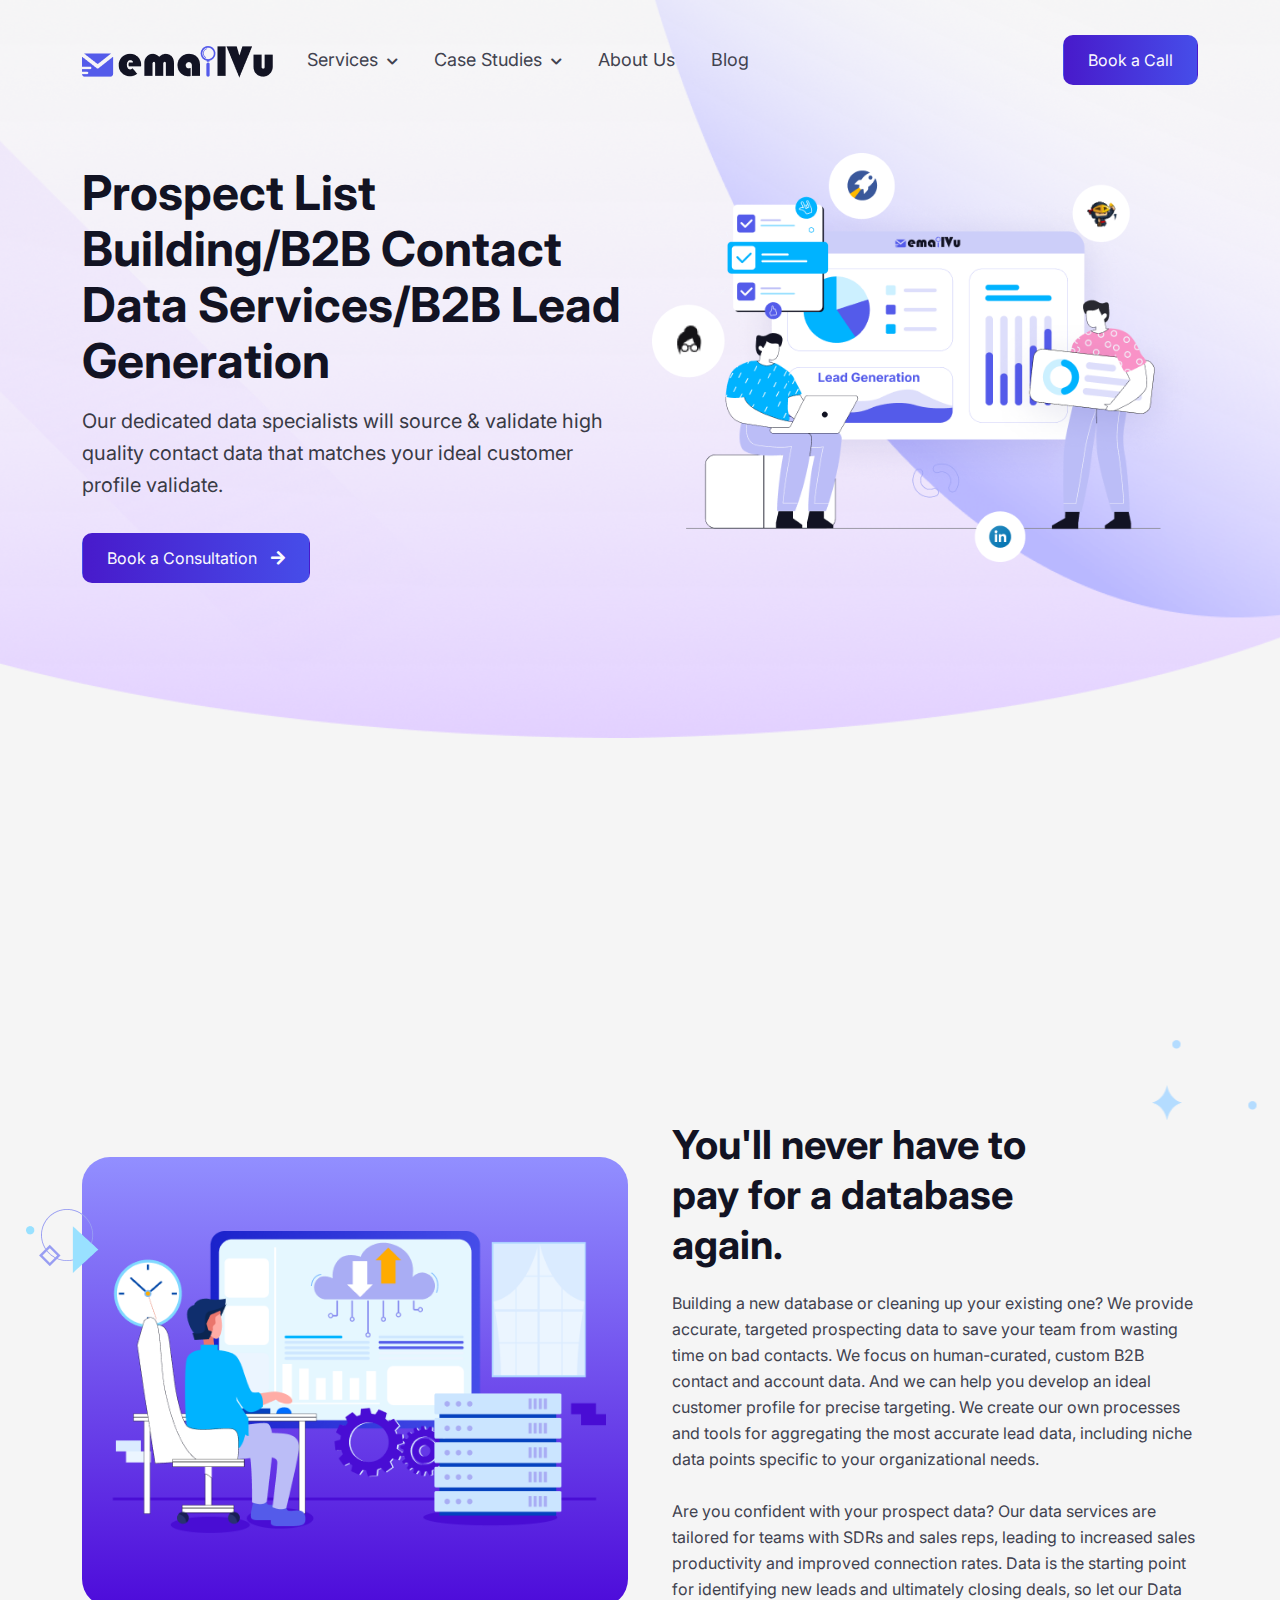
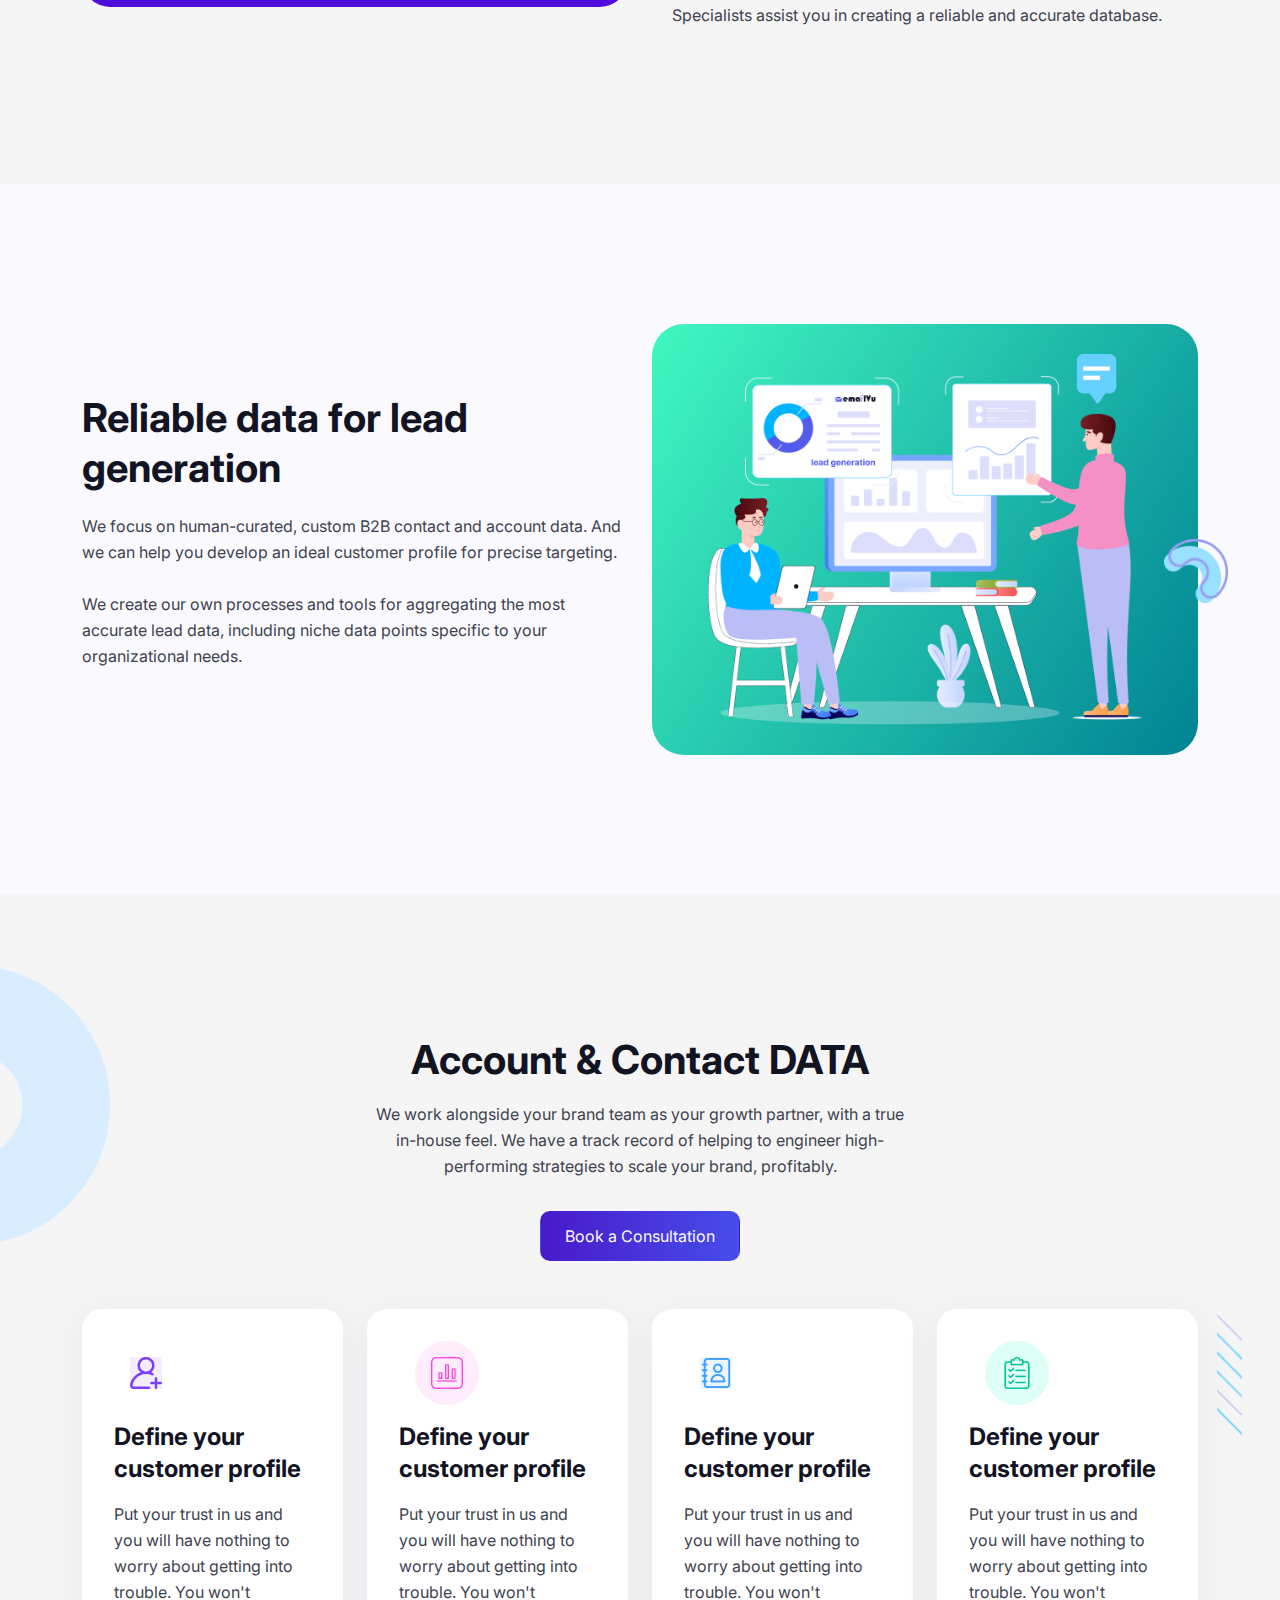
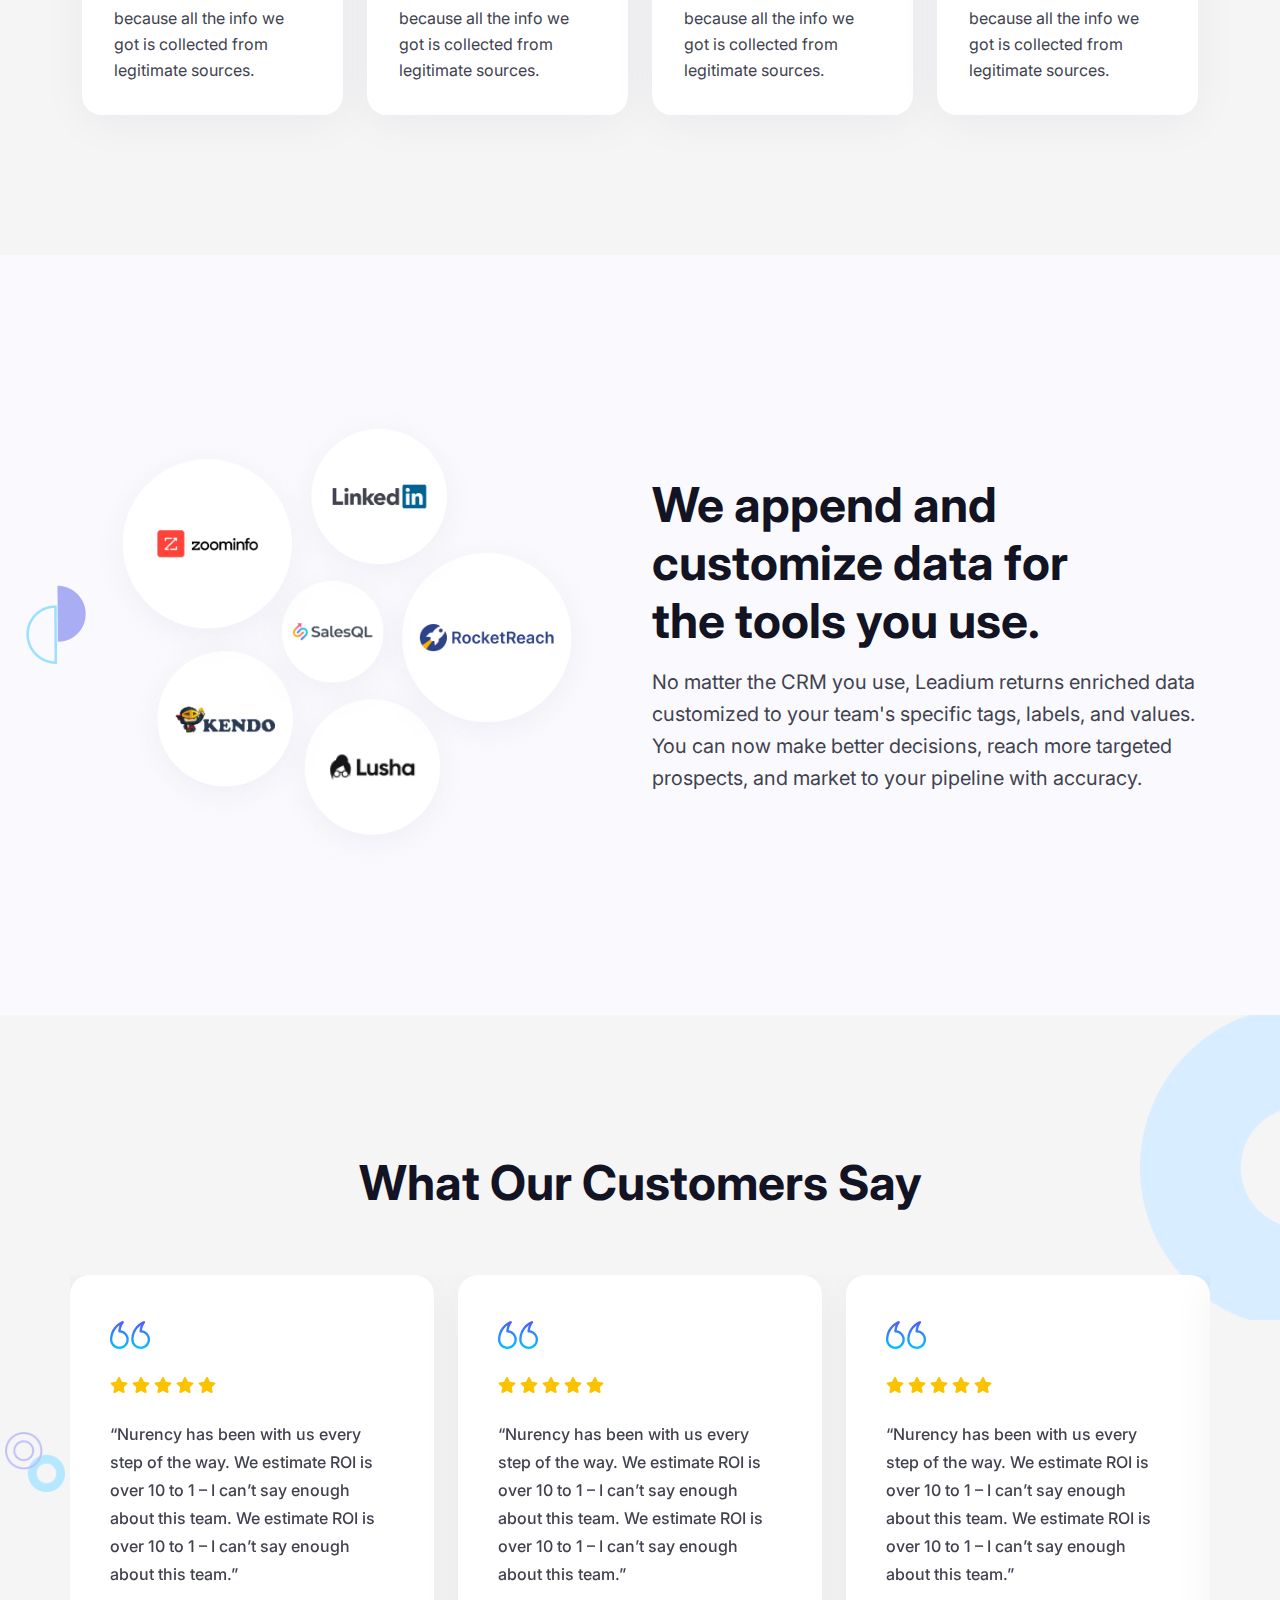
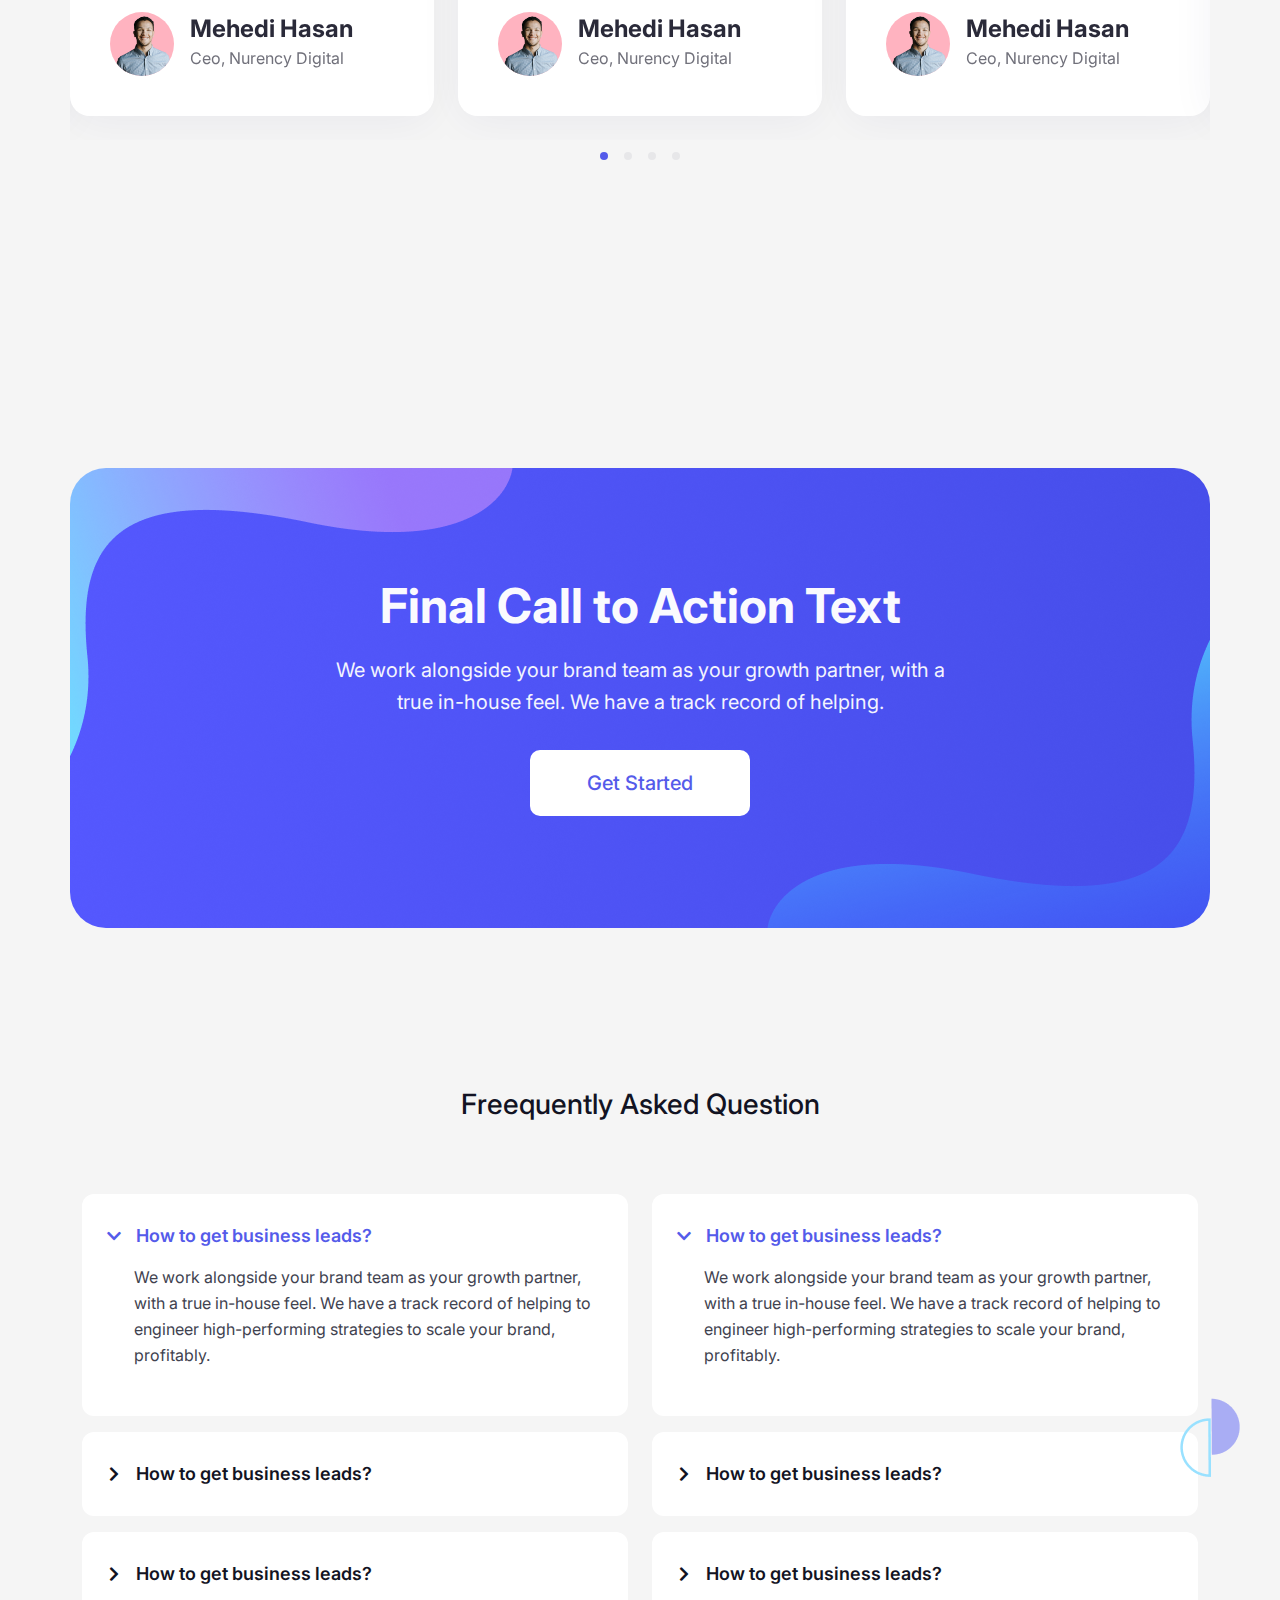
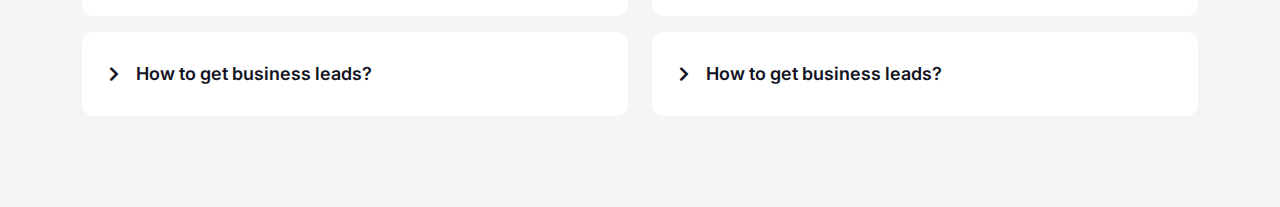
<file: services-1.html>
<!DOCTYPE html>
<html lang="en">
<head>
  <meta charset="UTF-8">
  <meta http-equiv="X-UA-Compatible" content="IE=edge">
  <meta name="viewport" content="width=device-width, initial-scale=1.0">
  <title>Emailvu dev</title>
  <!-- ==== animate css link ===== -->
  <link rel="stylesheet" href="assets/css/animate.min.css">
  <!-- ==== bootstrap css link ===== -->
  <link rel="stylesheet" href="assets/css/bootstrap.min.css">
  <!-- ==== boxicons css link ===== -->
  <link rel="stylesheet" href="assets/css/boxicons.min.css">
  <!-- ==== font-awesome icon link ===== -->
  <link rel="stylesheet" href="assets/css/fontawesome.min.css">
  <link rel="stylesheet" href="assets/css/all.min.css">
  <!-- ==== magnific popup css link ===== -->
  <link rel="stylesheet" href="assets/css/magnific-popup.css">
  <!-- ==== owl-carousel css link ===== -->
  <link rel="stylesheet" href="assets/css/owl.carousel.min.css">
  <link rel="stylesheet" href="assets/css/owl.theme.default.min.css">
  <!-- ==== slick slider css link ===== -->
  <link rel="stylesheet" href="assets/css/slick-theme.css">
  <link rel="stylesheet" href="assets/css/slick.css">
  <!-- ==== custom css link ===== -->
  <link rel="stylesheet" href="style.css">
</head>
<body>
  <header class="service-1-header">
    <!-- nav area start -->
    <nav class="navbar navbar-expand-lg">
      <div class="container">
        <a class="navbar-brand" href="index.html">
          <img src="assets/img/emailvu ai 2.png" alt="">
        </a>
        <button class="navbar-toggler" type="button" data-bs-toggle="collapse" data-bs-target="#navbarNav" aria-controls="navbarNav" aria-expanded="false" aria-label="Toggle navigation">
          <span class="navbar-toggler-icon"><i class="fa fa-bars"></i></span>
        </button>
        <div class="collapse navbar-collapse justify-content-between" id="navbarNav">
          <ul class="navbar-nav">
            <li class="nav-item">
              <a class="nav-link" id="navbarDropdown" data-bs-toggle="dropdown"  href="#">Services 
                <i class="fa fa-chevron-down"></i>
              <ul class="dropdown-menu" aria-labelledby="navbarDropdown">
                <li>
                  <a href="services-1.html" class="dropdown-item"> Service 1</a>
                </li>
                <li>
                  <a href="services-2.html" class="dropdown-item"> Service 2</a>
                </li>
                <li>
                  <a href="services-3.html" class="dropdown-item"> Service 3</a>
                </li>
                <li>
                  <a href="services-4.html" class="dropdown-item"> Service 4</a>
                </li>
              </ul>
              </a>
            </li>
            <li class="nav-item">
              <a class="nav-link" id="navbarDropdown" data-bs-toggle="dropdown" role="button" href="#">Case Studies 
                <i class="fa fa-chevron-down"></i>
                <ul class="dropdown-menu" aria-labelledby="navbarDropdown">
                  <li><a class="dropdown-item" href="blog-1.html">Blog Single Page</a></li>
                </ul>
              </a>
            </li>
            <li class="nav-item">
              <a class="nav-link" href="#">About Us</a>
            </li>
            <li class="nav-item">
              <a class="nav-link">Blog</a>
            </li>
          </ul>
        </div>
      <div class="btn-area">
        <a class="btn book-btn hm-btn" href="#">Book a Call</a>
      </div>
      </div>
    </nav>
    <!-- nav area end -->
    <div class="service-1-home-area">
      <div class="container">
        <div class="row">
          <div class="col-lg-6 d-flex align-items-center">
            <div class="service-1-home-text">
              <h1>Prospect List Building/B2B Contact Data Services/B2B Lead Generation</h1>
              <p>Our dedicated data specialists will source & validate high quality contact data that matches your ideal customer profile validate.</p>
              <a href="#" class="btn hm-btn consul-btn">Book a Consultation <i class="fa fa-arrow-right"></i></a>
            </div>
          </div>
          <div class="col-lg-6">
            <div class="service-1-banner-img">
               <img src="assets/img/Dash 1.png" alt="">
            </div>
          </div>
        </div>
      </div>
    </div>
    <!-- ===frame area ====
    <div class="right-top-img">
      <img src="assets/img/Frame2710.png" alt="">
    </div>
    <div class="left-bottom-img">
      <img src="assets/img/Frame-1.png" alt="">
    </div>
    ===frame area ==== -->
  </header>
   <!-- policy-area -->
   <div class="service-1-policy-area">
    <div class="animated-img">
      <img src="assets/img/Frame-3.png" alt="">
    </div>
    <div class="service-1-policy-frame">
      <div class="service-1-policy-frame-img"></div>
    </div>
    <div class="container">
      <div class="row d-flex align-items-center">
        <div class="col-md-6">
          <div class="service-1-policy-img">
            <img src="assets/img/Dash 2.png" alt="">
          </div>
        </div>
        <div class="col-md-6 d-flex align-items-center">
          <div class="service-1-policy-text">
            <h3>You'll never have to pay for a database again.</h3>
            <p>Building a new database or cleaning up your existing one? We provide accurate, targeted prospecting data to save your team from wasting time on bad contacts. We focus on human-curated, custom B2B contact and account data. And we can help you develop an ideal customer profile for precise targeting. We create our own processes and tools for aggregating the most accurate lead data, including niche data points specific to your organizational needs.<br><br>

            Are you confident with your prospect data? Our data services are tailored for teams with SDRs and sales reps, leading to increased sales productivity and improved connection rates. Data is the starting point for identifying new leads and ultimately closing deals, so let our Data Specialists assist you in creating a reliable and accurate database.</p>
          </div>
        </div>
      </div>
    </div> 
  </div>
  <!-- policy-area -->
  <!-- ====wedo single post====  = -->
  <div class="service-1-relate-area">
    <div class="service-1-relate-frame"></div>
    <div class="container">
      <div class="row">
        <div class="col-lg-6 d-flex align-items-center">
          <div class="service-1-relate-text">
            <h3>Reliable data for lead generation</h3>
            <p>We focus on human-curated, custom B2B contact and account data. And we can help you develop an ideal customer profile for precise targeting.
            <br><br>
            We create our own processes and tools for aggregating the most accurate lead data, including niche data points specific to your organizational needs.</p>
          </div>
        </div>
        <div class="col-lg-6">
          <div class="service-1-relate-img">
            <img src="assets/img/Dash3.png" alt="">
          </div>
        </div>
      </div>
    </div>
    <div class="wedo-post-frame-area"></div>
  </div>
  <!-- ====wedo single post====  = -->
  <!-- account data= -->
  <div class="account-contact-area">
    <div class="container">
      <div class="row">
        <div class="offset-md-3 col-md-6 text-center">
          <div class="account-contact-area-header">
            <h3>Account & Contact DATA</h3>
            <p>We work alongside your brand team as your growth partner, with a true in-house feel. We have a track record of helping to engineer high-performing strategies to scale your brand, profitably.</p>
            <a href="#" class="btn hm-btn consul-btn">Book a Consultation</a>
          </div>
        </div>
      </div>
      <div class="row">
        <div class="col-lg-3">
          <div class="ac-data-single-box ">
            <div class="data-single-box-icon icon-2 d-flex align-items-center">
              <img src="assets/img/Group 54423.png" alt="">
            </div>
            <h4>Define your customer profile</h4>
            <p>Put your trust in us and you will have nothing to worry about getting into trouble. You won't because all the info we got is collected from legitimate sources.</p>
          </div>
        </div>
        <div class="col-lg-3">
          <div class="ac-data-single-box ">
            <div class="data-single-box-icon">
              <img src="assets/img/Group 54425.png" alt="">
            </div>
            <h4>Define your customer profile</h4>
            <p>Put your trust in us and you will have nothing to worry about getting into trouble. You won't because all the info we got is collected from legitimate sources.</p>
          </div>
        </div>
        <div class="col-lg-3">
          <div class="ac-data-single-box ">
            <div class="data-single-box-icon icon-2 d-flex align-items-center">
              <img src="assets/img/phone-book 1.png" alt="">
            </div>
            <h4>Define your customer profile</h4>
            <p>Put your trust in us and you will have nothing to worry about getting into trouble. You won't because all the info we got is collected from legitimate sources.</p>
          </div>
        </div>
        <div class="col-lg-3">
          <div class="ac-data-single-box ">
            <div class="data-single-box-icon">
              <img src="assets/img/Group 54428.png" alt="">
            </div>
            <h4>Define your customer profile</h4>
            <p>Put your trust in us and you will have nothing to worry about getting into trouble. You won't because all the info we got is collected from legitimate sources.</p>
          </div>
        </div>
      </div>
    </div>
  </div>
  <!-- account data= -->

  <!-- tools area here= -->
  <div class="tools-area">
    <div class="wedo-post-frame-area"></div>
    <div class="container">
      <div class="row">
        <div class="col-lg-6">
          <div class="tools-section-img">
            <img src="assets/img/Group-54244.png" alt="">
          </div>
        </div>
        <div class="col-lg-6 d-flex align-items-center">
          <div class="tools-section-text">
            <h4>We append and customize data for the tools you use.</h4>
            <p>No matter the CRM you use, Leadium returns enriched data customized to your team's specific tags, labels, and values. You can now make better decisions, reach more targeted prospects, and market to your pipeline with accuracy.</p>
          </div>
        </div>
      </div>
    </div>
  </div>
  <!-- tools area here= -->

<!-- client area srart -->
<div class="service-1-client-area">
  <div class="animated-img-2"></div>
  <div class="container">
    <div class="row">
      <div class="col-md-12 text-center">
        <div class="client-area-header">
          <h3>What Our Customers Say</h3>
        </div>
      </div>
    </div>
    <div class="row">
      <div class="client-area-slider owl-carousel">
        <div class="client-area-slider-box">
          <div class="row no-gutter">
            <div class="col-md-4">
              <div class="single-client-box">
                <div class="quote-icon-area">
                  <img src="assets/img/quote-2.png" alt="">
                </div>
                <div class="client-rating-area">
                  <a href="#">
                  <i class="fas fa-star"></i>
                  <i class="fas fa-star"></i>
                  <i class="fas fa-star"></i>
                  <i class="fas fa-star"></i>
                  <i class="fas fa-star"></i>
                  </a>
                </div>
                <p>“Nurency has been with us every step of the way. We estimate ROI is over 10 to 1 – I can’t say enough about this team. We estimate ROI is over 10 to 1 – I can’t say enough about this team.”</p>
                <div class="bottom-part d-flex align-items-center">
                  <div class="author-img">
                    <img src="assets/img/team-1.png" alt="">
                  </div>
                  <div class="author-text">
                    <h3>Mehedi Hasan</h3>
                    <h6>Ceo, Nurency Digital</h6>
                  </div>
                </div>
              </div>
            </div>
            <div class="col-md-4">
              <div class="single-client-box">
                <div class="quote-icon-area">
                  <img src="assets/img/quote-2.png" alt="">
                </div>
                <div class="client-rating-area">
                  <a href="#">
                  <i class="fas fa-star"></i>
                  <i class="fas fa-star"></i>
                  <i class="fas fa-star"></i>
                  <i class="fas fa-star"></i>
                  <i class="fas fa-star"></i>
                  </a>
                </div>
                <p>“Nurency has been with us every step of the way. We estimate ROI is over 10 to 1 – I can’t say enough about this team. We estimate ROI is over 10 to 1 – I can’t say enough about this team.”</p>
                <div class="bottom-part d-flex align-items-center">
                  <div class="author-img">
                    <img src="assets/img/team-1.png" alt="">
                  </div>
                  <div class="author-text">
                    <h3>Mehedi Hasan</h3>
                    <h6>Ceo, Nurency Digital</h6>
                  </div>
                </div>
              </div>
            </div>
            <div class="col-md-4">
              <div class="single-client-box">
                <div class="quote-icon-area">
                  <img src="assets/img/quote-2.png" alt="">
                </div>
                <div class="client-rating-area">
                  <a href="#">
                  <i class="fas fa-star"></i>
                  <i class="fas fa-star"></i>
                  <i class="fas fa-star"></i>
                  <i class="fas fa-star"></i>
                  <i class="fas fa-star"></i>
                  </a>
                </div>
                <p>“Nurency has been with us every step of the way. We estimate ROI is over 10 to 1 – I can’t say enough about this team. We estimate ROI is over 10 to 1 – I can’t say enough about this team.”</p>
                <div class="bottom-part d-flex align-items-center">
                  <div class="author-img">
                    <img src="assets/img/team-1.png" alt="">
                  </div>
                  <div class="author-text">
                    <h3>Mehedi Hasan</h3>
                    <h6>Ceo, Nurency Digital</h6>
                  </div>
                </div>
              </div>
            </div>
          </div>
        </div>
        <div class="client-area-slider-box">
          <div class="row no-gutter">
            <div class="col-md-4">
              <div class="single-client-box">
                <div class="quote-icon-area">
                  <img src="assets/img/quote-2.png" alt="">
                </div>
                <div class="client-rating-area">
                  <a href="#">
                  <i class="fas fa-star"></i>
                  <i class="fas fa-star"></i>
                  <i class="fas fa-star"></i>
                  <i class="fas fa-star"></i>
                  <i class="fas fa-star"></i>
                  </a>
                </div>
                <p>“Nurency has been with us every step of the way. We estimate ROI is over 10 to 1 – I can’t say enough about this team. We estimate ROI is over 10 to 1 – I can’t say enough about this team.”</p>
                <div class="bottom-part d-flex align-items-center">
                  <div class="author-img">
                    <img src="assets/img/team-1.png" alt="">
                  </div>
                  <div class="author-text">
                    <h3>Mehedi Hasan</h3>
                    <h6>Ceo, Nurency Digital</h6>
                  </div>
                </div>
              </div>
            </div>
            <div class="col-md-4">
              <div class="single-client-box">
                <div class="quote-icon-area">
                  <img src="assets/img/quote-2.png" alt="">
                </div>
                <div class="client-rating-area">
                  <a href="#">
                  <i class="fas fa-star"></i>
                  <i class="fas fa-star"></i>
                  <i class="fas fa-star"></i>
                  <i class="fas fa-star"></i>
                  <i class="fas fa-star"></i>
                  </a>
                </div>
                <p>“Nurency has been with us every step of the way. We estimate ROI is over 10 to 1 – I can’t say enough about this team. We estimate ROI is over 10 to 1 – I can’t say enough about this team.”</p>
                <div class="bottom-part d-flex align-items-center">
                  <div class="author-img">
                    <img src="assets/img/team-1.png" alt="">
                  </div>
                  <div class="author-text">
                    <h3>Mehedi Hasan</h3>
                    <h6>Ceo, Nurency Digital</h6>
                  </div>
                </div>
              </div>
            </div>
            <div class="col-md-4">
              <div class="single-client-box">
                <div class="quote-icon-area">
                  <img src="assets/img/quote-2.png" alt="">
                </div>
                <div class="client-rating-area">
                  <a href="#">
                  <i class="fas fa-star"></i>
                  <i class="fas fa-star"></i>
                  <i class="fas fa-star"></i>
                  <i class="fas fa-star"></i>
                  <i class="fas fa-star"></i>
                  </a>
                </div>
                <p>“Nurency has been with us every step of the way. We estimate ROI is over 10 to 1 – I can’t say enough about this team. We estimate ROI is over 10 to 1 – I can’t say enough about this team.”</p>
                <div class="bottom-part d-flex align-items-center">
                  <div class="author-img">
                    <img src="assets/img/team-1.png" alt="">
                  </div>
                  <div class="author-text">
                    <h3>Mehedi Hasan</h3>
                    <h6>Ceo, Nurency Digital</h6>
                  </div>
                </div>
              </div>
            </div>
          </div>
        </div>
        <div class="client-area-slider-box">
          <div class="row no-gutter">
            <div class="col-md-4">
              <div class="single-client-box">
                <div class="quote-icon-area">
                  <img src="assets/img/quote-2.png" alt="">
                </div>
                <div class="client-rating-area">
                  <a href="#">
                  <i class="fas fa-star"></i>
                  <i class="fas fa-star"></i>
                  <i class="fas fa-star"></i>
                  <i class="fas fa-star"></i>
                  <i class="fas fa-star"></i>
                  </a>
                </div>
                <p>“Nurency has been with us every step of the way. We estimate ROI is over 10 to 1 – I can’t say enough about this team. We estimate ROI is over 10 to 1 – I can’t say enough about this team.”</p>
                <div class="bottom-part d-flex align-items-center">
                  <div class="author-img">
                    <img src="assets/img/team-1.png" alt="">
                  </div>
                  <div class="author-text">
                    <h3>Mehedi Hasan</h3>
                    <h6>Ceo, Nurency Digital</h6>
                  </div>
                </div>
              </div>
            </div>
            <div class="col-md-4">
              <div class="single-client-box">
                <div class="quote-icon-area">
                  <img src="assets/img/quote-2.png" alt="">
                </div>
                <div class="client-rating-area">
                  <a href="#">
                  <i class="fas fa-star"></i>
                  <i class="fas fa-star"></i>
                  <i class="fas fa-star"></i>
                  <i class="fas fa-star"></i>
                  <i class="fas fa-star"></i>
                  </a>
                </div>
                <p>“Nurency has been with us every step of the way. We estimate ROI is over 10 to 1 – I can’t say enough about this team. We estimate ROI is over 10 to 1 – I can’t say enough about this team.”</p>
                <div class="bottom-part d-flex align-items-center">
                  <div class="author-img">
                    <img src="assets/img/team-1.png" alt="">
                  </div>
                  <div class="author-text">
                    <h3>Mehedi Hasan</h3>
                    <h6>Ceo, Nurency Digital</h6>
                  </div>
                </div>
              </div>
            </div>
            <div class="col-md-4">
              <div class="single-client-box">
                <div class="quote-icon-area">
                  <img src="assets/img/quote-2.png" alt="">
                </div>
                <div class="client-rating-area">
                  <a href="#">
                  <i class="fas fa-star"></i>
                  <i class="fas fa-star"></i>
                  <i class="fas fa-star"></i>
                  <i class="fas fa-star"></i>
                  <i class="fas fa-star"></i>
                  </a>
                </div>
                <p>“Nurency has been with us every step of the way. We estimate ROI is over 10 to 1 – I can’t say enough about this team. We estimate ROI is over 10 to 1 – I can’t say enough about this team.”</p>
                <div class="bottom-part d-flex align-items-center">
                  <div class="author-img">
                    <img src="assets/img/team-1.png" alt="">
                  </div>
                  <div class="author-text">
                    <h3>Mehedi Hasan</h3>
                    <h6>Ceo, Nurency Digital</h6>
                  </div>
                </div>
              </div>
            </div>
          </div>
        </div>
        <div class="client-area-slider-box">
          <div class="row no-gutter">
            <div class="col-md-4">
              <div class="single-client-box">
                <div class="quote-icon-area">
                  <img src="assets/img/quote-2.png" alt="">
                </div>
                <div class="client-rating-area">
                  <a href="#">
                  <i class="fas fa-star"></i>
                  <i class="fas fa-star"></i>
                  <i class="fas fa-star"></i>
                  <i class="fas fa-star"></i>
                  <i class="fas fa-star"></i>
                  </a>
                </div>
                <p>“Nurency has been with us every step of the way. We estimate ROI is over 10 to 1 – I can’t say enough about this team. We estimate ROI is over 10 to 1 – I can’t say enough about this team.”</p>
                <div class="bottom-part d-flex align-items-center">
                  <div class="author-img">
                    <img src="assets/img/team-1.png" alt="">
                  </div>
                  <div class="author-text">
                    <h3>Mehedi Hasan</h3>
                    <h6>Ceo, Nurency Digital</h6>
                  </div>
                </div>
              </div>
            </div>
            <div class="col-md-4">
              <div class="single-client-box">
                <div class="quote-icon-area">
                  <img src="assets/img/quote-2.png" alt="">
                </div>
                <div class="client-rating-area">
                  <a href="#">
                  <i class="fas fa-star"></i>
                  <i class="fas fa-star"></i>
                  <i class="fas fa-star"></i>
                  <i class="fas fa-star"></i>
                  <i class="fas fa-star"></i>
                  </a>
                </div>
                <p>“Nurency has been with us every step of the way. We estimate ROI is over 10 to 1 – I can’t say enough about this team. We estimate ROI is over 10 to 1 – I can’t say enough about this team.”</p>
                <div class="bottom-part d-flex align-items-center">
                  <div class="author-img">
                    <img src="assets/img/team-1.png" alt="">
                  </div>
                  <div class="author-text">
                    <h3>Mehedi Hasan</h3>
                    <h6>Ceo, Nurency Digital</h6>
                  </div>
                </div>
              </div>
            </div>
            <div class="col-md-4">
              <div class="single-client-box">
                <div class="quote-icon-area">
                  <img src="assets/img/quote-2.png" alt="">
                </div>
                <div class="client-rating-area">
                  <a href="#">
                  <i class="fas fa-star"></i>
                  <i class="fas fa-star"></i>
                  <i class="fas fa-star"></i>
                  <i class="fas fa-star"></i>
                  <i class="fas fa-star"></i>
                  </a>
                </div>
                <p>“Nurency has been with us every step of the way. We estimate ROI is over 10 to 1 – I can’t say enough about this team. We estimate ROI is over 10 to 1 – I can’t say enough about this team.”</p>
                <div class="bottom-part d-flex align-items-center">
                  <div class="author-img">
                    <img src="assets/img/team-1.png" alt="">
                  </div>
                  <div class="author-text">
                    <h3>Mehedi Hasan</h3>
                    <h6>Ceo, Nurency Digital</h6>
                  </div>
                </div>
              </div>
            </div>
          </div>
        </div>
      </div>
    </div>
  </div>
  <div class="animated-img-3"></div>
</div>
<!-- client area srart -->
  
<!-- cta area start  -->
<div class="cta-area">
  <div class="container">
    <div class="row">
      <div class="cta-area-box">
        <div class="cta-box-text text-center">
          <h3>Final Call to Action Text</h3>
          <p>We work alongside your brand team as your growth partner, with a true in-house feel. We have a track record of helping.</p>
          <a href="#" class="btn cta-btn">Get Started</a>
        </div>
      </div>
    </div>
  </div>
</div>
<!-- cta area ends -->

<!-- faq area start here= -->
<div class="services-1-faq-area">
  <div class="wedo-post-frame-area"></div>
  <div class="container">
    <div class="row">
      <div class="faq-header text-center">
        <h3>Freequently Asked Question</h3>
      </div>
    </div>
    <div class="row">
      <div class="col-md-6">
        <div class="accordion" id="accordionPanelsStayOpenExample">
          <div class="accordion-item">
            <h3 class="accordion-header" data-bs-toggle="collapse" data-bs-target="#panelsStayOpen-collapseOne">
              <i class="fas fa-chevron-right"></i>
              How to get business leads?
            </h3>
            <p id="panelsStayOpen-collapseOne" class="collapse show">
              We work alongside your brand team as your growth partner, with a true in-house feel. We have a track record of helping to engineer high-performing strategies to scale your brand, profitably.
            </p>
          </div>
          <div class="accordion-item">
            <h3 class="accordion-header collapsed" data-bs-toggle="collapse" data-bs-target="#panelsStayOpen-collapseTwo">
              <i class="fas fa-chevron-right"></i>
              How to get business leads?
            </h3>
            <p id="panelsStayOpen-collapseTwo" class="collapse">
              We work alongside your brand team as your growth partner, with a true in-house feel. We have a track record of helping to engineer high-performing strategies to scale your brand, profitably.
            </p>
          </div>
          <div class="accordion-item">
            <h3 class="accordion-header collapsed" data-bs-toggle="collapse" data-bs-target="#panelsStayOpen-collapseThree">
              <i class="fas fa-chevron-right"></i>
              How to get business leads?
            </h3>
            <p id="panelsStayOpen-collapseThree" class="collapse">
              We work alongside your brand team as your growth partner, with a true in-house feel. We have a track record of helping to engineer high-performing strategies to scale your brand, profitably.
            </p>
          </div>
          <div class="accordion-item">
            <h3 class="accordion-header collapsed" data-bs-toggle="collapse" data-bs-target="#panelsStayOpen-collapseFour">
              <i class="fas fa-chevron-right"></i>
              How to get business leads?
            </h3>
            <p id="panelsStayOpen-collapseFour" class="collapse">
              We work alongside your brand team as your growth partner, with a true in-house feel. We have a track record of helping to engineer high-performing strategies to scale your brand, profitably.
            </p>
          </div>
        </div>
      </div>
      <div class="col-md-6">
        <div class="accordion" id="accordionPanelsStayOpenExample">
          <div class="accordion-item">
            <h3 class="accordion-header" data-bs-toggle="collapse" data-bs-target="#panelsStayOpen-collapseFive">
              <i class="fas fa-chevron-right"></i>
              How to get business leads?
            </h3>
            <p id="panelsStayOpen-collapseFive" class="collapse show">
              We work alongside your brand team as your growth partner, with a true in-house feel. We have a track record of helping to engineer high-performing strategies to scale your brand, profitably.
            </p>
          </div>
          <div class="accordion-item">
            <h3 class="accordion-header collapsed" data-bs-toggle="collapse" data-bs-target="#panelsStayOpen-collapseSix">
              <i class="fas fa-chevron-right"></i>
              How to get business leads?
            </h3>
            <p id="panelsStayOpen-collapseSix" class="collapse">
              We work alongside your brand team as your growth partner, with a true in-house feel. We have a track record of helping to engineer high-performing strategies to scale your brand, profitably.
            </p>
          </div>
          <div class="accordion-item">
            <h3 class="accordion-header collapsed" data-bs-toggle="collapse" data-bs-target="#panelsStayOpen-collapseSeven">
              <i class="fas fa-chevron-right"></i>
              How to get business leads?
            </h3>
            <p id="panelsStayOpen-collapseSeven" class="collapse">
              We work alongside your brand team as your growth partner, with a true in-house feel. We have a track record of helping to engineer high-performing strategies to scale your brand, profitably.
            </p>
          </div>
          <div class="accordion-item">
            <h3 class="accordion-header collapsed" data-bs-toggle="collapse" data-bs-target="#panelsStayOpen-collapseEight">
              <i class="fas fa-chevron-right"></i>
              How to get business leads?
            </h3>
            <p id="panelsStayOpen-collapseEight" class="collapse">
              We work alongside your brand team as your growth partner, with a true in-house feel. We have a track record of helping to engineer high-performing strategies to scale your brand, profitably.
            </p>
          </div>
        </div>
      </div>
    </div>
  </div>
</div>
<!-- faq area start here= -->






  <!-- ===== jquery js link ===== -->
  <script src="assets/js/jquery-3.6.1.min.js"></script>
  <!-- ==== bootstrap js ==== -->
  <script src="assets/js/bootstrap.bundle.min.js"></script>
  <!-- ==== image load js ==== -->
  <script src="assets/js/imagesloaded.pkgd.min.js"></script>
  <!-- ==== isotope js==== -->
  <script src="assets/js/isototope-3.0.4.min.js"></script>
  <!-- ==== masonry js==== -->
  <script src="assets/js/jquery-masonry.min.js"></script>
  <!-- ==== barfiller js ==== -->
  <script src="assets/js/jquery.barfiller.js"></script>
  <!-- ==== magnific pop up js==== -->
  <script src="assets/js/jquery.magnific-popup.min.js"></script>
  <!-- ==== owl slider js==== -->
  <script src="assets/js/owl.carousel.min.js"></script>
  <!-- ==== parallaxie js==== -->
  <script src="assets/js/parallaxie.js"></script>
  <script src="assets/js/parallaxie.min.js"></script>
  <!-- ==== counter js==== -->
  <script src="assets/js/waypoints.min.js"></script>
  <script src="assets/js/jquery.counterup.min.js"></script>
  <!-- ==== popper js==== -->
  <script src="assets/js/popper.min.js"></script>
  <!-- ==== slick slider js ==== -->
  <script src="assets/js/slick.min.js"></script>
  <!-- ==== wow js==== -->
  <script src="assets/js/wow.min.js"></script>
  <!-- ==== custom js==== -->
  <script src="assets/js/app.js"></script> 
</body>
</html>
</file>
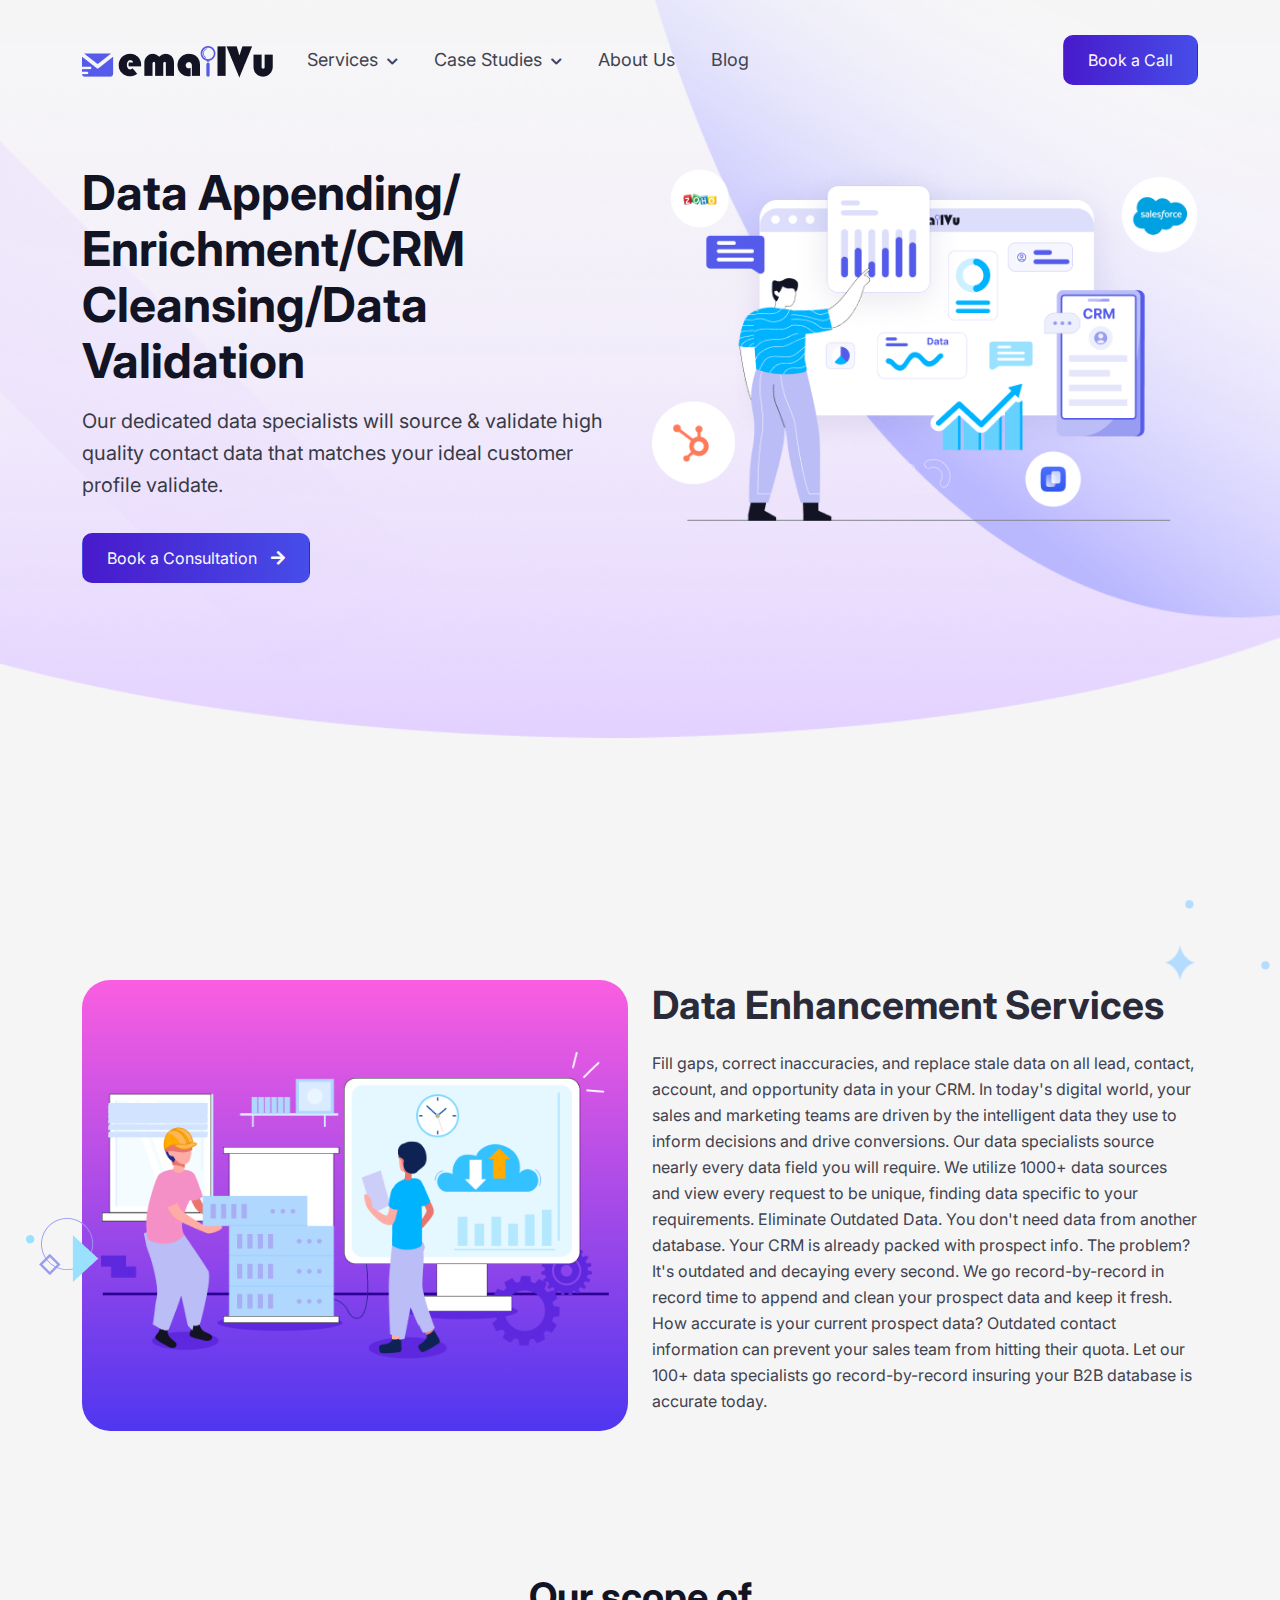
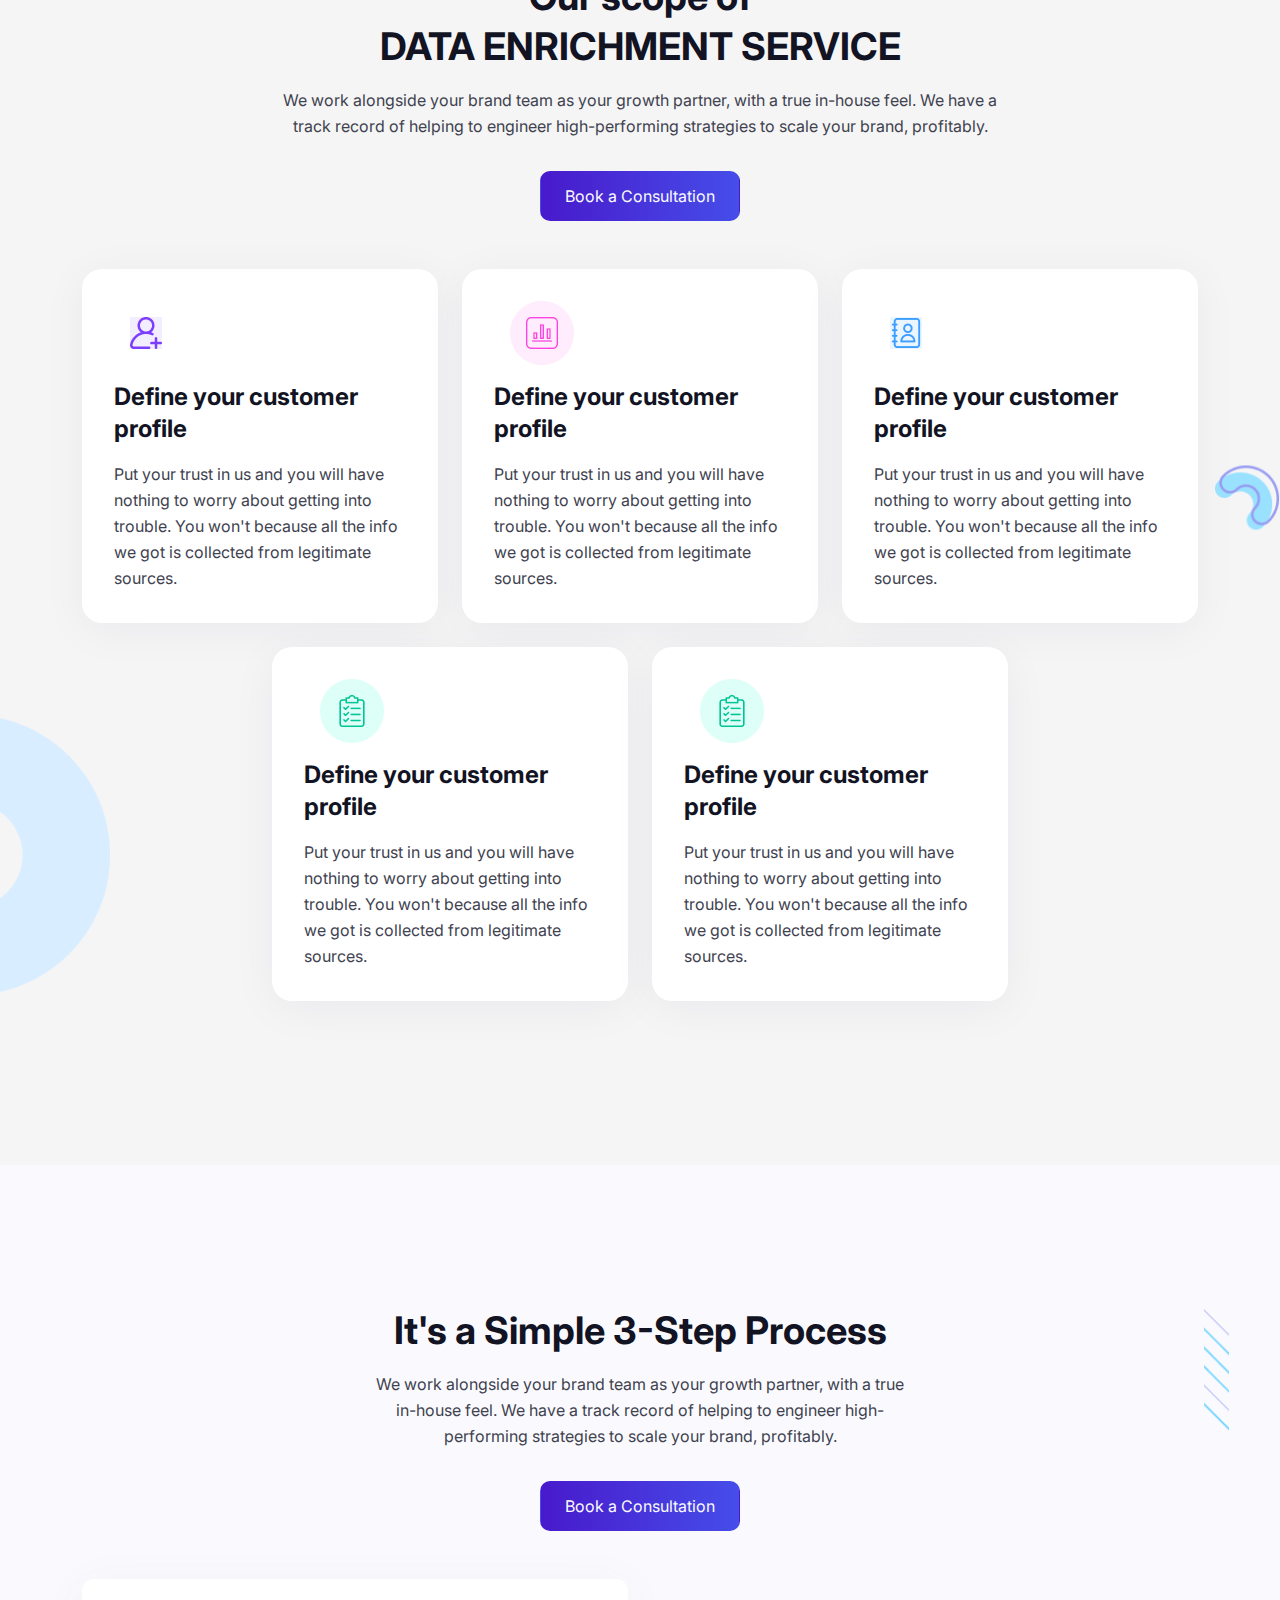
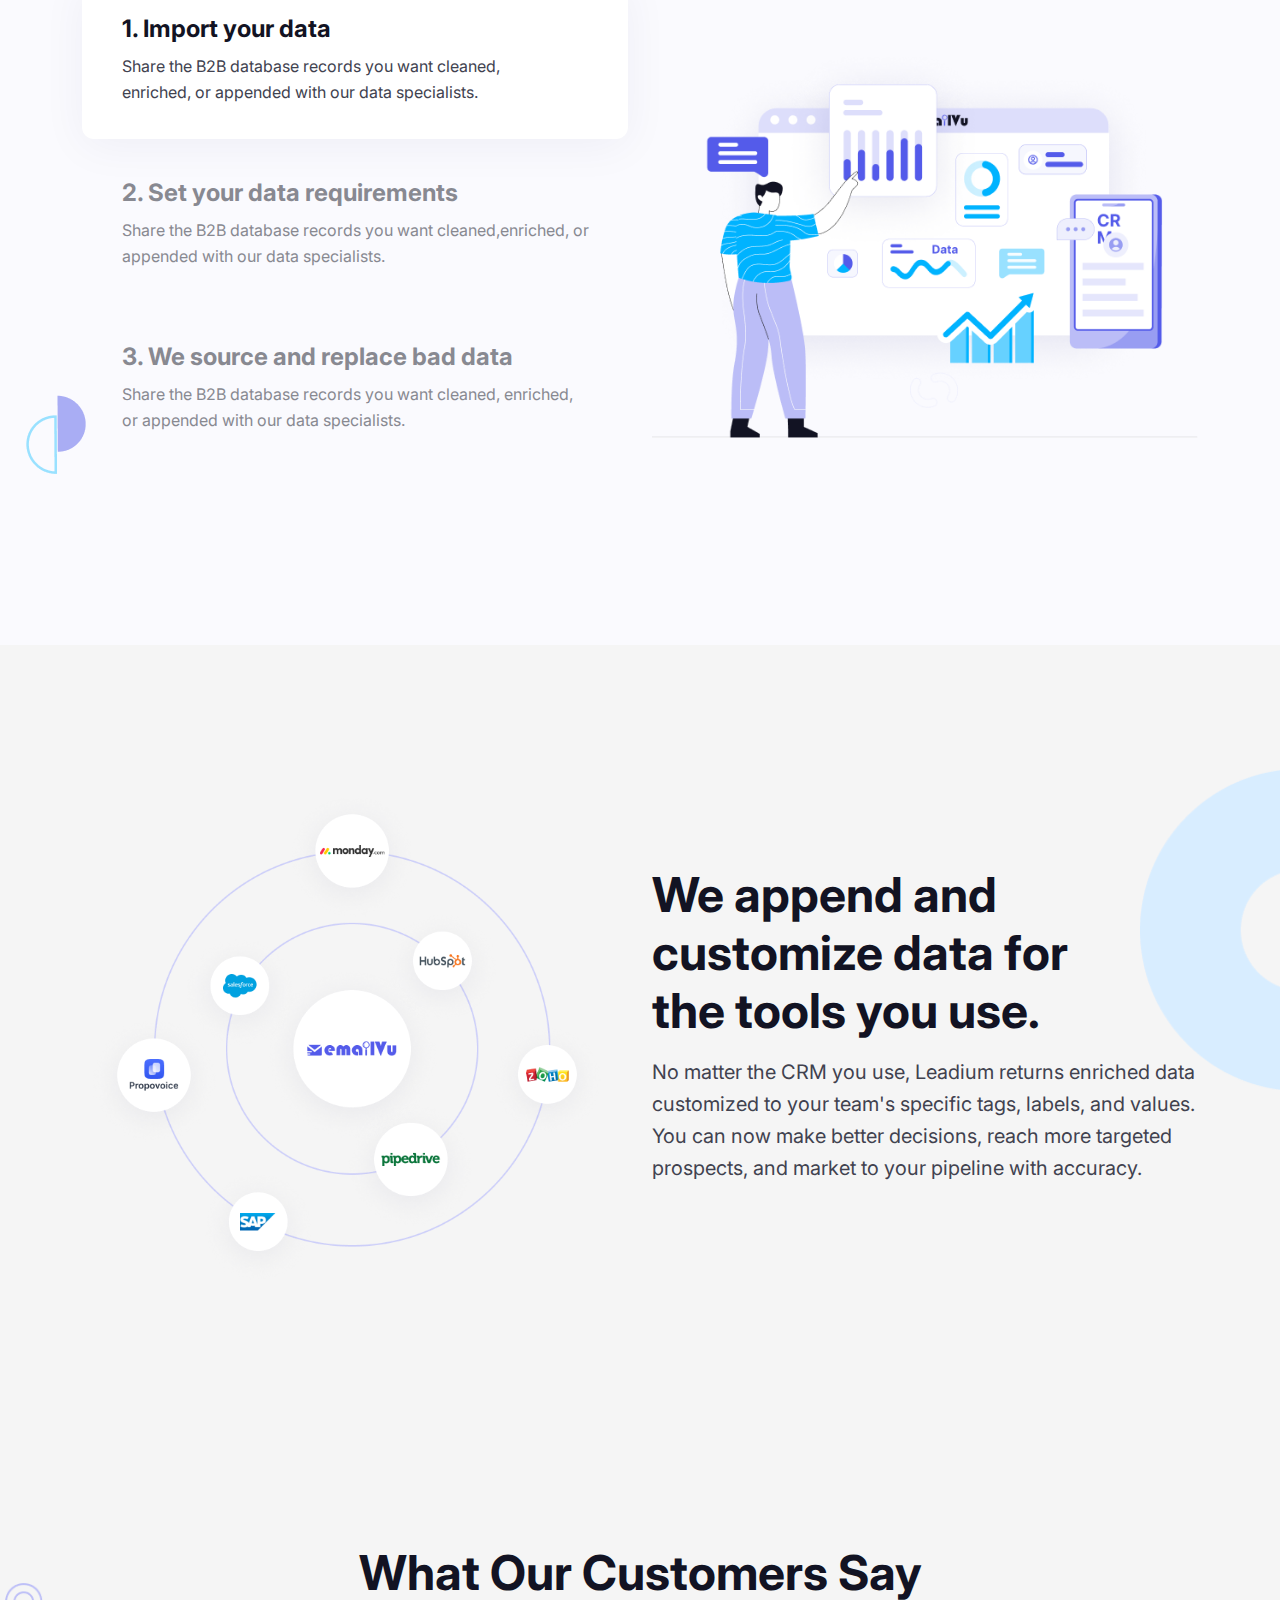
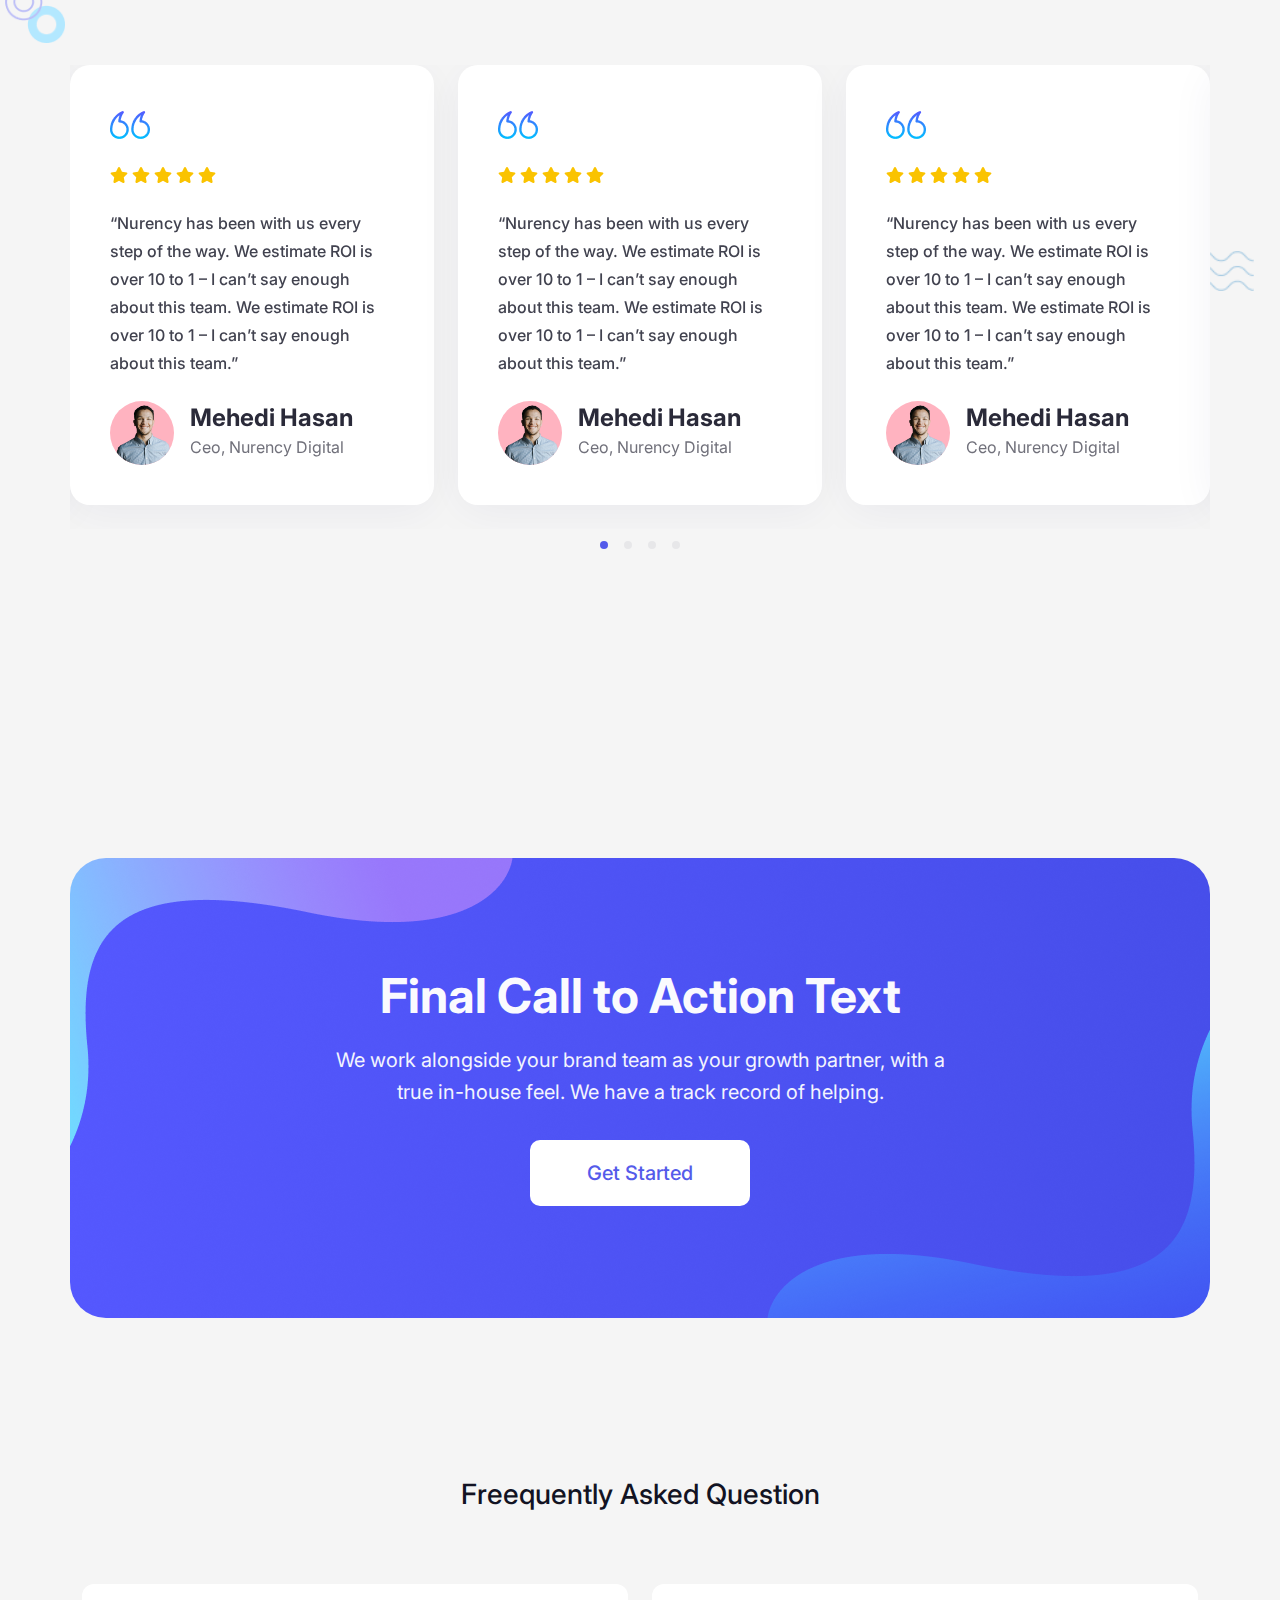
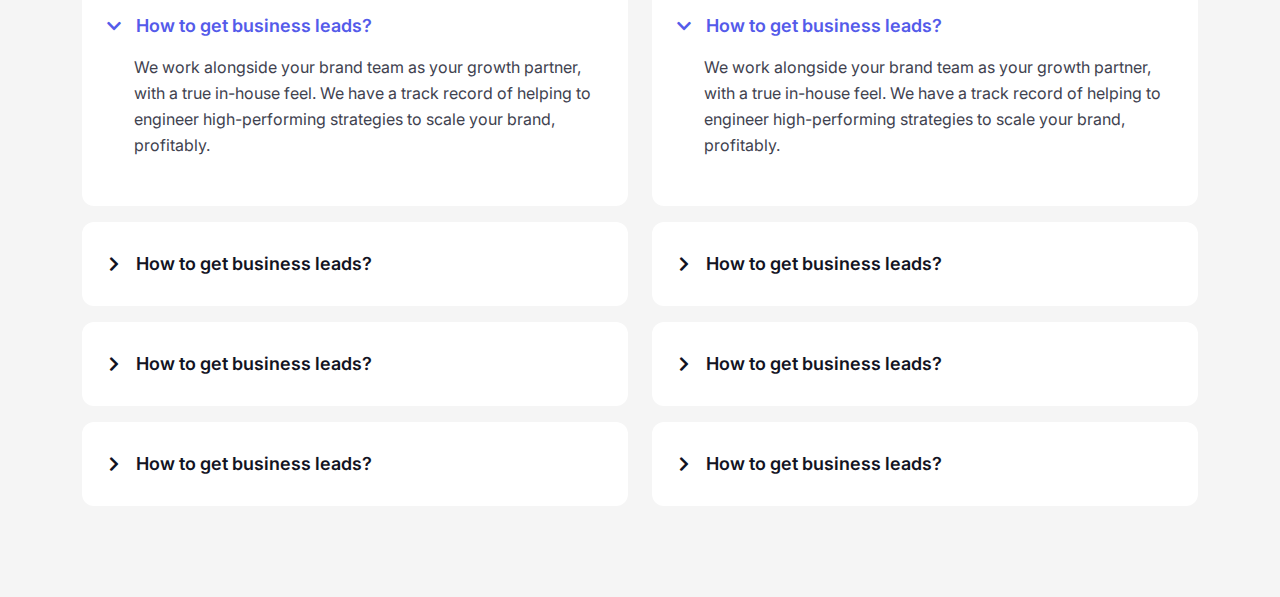
<file: services-2.html>
<!DOCTYPE html>
<html lang="en">
<head>
  <meta charset="UTF-8">
  <meta http-equiv="X-UA-Compatible" content="IE=edge">
  <meta name="viewport" content="width=device-width, initial-scale=1.0">
  <title>Emailvu dev</title>
  <!-- ==== animate css link ===== -->
  <link rel="stylesheet" href="assets/css/animate.min.css">
  <!-- ==== bootstrap css link ===== -->
  <link rel="stylesheet" href="assets/css/bootstrap.min.css">
  <!-- ==== boxicons css link ===== -->
  <link rel="stylesheet" href="assets/css/boxicons.min.css">
  <!-- ==== font-awesome icon link ===== -->
  <link rel="stylesheet" href="assets/css/fontawesome.min.css">
  <link rel="stylesheet" href="assets/css/all.min.css">
  <!-- ==== magnific popup css link ===== -->
  <link rel="stylesheet" href="assets/css/magnific-popup.css">
  <!-- ==== owl-carousel css link ===== -->
  <link rel="stylesheet" href="assets/css/owl.carousel.min.css">
  <link rel="stylesheet" href="assets/css/owl.theme.default.min.css">
  <!-- ==== slick slider css link ===== -->
  <link rel="stylesheet" href="assets/css/slick-theme.css">
  <link rel="stylesheet" href="assets/css/slick.css">
  <!-- ==== custom css link ===== -->
  <link rel="stylesheet" href="style.css">
</head>
<body>
  <header class="service-1-header">
    <!-- nav area start -->
    <nav class="navbar navbar-expand-lg">
      <div class="container">
        <a class="navbar-brand" href="index.html">
          <img src="assets/img/emailvu ai 2.png" alt="">
        </a>
        <button class="navbar-toggler" type="button" data-bs-toggle="collapse" data-bs-target="#navbarNav" aria-controls="navbarNav" aria-expanded="false" aria-label="Toggle navigation">
          <span class="navbar-toggler-icon"><i class="fa fa-bars"></i></span>
        </button>
        <div class="collapse navbar-collapse justify-content-between" id="navbarNav">
          <ul class="navbar-nav">
            <li class="nav-item">
              <a class="nav-link" id="navbarDropdown" data-bs-toggle="dropdown"  href="#">Services 
                <i class="fa fa-chevron-down"></i>
              <ul class="dropdown-menu" aria-labelledby="navbarDropdown">
                <li>
                  <a href="services-1.html" class="dropdown-item"> Service 1</a>
                </li>
                <li>
                  <a href="services-2.html" class="dropdown-item"> Service 2</a>
                </li>
                <li>
                  <a href="services-3.html" class="dropdown-item"> Service 3</a>
                </li>
                <li>
                  <a href="services-4.html" class="dropdown-item"> Service 4</a>
                </li>
              </ul>
              </a>
            </li>
            <li class="nav-item">
              <a class="nav-link" id="navbarDropdown" data-bs-toggle="dropdown" role="button" href="#">Case Studies 
                <i class="fa fa-chevron-down"></i>
                <ul class="dropdown-menu" aria-labelledby="navbarDropdown">
                  <li><a class="dropdown-item" href="blog-1.html">Blog Single Page</a></li>
                </ul>
              </a>
            </li>
            <li class="nav-item">
              <a class="nav-link" href="#">About Us</a>
            </li>
            <li class="nav-item">
              <a class="nav-link">Blog</a>
            </li>
          </ul>
        </div>
      <div class="btn-area">
        <a class="btn book-btn hm-btn" href="#">Book a Call</a>
      </div>
      </div>
    </nav>
    <!-- nav area end -->
    <div class="service-1-home-area">
      <div class="container">
        <div class="row">
          <div class="col-lg-6 d-flex align-items-center">
            <div class="service-1-home-text">
              <h1>Data Appending/ Enrichment/CRM Cleansing/Data Validation</h1>
              <p>Our dedicated data specialists will source & validate high quality contact data that matches your ideal customer profile validate.</p>
              <a href="#" class="btn hm-btn consul-btn">Book a Consultation <i class="fa fa-arrow-right"></i></a>
            </div>
          </div>
          <div class="col-lg-6">
            <div class="service-1-banner-img">
               <img src="assets/img/Dash-4.png" alt="">
            </div>
          </div>
        </div>
      </div>
    </div>
  </header>
   <!-- policy-area -->
   <div class="service-2-policy-area">
    <div class="animated-img">
      <img src="assets/img/Frame-3.png" alt="">
    </div>
    <div class="service-2-policy-frame">
      <div class="service-2-policy-frame-img"></div>
    </div>
    <div class="container">
      <div class="row d-flex align-items-center">
        <div class="col-md-6">
          <div class="service-2-policy-img">
            <img src="assets/img/Dash-5.png" alt="">
          </div>
        </div>
        <div class="col-md-6 d-flex align-items-center">
          <div class="service-2-policy-text">
            <h3>Data Enhancement Services</h3>
            <p>Fill gaps, correct inaccuracies, and replace stale data on all lead, contact, account, and opportunity data in your CRM. In today's digital world, your sales and marketing teams are driven by the intelligent data they use to inform decisions and drive conversions. Our data specialists source nearly every data field you will require. We utilize 1000+ data sources and view every request to be unique, finding data specific to your requirements. 

            Eliminate Outdated Data. You don't need data from another database. Your CRM is already packed with prospect info. The problem? It's outdated and decaying every second. We go record-by-record in record time to append and clean your prospect data and keep it fresh. How accurate is your current prospect data? Outdated contact information can prevent your sales team from hitting their quota. Let our 100+ data specialists go record-by-record insuring your B2B database is accurate today.</p>
          </div>
        </div>
      </div>
    </div> 
  </div>
  <!-- policy-area -->
<!-- data services= -->
  <div class="data-en-service-area">
    <div class="container">
      <div class="row">
        <div class="offset-md-2 col-md-8 text-center">
          <div class="data-en-service-area-header">
            <h3><span>Our scope of</span> <br>
              DATA ENRICHMENT SERVICE</h3>
            <p>We work alongside your brand team as your growth partner, with a true in-house feel. We have a track record of helping to engineer high-performing strategies to scale your brand, profitably.</p>
            <a href="#" class="btn hm-btn consul-btn">Book a Consultation</a>
          </div>
        </div>
      </div>
      <div class="row">
        <div class="col-lg-4">
          <div class="data-service-single-box ">
            <div class="data-service-single-box-icon icon-2 d-flex align-items-center">
              <img src="assets/img/Group 54423.png" alt="">
            </div>
            <h4>Define your customer profile</h4>
            <p>Put your trust in us and you will have nothing to worry about getting into trouble. You won't because all the info we got is collected from legitimate sources.</p>
          </div>
        </div>
        <div class="col-lg-4">
          <div class="data-service-single-box ">
            <div class="data-service-single-box-icon">
              <img src="assets/img/Group 54425.png" alt="">
            </div>
            <h4>Define your customer profile</h4>
            <p>Put your trust in us and you will have nothing to worry about getting into trouble. You won't because all the info we got is collected from legitimate sources.</p>
          </div>
        </div>
        <div class="col-lg-4">
          <div class="data-service-single-box ">
            <div class="data-service-single-box-icon icon-2 d-flex align-items-center">
              <img src="assets/img/phone-book 1.png" alt="">
            </div>
            <h4>Define your customer profile</h4>
            <p>Put your trust in us and you will have nothing to worry about getting into trouble. You won't because all the info we got is collected from legitimate sources.</p>
          </div>
        </div>
        <div class="offset-md-2 col-lg-4">
          <div class="data-service-single-box ">
            <div class="data-service-single-box-icon">
              <img src="assets/img/Group 54428.png" alt="">
            </div>
            <h4>Define your customer profile</h4>
            <p>Put your trust in us and you will have nothing to worry about getting into trouble. You won't because all the info we got is collected from legitimate sources.</p>
          </div>
        </div>
        <div class="col-lg-4">
          <div class="data-service-single-box ">
            <div class="data-service-single-box-icon">
              <img src="assets/img/Group 54428.png" alt="">
            </div>
            <h4>Define your customer profile</h4>
            <p>Put your trust in us and you will have nothing to worry about getting into trouble. You won't because all the info we got is collected from legitimate sources.</p>
          </div>
        </div>
      </div>
    </div>
  </div>
<!-- data services= -->
<!-- account data= -->

<!-- process area here= -->
  <div class="process-area">
    <div class="wedo-post-frame-area"></div>
    <div class="container">
      <div class="row">
        <div class="offset-md-3 col-md-6 text-center">
          <div class="process-area-header">
            <h3>It's a Simple 3-Step Process</h3>
            <p>We work alongside your brand team as your growth partner, with a true in-house feel. We have a track record of helping to engineer high-performing strategies to scale your brand, profitably.</p>
            <a href="#" class="btn hm-btn consul-btn">Book a Consultation</a>
          </div>
        </div>
      </div>
      <div class="row">
        <div class="col-lg-6">
          <div class="process-area-text">
            <div class="process-box active">
              <div class="process-box-inner">
                <h3><span>1. </span>Import your data</h3>
                <p>Share the B2B database records you want cleaned,
                enriched, or appended with our data specialists.</p>
              </div>
            </div>
            <div class="process-box">
              <div class="process-box-inner">
                <h3><span>2. </span>Set your data requirements</h3>
                <p>Share the B2B database records you want cleaned,enriched, or appended with our data specialists.</p>
              </div>
            </div>
            <div class="process-box">
              <div class="process-box-inner">
                <h3><span>3. </span>We source and replace bad data</h3>
                <p>Share the B2B database records you want cleaned,
                enriched, or appended with our data specialists.</p>
              </div>
            </div>
          </div>
        </div>
        <div class="col-lg-6 d-flex align-items-center">
          <div class="process-section-img">
            <img src="assets/img/Dash-6.png" alt="">
          </div>
        </div>
      </div>
    </div>
  </div>
<!-- process area= -->

<!-- tools area here= -->
  <div class="service-2-tools-area">
    <div class="container">
      <div class="row">
        <div class="col-lg-6">
          <div class="tools-section-img">
            <img src="assets/img/Group-54301.png" alt="">
          </div>
        </div>
        <div class="col-lg-6 d-flex align-items-center">
          <div class="tools-section-text">
            <h4>We append and customize data for the tools you use.</h4>
            <p>No matter the CRM you use, Leadium returns enriched data customized to your team's specific tags, labels, and values. You can now make better decisions, reach more targeted prospects, and market to your pipeline with accuracy.</p>
          </div>
        </div>
      </div>
    </div>
  </div>
<!-- tools area here= -->

<!-- client area srart -->
<div class="service-2-client-area">
  <div class="animated-img-2"></div>
  <div class="container">
    <div class="row">
      <div class="col-md-12 text-center">
        <div class="client-area-header">
          <h3>What Our Customers Say</h3>
        </div>
      </div>
    </div>
    <div class="row">
      <div class="client-area-slider owl-carousel">
        <div class="client-area-slider-box">
          <div class="row no-gutter">
            <div class="col-md-4">
              <div class="single-client-box">
                <div class="quote-icon-area">
                  <img src="assets/img/quote-2.png" alt="">
                </div>
                <div class="client-rating-area">
                  <a href="#">
                  <i class="fas fa-star"></i>
                  <i class="fas fa-star"></i>
                  <i class="fas fa-star"></i>
                  <i class="fas fa-star"></i>
                  <i class="fas fa-star"></i>
                  </a>
                </div>
                <p>“Nurency has been with us every step of the way. We estimate ROI is over 10 to 1 – I can’t say enough about this team. We estimate ROI is over 10 to 1 – I can’t say enough about this team.”</p>
                <div class="bottom-part d-flex align-items-center">
                  <div class="author-img">
                    <img src="assets/img/team-1.png" alt="">
                  </div>
                  <div class="author-text">
                    <h3>Mehedi Hasan</h3>
                    <h6>Ceo, Nurency Digital</h6>
                  </div>
                </div>
              </div>
            </div>
            <div class="col-md-4">
              <div class="single-client-box">
                <div class="quote-icon-area">
                  <img src="assets/img/quote-2.png" alt="">
                </div>
                <div class="client-rating-area">
                  <a href="#">
                  <i class="fas fa-star"></i>
                  <i class="fas fa-star"></i>
                  <i class="fas fa-star"></i>
                  <i class="fas fa-star"></i>
                  <i class="fas fa-star"></i>
                  </a>
                </div>
                <p>“Nurency has been with us every step of the way. We estimate ROI is over 10 to 1 – I can’t say enough about this team. We estimate ROI is over 10 to 1 – I can’t say enough about this team.”</p>
                <div class="bottom-part d-flex align-items-center">
                  <div class="author-img">
                    <img src="assets/img/team-1.png" alt="">
                  </div>
                  <div class="author-text">
                    <h3>Mehedi Hasan</h3>
                    <h6>Ceo, Nurency Digital</h6>
                  </div>
                </div>
              </div>
            </div>
            <div class="col-md-4">
              <div class="single-client-box">
                <div class="quote-icon-area">
                  <img src="assets/img/quote-2.png" alt="">
                </div>
                <div class="client-rating-area">
                  <a href="#">
                  <i class="fas fa-star"></i>
                  <i class="fas fa-star"></i>
                  <i class="fas fa-star"></i>
                  <i class="fas fa-star"></i>
                  <i class="fas fa-star"></i>
                  </a>
                </div>
                <p>“Nurency has been with us every step of the way. We estimate ROI is over 10 to 1 – I can’t say enough about this team. We estimate ROI is over 10 to 1 – I can’t say enough about this team.”</p>
                <div class="bottom-part d-flex align-items-center">
                  <div class="author-img">
                    <img src="assets/img/team-1.png" alt="">
                  </div>
                  <div class="author-text">
                    <h3>Mehedi Hasan</h3>
                    <h6>Ceo, Nurency Digital</h6>
                  </div>
                </div>
              </div>
            </div>
          </div>
        </div>
        <div class="client-area-slider-box">
          <div class="row no-gutter">
            <div class="col-md-4">
              <div class="single-client-box">
                <div class="quote-icon-area">
                  <img src="assets/img/quote-2.png" alt="">
                </div>
                <div class="client-rating-area">
                  <a href="#">
                  <i class="fas fa-star"></i>
                  <i class="fas fa-star"></i>
                  <i class="fas fa-star"></i>
                  <i class="fas fa-star"></i>
                  <i class="fas fa-star"></i>
                  </a>
                </div>
                <p>“Nurency has been with us every step of the way. We estimate ROI is over 10 to 1 – I can’t say enough about this team. We estimate ROI is over 10 to 1 – I can’t say enough about this team.”</p>
                <div class="bottom-part d-flex align-items-center">
                  <div class="author-img">
                    <img src="assets/img/team-1.png" alt="">
                  </div>
                  <div class="author-text">
                    <h3>Mehedi Hasan</h3>
                    <h6>Ceo, Nurency Digital</h6>
                  </div>
                </div>
              </div>
            </div>
            <div class="col-md-4">
              <div class="single-client-box">
                <div class="quote-icon-area">
                  <img src="assets/img/quote-2.png" alt="">
                </div>
                <div class="client-rating-area">
                  <a href="#">
                  <i class="fas fa-star"></i>
                  <i class="fas fa-star"></i>
                  <i class="fas fa-star"></i>
                  <i class="fas fa-star"></i>
                  <i class="fas fa-star"></i>
                  </a>
                </div>
                <p>“Nurency has been with us every step of the way. We estimate ROI is over 10 to 1 – I can’t say enough about this team. We estimate ROI is over 10 to 1 – I can’t say enough about this team.”</p>
                <div class="bottom-part d-flex align-items-center">
                  <div class="author-img">
                    <img src="assets/img/team-1.png" alt="">
                  </div>
                  <div class="author-text">
                    <h3>Mehedi Hasan</h3>
                    <h6>Ceo, Nurency Digital</h6>
                  </div>
                </div>
              </div>
            </div>
            <div class="col-md-4">
              <div class="single-client-box">
                <div class="quote-icon-area">
                  <img src="assets/img/quote-2.png" alt="">
                </div>
                <div class="client-rating-area">
                  <a href="#">
                  <i class="fas fa-star"></i>
                  <i class="fas fa-star"></i>
                  <i class="fas fa-star"></i>
                  <i class="fas fa-star"></i>
                  <i class="fas fa-star"></i>
                  </a>
                </div>
                <p>“Nurency has been with us every step of the way. We estimate ROI is over 10 to 1 – I can’t say enough about this team. We estimate ROI is over 10 to 1 – I can’t say enough about this team.”</p>
                <div class="bottom-part d-flex align-items-center">
                  <div class="author-img">
                    <img src="assets/img/team-1.png" alt="">
                  </div>
                  <div class="author-text">
                    <h3>Mehedi Hasan</h3>
                    <h6>Ceo, Nurency Digital</h6>
                  </div>
                </div>
              </div>
            </div>
          </div>
        </div>
        <div class="client-area-slider-box">
          <div class="row no-gutter">
            <div class="col-md-4">
              <div class="single-client-box">
                <div class="quote-icon-area">
                  <img src="assets/img/quote-2.png" alt="">
                </div>
                <div class="client-rating-area">
                  <a href="#">
                  <i class="fas fa-star"></i>
                  <i class="fas fa-star"></i>
                  <i class="fas fa-star"></i>
                  <i class="fas fa-star"></i>
                  <i class="fas fa-star"></i>
                  </a>
                </div>
                <p>“Nurency has been with us every step of the way. We estimate ROI is over 10 to 1 – I can’t say enough about this team. We estimate ROI is over 10 to 1 – I can’t say enough about this team.”</p>
                <div class="bottom-part d-flex align-items-center">
                  <div class="author-img">
                    <img src="assets/img/team-1.png" alt="">
                  </div>
                  <div class="author-text">
                    <h3>Mehedi Hasan</h3>
                    <h6>Ceo, Nurency Digital</h6>
                  </div>
                </div>
              </div>
            </div>
            <div class="col-md-4">
              <div class="single-client-box">
                <div class="quote-icon-area">
                  <img src="assets/img/quote-2.png" alt="">
                </div>
                <div class="client-rating-area">
                  <a href="#">
                  <i class="fas fa-star"></i>
                  <i class="fas fa-star"></i>
                  <i class="fas fa-star"></i>
                  <i class="fas fa-star"></i>
                  <i class="fas fa-star"></i>
                  </a>
                </div>
                <p>“Nurency has been with us every step of the way. We estimate ROI is over 10 to 1 – I can’t say enough about this team. We estimate ROI is over 10 to 1 – I can’t say enough about this team.”</p>
                <div class="bottom-part d-flex align-items-center">
                  <div class="author-img">
                    <img src="assets/img/team-1.png" alt="">
                  </div>
                  <div class="author-text">
                    <h3>Mehedi Hasan</h3>
                    <h6>Ceo, Nurency Digital</h6>
                  </div>
                </div>
              </div>
            </div>
            <div class="col-md-4">
              <div class="single-client-box">
                <div class="quote-icon-area">
                  <img src="assets/img/quote-2.png" alt="">
                </div>
                <div class="client-rating-area">
                  <a href="#">
                  <i class="fas fa-star"></i>
                  <i class="fas fa-star"></i>
                  <i class="fas fa-star"></i>
                  <i class="fas fa-star"></i>
                  <i class="fas fa-star"></i>
                  </a>
                </div>
                <p>“Nurency has been with us every step of the way. We estimate ROI is over 10 to 1 – I can’t say enough about this team. We estimate ROI is over 10 to 1 – I can’t say enough about this team.”</p>
                <div class="bottom-part d-flex align-items-center">
                  <div class="author-img">
                    <img src="assets/img/team-1.png" alt="">
                  </div>
                  <div class="author-text">
                    <h3>Mehedi Hasan</h3>
                    <h6>Ceo, Nurency Digital</h6>
                  </div>
                </div>
              </div>
            </div>
          </div>
        </div>
        <div class="client-area-slider-box">
          <div class="row no-gutter">
            <div class="col-md-4">
              <div class="single-client-box">
                <div class="quote-icon-area">
                  <img src="assets/img/quote-2.png" alt="">
                </div>
                <div class="client-rating-area">
                  <a href="#">
                  <i class="fas fa-star"></i>
                  <i class="fas fa-star"></i>
                  <i class="fas fa-star"></i>
                  <i class="fas fa-star"></i>
                  <i class="fas fa-star"></i>
                  </a>
                </div>
                <p>“Nurency has been with us every step of the way. We estimate ROI is over 10 to 1 – I can’t say enough about this team. We estimate ROI is over 10 to 1 – I can’t say enough about this team.”</p>
                <div class="bottom-part d-flex align-items-center">
                  <div class="author-img">
                    <img src="assets/img/team-1.png" alt="">
                  </div>
                  <div class="author-text">
                    <h3>Mehedi Hasan</h3>
                    <h6>Ceo, Nurency Digital</h6>
                  </div>
                </div>
              </div>
            </div>
            <div class="col-md-4">
              <div class="single-client-box">
                <div class="quote-icon-area">
                  <img src="assets/img/quote-2.png" alt="">
                </div>
                <div class="client-rating-area">
                  <a href="#">
                  <i class="fas fa-star"></i>
                  <i class="fas fa-star"></i>
                  <i class="fas fa-star"></i>
                  <i class="fas fa-star"></i>
                  <i class="fas fa-star"></i>
                  </a>
                </div>
                <p>“Nurency has been with us every step of the way. We estimate ROI is over 10 to 1 – I can’t say enough about this team. We estimate ROI is over 10 to 1 – I can’t say enough about this team.”</p>
                <div class="bottom-part d-flex align-items-center">
                  <div class="author-img">
                    <img src="assets/img/team-1.png" alt="">
                  </div>
                  <div class="author-text">
                    <h3>Mehedi Hasan</h3>
                    <h6>Ceo, Nurency Digital</h6>
                  </div>
                </div>
              </div>
            </div>
            <div class="col-md-4">
              <div class="single-client-box">
                <div class="quote-icon-area">
                  <img src="assets/img/quote-2.png" alt="">
                </div>
                <div class="client-rating-area">
                  <a href="#">
                  <i class="fas fa-star"></i>
                  <i class="fas fa-star"></i>
                  <i class="fas fa-star"></i>
                  <i class="fas fa-star"></i>
                  <i class="fas fa-star"></i>
                  </a>
                </div>
                <p>“Nurency has been with us every step of the way. We estimate ROI is over 10 to 1 – I can’t say enough about this team. We estimate ROI is over 10 to 1 – I can’t say enough about this team.”</p>
                <div class="bottom-part d-flex align-items-center">
                  <div class="author-img">
                    <img src="assets/img/team-1.png" alt="">
                  </div>
                  <div class="author-text">
                    <h3>Mehedi Hasan</h3>
                    <h6>Ceo, Nurency Digital</h6>
                  </div>
                </div>
              </div>
            </div>
          </div>
        </div>
      </div>
    </div>
  </div>
  <div class="animated-img-3"></div>
</div>
<!-- client area srart -->
  
<!-- cta area start  -->
<div class="cta-area">
  <div class="container">
    <div class="row">
      <div class="cta-area-box">
        <div class="cta-box-text text-center">
          <h3>Final Call to Action Text</h3>
          <p>We work alongside your brand team as your growth partner, with a true in-house feel. We have a track record of helping.</p>
          <a href="#" class="btn cta-btn">Get Started</a>
        </div>
      </div>
    </div>
  </div>
  <div class="wedo-post-frame-area"></div>
</div>
<!-- cta area ends -->

<!-- faq area start here= -->
<div class="services-1-faq-area">
  <div class="container">
    <div class="row">
      <div class="faq-header text-center">
        <h3>Freequently Asked Question</h3>
      </div>
    </div>
    <div class="row">
      <div class="col-md-6">
        <div class="accordion" id="accordionPanelsStayOpenExample">
          <div class="accordion-item">
            <h3 class="accordion-header" data-bs-toggle="collapse" data-bs-target="#panelsStayOpen-collapseOne">
              <i class="fas fa-chevron-right"></i>
              How to get business leads?
            </h3>
            <p id="panelsStayOpen-collapseOne" class="collapse show">
              We work alongside your brand team as your growth partner, with a true in-house feel. We have a track record of helping to engineer high-performing strategies to scale your brand, profitably.
            </p>
          </div>
          <div class="accordion-item">
            <h3 class="accordion-header collapsed" data-bs-toggle="collapse" data-bs-target="#panelsStayOpen-collapseTwo">
              <i class="fas fa-chevron-right"></i>
              How to get business leads?
            </h3>
            <p id="panelsStayOpen-collapseTwo" class="collapse">
              We work alongside your brand team as your growth partner, with a true in-house feel. We have a track record of helping to engineer high-performing strategies to scale your brand, profitably.
            </p>
          </div>
          <div class="accordion-item">
            <h3 class="accordion-header collapsed" data-bs-toggle="collapse" data-bs-target="#panelsStayOpen-collapseThree">
              <i class="fas fa-chevron-right"></i>
              How to get business leads?
            </h3>
            <p id="panelsStayOpen-collapseThree" class="collapse">
              We work alongside your brand team as your growth partner, with a true in-house feel. We have a track record of helping to engineer high-performing strategies to scale your brand, profitably.
            </p>
          </div>
          <div class="accordion-item">
            <h3 class="accordion-header collapsed" data-bs-toggle="collapse" data-bs-target="#panelsStayOpen-collapseFour">
              <i class="fas fa-chevron-right"></i>
              How to get business leads?
            </h3>
            <p id="panelsStayOpen-collapseFour" class="collapse">
              We work alongside your brand team as your growth partner, with a true in-house feel. We have a track record of helping to engineer high-performing strategies to scale your brand, profitably.
            </p>
          </div>
        </div>
      </div>
      <div class="col-md-6">
        <div class="accordion" id="accordionPanelsStayOpenExample">
          <div class="accordion-item">
            <h3 class="accordion-header" data-bs-toggle="collapse" data-bs-target="#panelsStayOpen-collapseFive">
              <i class="fas fa-chevron-right"></i>
              How to get business leads?
            </h3>
            <p id="panelsStayOpen-collapseFive" class="collapse show">
              We work alongside your brand team as your growth partner, with a true in-house feel. We have a track record of helping to engineer high-performing strategies to scale your brand, profitably.
            </p>
          </div>
          <div class="accordion-item">
            <h3 class="accordion-header collapsed" data-bs-toggle="collapse" data-bs-target="#panelsStayOpen-collapseSix">
              <i class="fas fa-chevron-right"></i>
              How to get business leads?
            </h3>
            <p id="panelsStayOpen-collapseSix" class="collapse">
              We work alongside your brand team as your growth partner, with a true in-house feel. We have a track record of helping to engineer high-performing strategies to scale your brand, profitably.
            </p>
          </div>
          <div class="accordion-item">
            <h3 class="accordion-header collapsed" data-bs-toggle="collapse" data-bs-target="#panelsStayOpen-collapseSeven">
              <i class="fas fa-chevron-right"></i>
              How to get business leads?
            </h3>
            <p id="panelsStayOpen-collapseSeven" class="collapse">
              We work alongside your brand team as your growth partner, with a true in-house feel. We have a track record of helping to engineer high-performing strategies to scale your brand, profitably.
            </p>
          </div>
          <div class="accordion-item">
            <h3 class="accordion-header collapsed" data-bs-toggle="collapse" data-bs-target="#panelsStayOpen-collapseEight">
              <i class="fas fa-chevron-right"></i>
              How to get business leads?
            </h3>
            <p id="panelsStayOpen-collapseEight" class="collapse">
              We work alongside your brand team as your growth partner, with a true in-house feel. We have a track record of helping to engineer high-performing strategies to scale your brand, profitably.
            </p>
          </div>
        </div>
      </div>
    </div>
  </div>
</div>
<!-- faq area start here= -->






  <!-- ===== jquery js link ===== -->
  <script src="assets/js/jquery-3.6.1.min.js"></script>
  <!-- ==== bootstrap js ==== -->
  <script src="assets/js/bootstrap.bundle.min.js"></script>
  <!-- ==== image load js ==== -->
  <script src="assets/js/imagesloaded.pkgd.min.js"></script>
  <!-- ==== isotope js==== -->
  <script src="assets/js/isototope-3.0.4.min.js"></script>
  <!-- ==== masonry js==== -->
  <script src="assets/js/jquery-masonry.min.js"></script>
  <!-- ==== barfiller js ==== -->
  <script src="assets/js/jquery.barfiller.js"></script>
  <!-- ==== magnific pop up js==== -->
  <script src="assets/js/jquery.magnific-popup.min.js"></script>
  <!-- ==== owl slider js==== -->
  <script src="assets/js/owl.carousel.min.js"></script>
  <!-- ==== parallaxie js==== -->
  <script src="assets/js/parallaxie.js"></script>
  <script src="assets/js/parallaxie.min.js"></script>
  <!-- ==== counter js==== -->
  <script src="assets/js/waypoints.min.js"></script>
  <script src="assets/js/jquery.counterup.min.js"></script>
  <!-- ==== popper js==== -->
  <script src="assets/js/popper.min.js"></script>
  <!-- ==== slick slider js ==== -->
  <script src="assets/js/slick.min.js"></script>
  <!-- ==== wow js==== -->
  <script src="assets/js/wow.min.js"></script>
  <!-- ==== custom js==== -->
  <script src="assets/js/app.js"></script> 
</body>
</html>
</file>
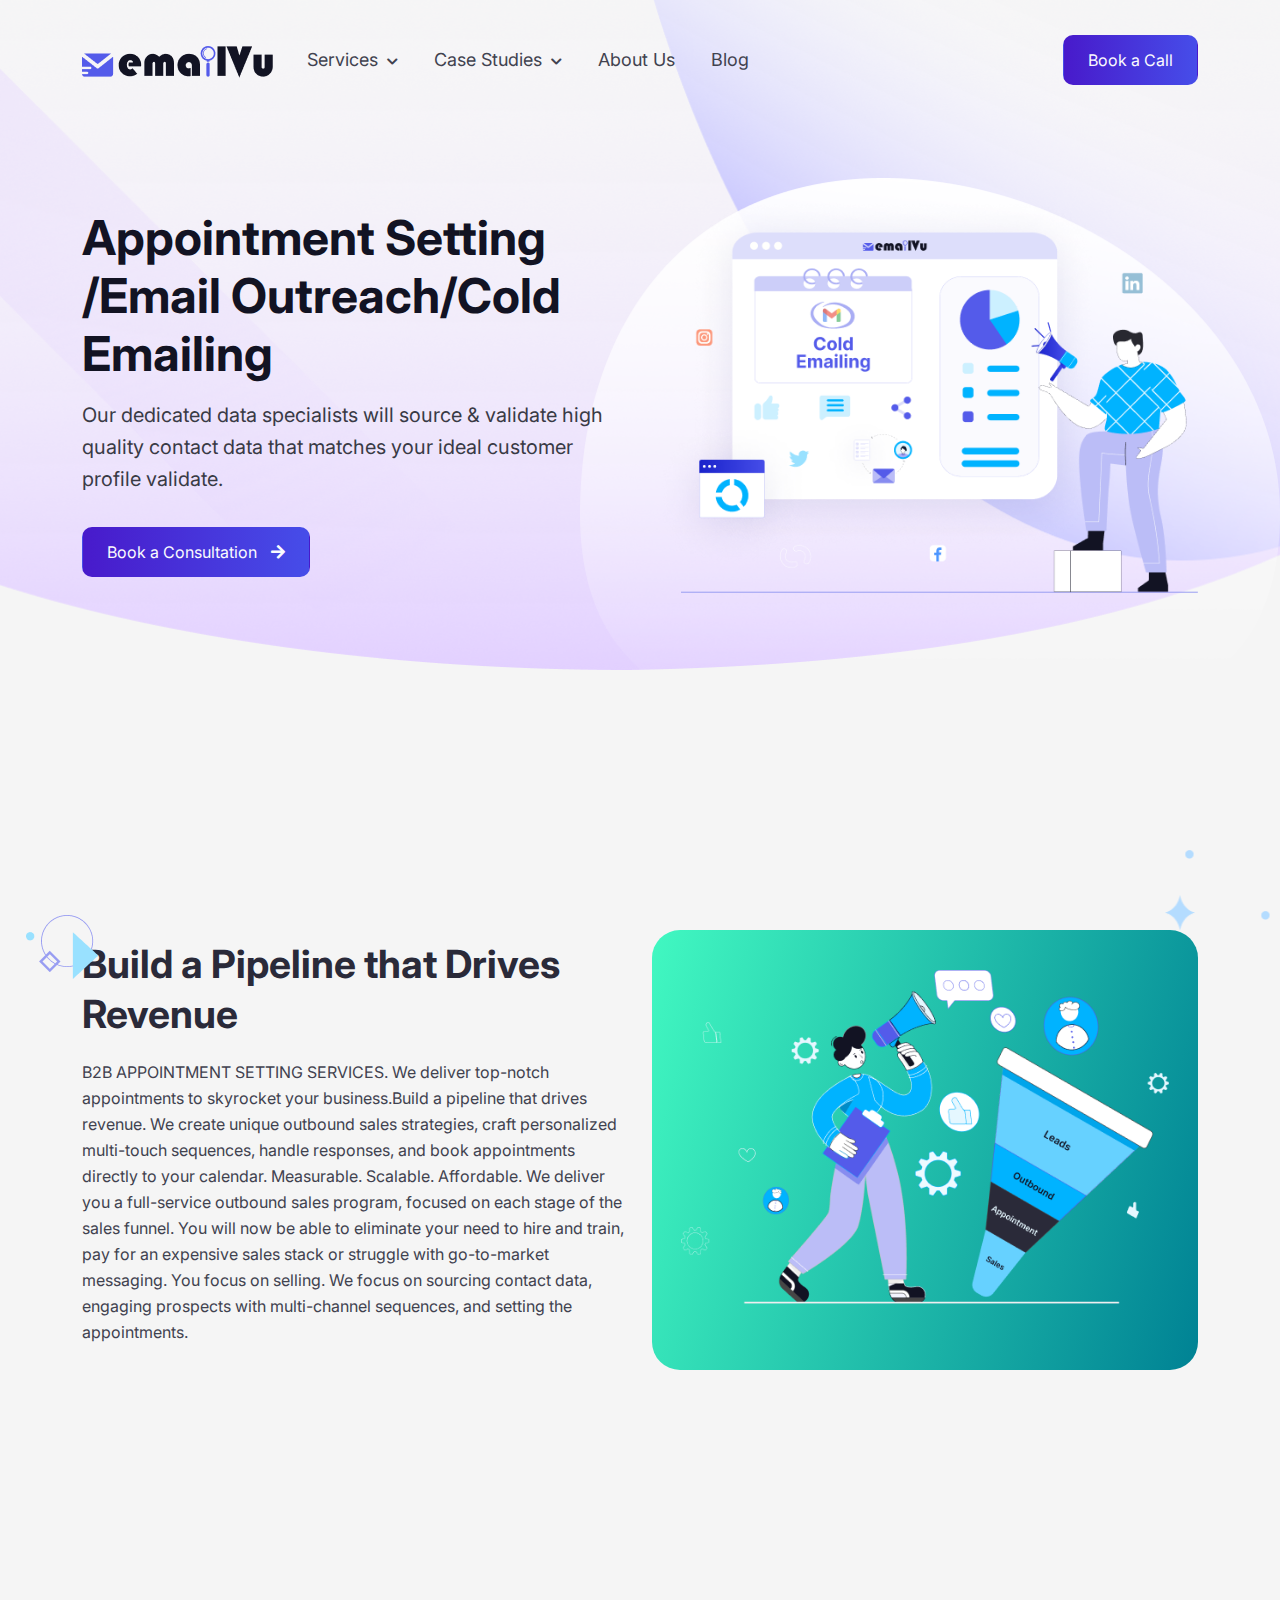
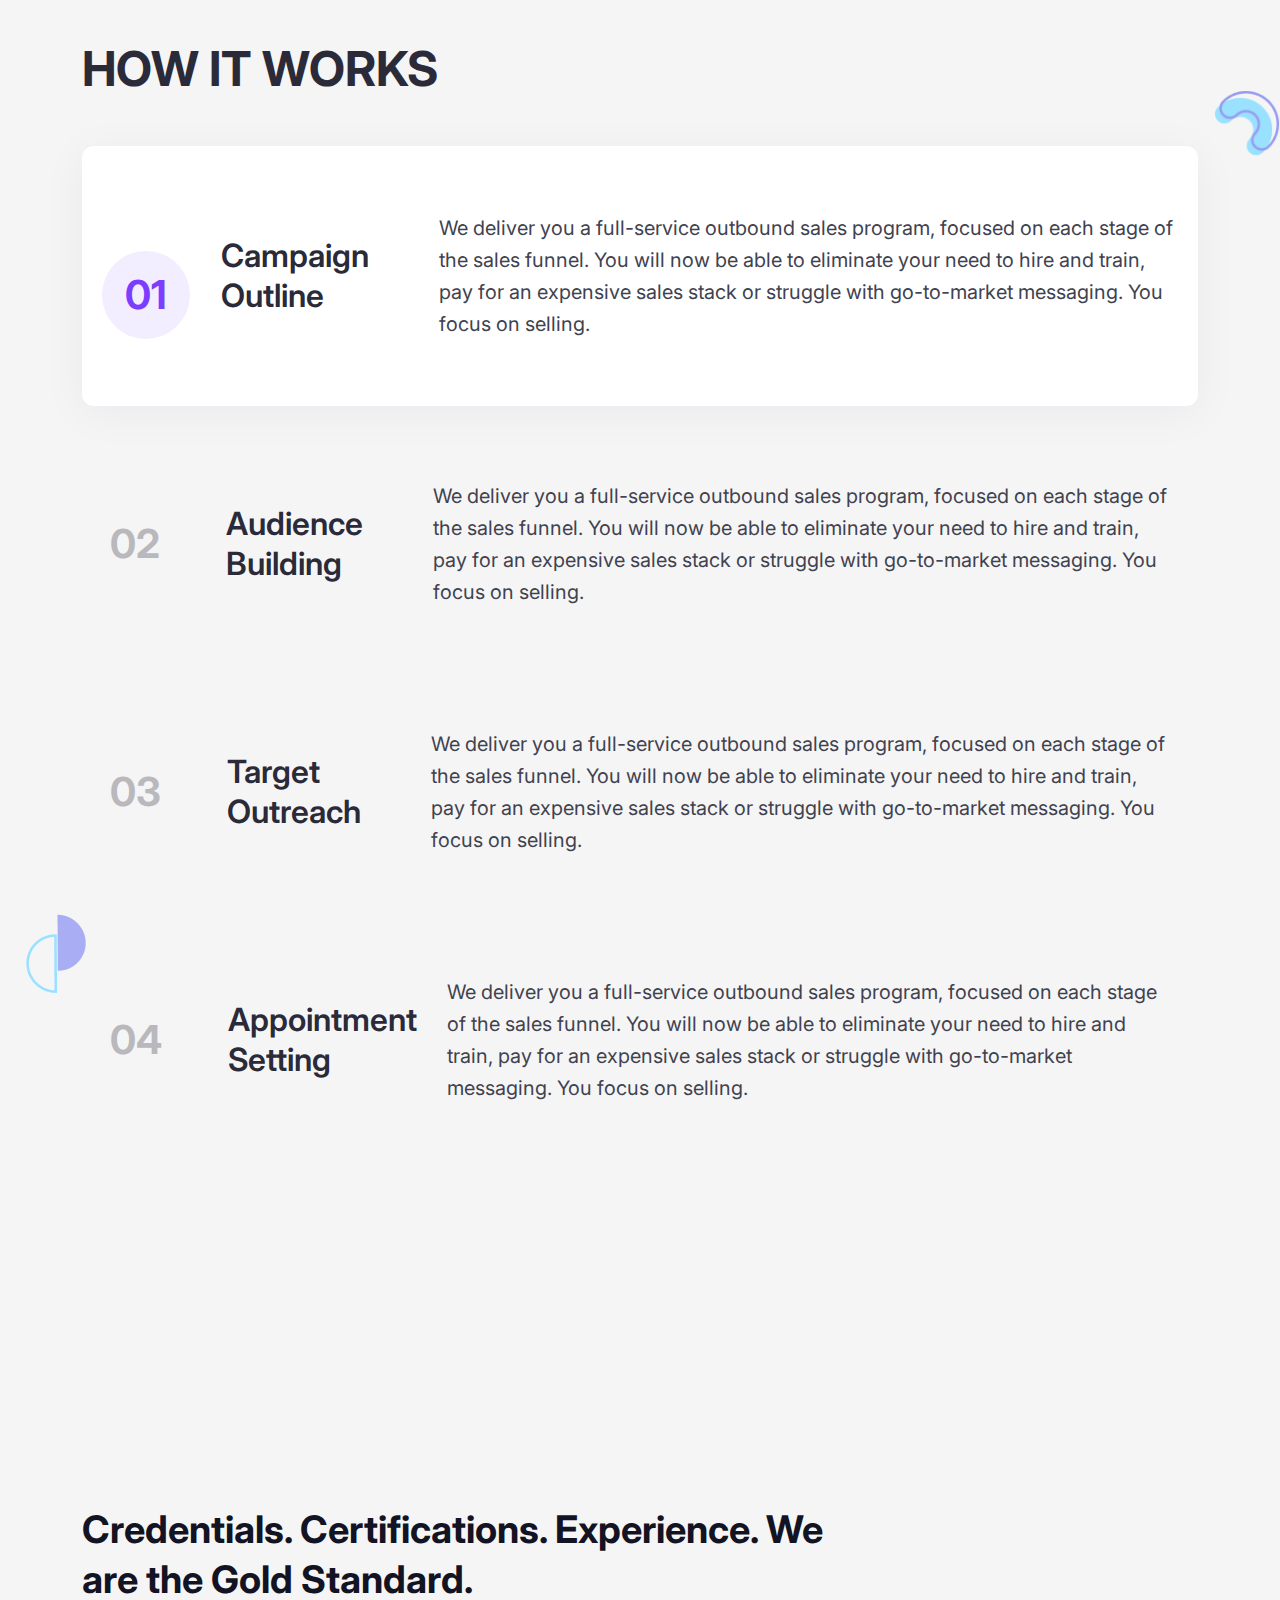
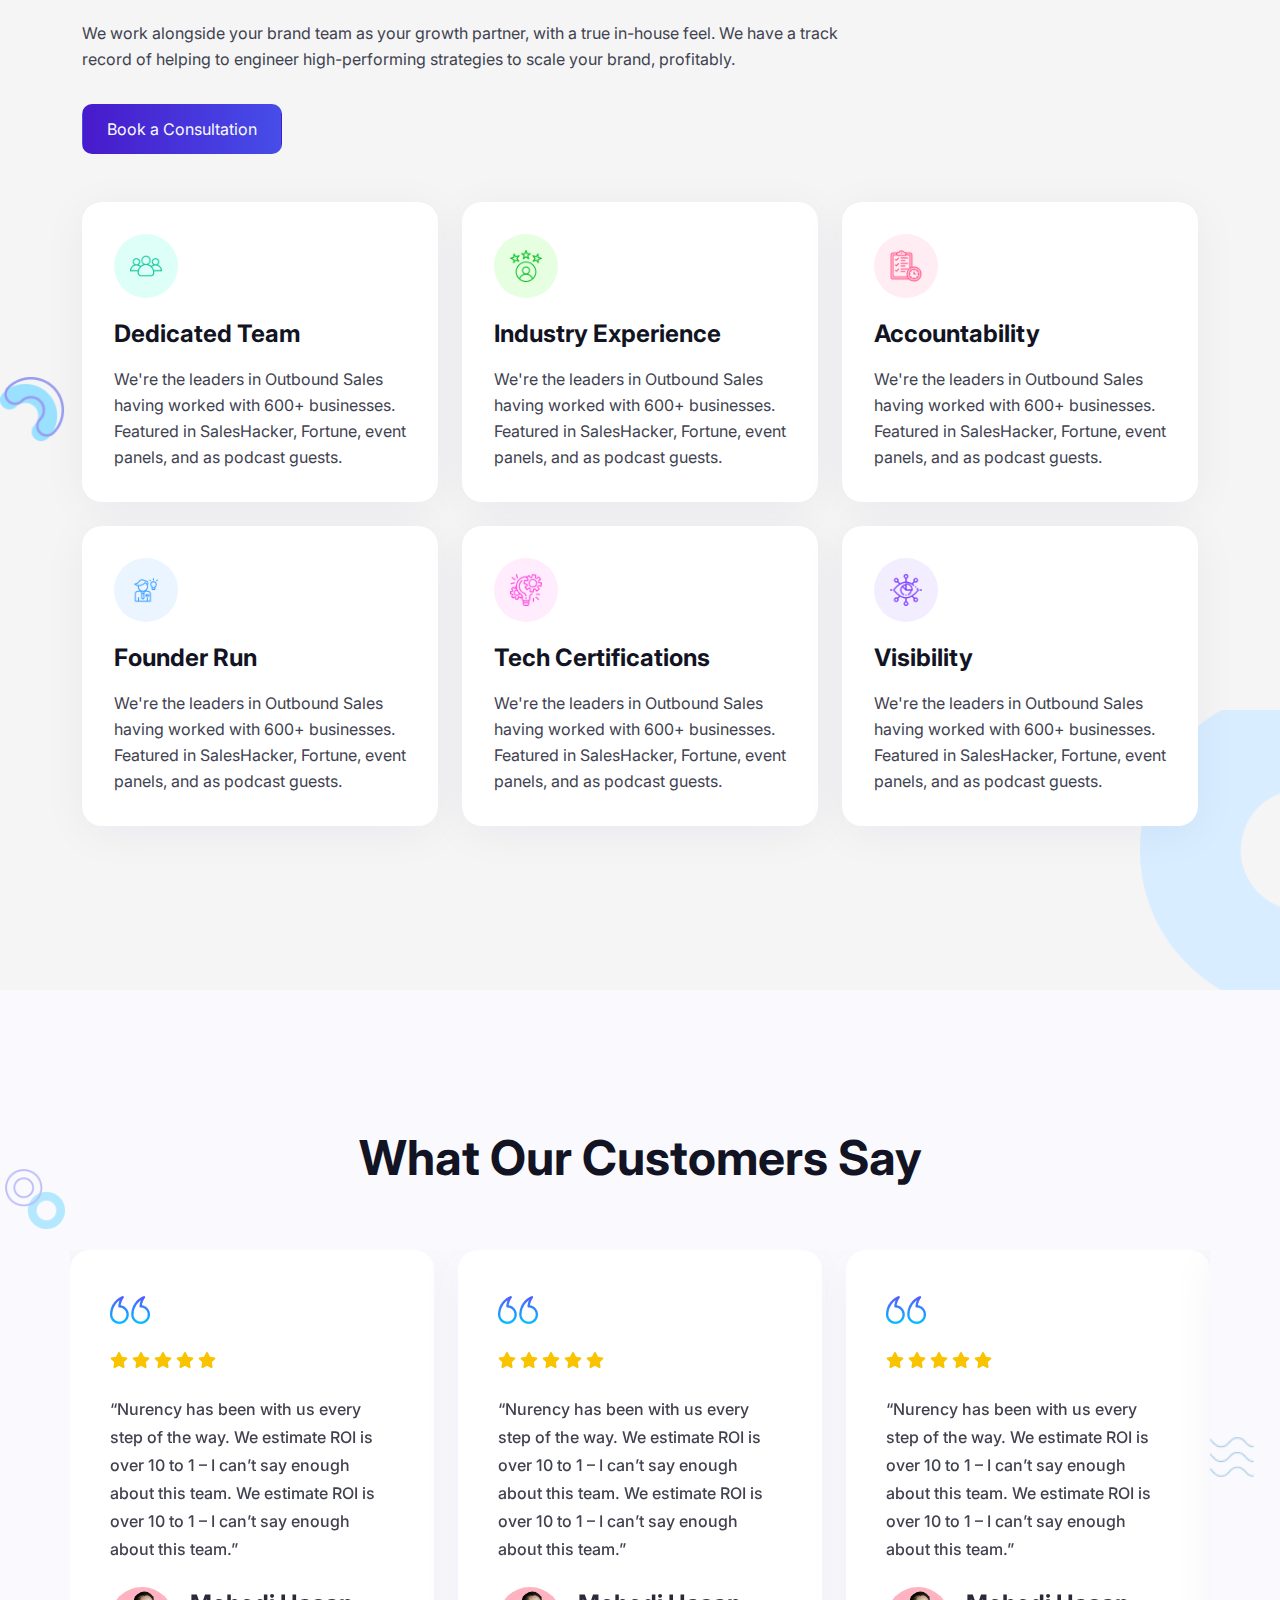
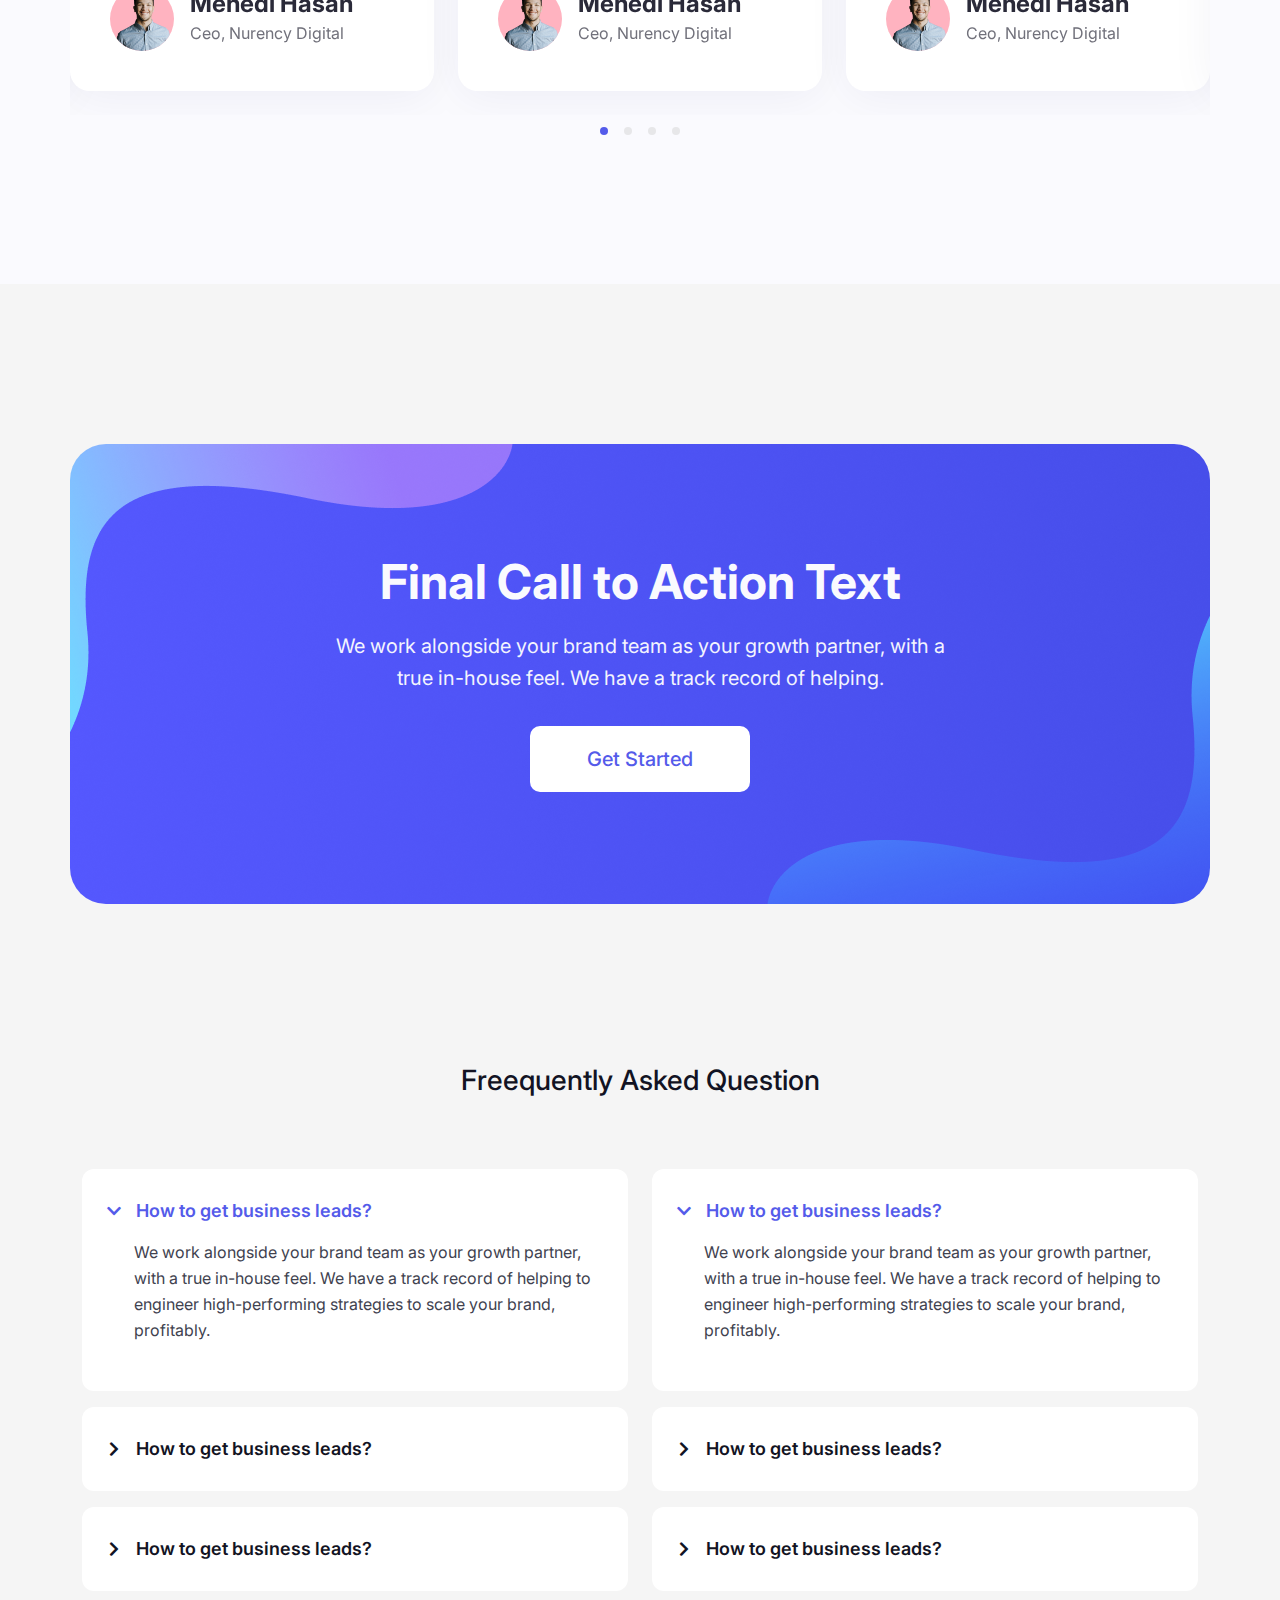
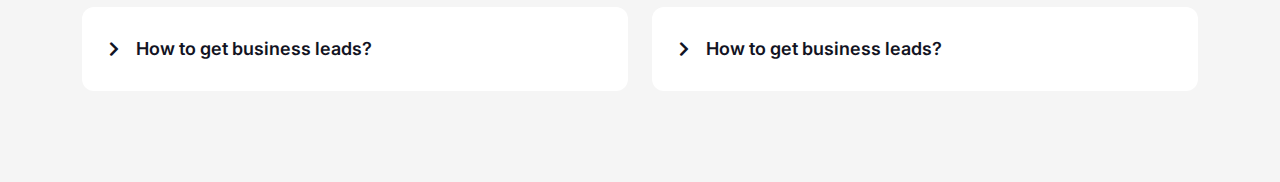
<file: services-3.html>
<!DOCTYPE html>
<html lang="en">
<head>
  <meta charset="UTF-8">
  <meta http-equiv="X-UA-Compatible" content="IE=edge">
  <meta name="viewport" content="width=device-width, initial-scale=1.0">
  <title>Emailvu dev</title>
  <!-- ==== animate css link ===== -->
  <link rel="stylesheet" href="assets/css/animate.min.css">
  <!-- ==== bootstrap css link ===== -->
  <link rel="stylesheet" href="assets/css/bootstrap.min.css">
  <!-- ==== boxicons css link ===== -->
  <link rel="stylesheet" href="assets/css/boxicons.min.css">
  <!-- ==== font-awesome icon link ===== -->
  <link rel="stylesheet" href="assets/css/fontawesome.min.css">
  <link rel="stylesheet" href="assets/css/all.min.css">
  <!-- ==== magnific popup css link ===== -->
  <link rel="stylesheet" href="assets/css/magnific-popup.css">
  <!-- ==== owl-carousel css link ===== -->
  <link rel="stylesheet" href="assets/css/owl.carousel.min.css">
  <link rel="stylesheet" href="assets/css/owl.theme.default.min.css">
  <!-- ==== slick slider css link ===== -->
  <link rel="stylesheet" href="assets/css/slick-theme.css">
  <link rel="stylesheet" href="assets/css/slick.css">
  <!-- ==== custom css link ===== -->
  <link rel="stylesheet" href="style.css">
</head>
<body>
  <header class="service-3-header">
    <!-- nav area start -->
    <nav class="navbar navbar-expand-lg">
      <div class="container">
        <a class="navbar-brand" href="index.html">
          <img src="assets/img/emailvu ai 2.png" alt="">
        </a>
        <button class="navbar-toggler" type="button" data-bs-toggle="collapse" data-bs-target="#navbarNav" aria-controls="navbarNav" aria-expanded="false" aria-label="Toggle navigation">
          <span class="navbar-toggler-icon"><i class="fa fa-bars"></i></span>
        </button>
        <div class="collapse navbar-collapse justify-content-between" id="navbarNav">
          <ul class="navbar-nav">
            <li class="nav-item">
              <a class="nav-link" id="navbarDropdown" data-bs-toggle="dropdown"  href="#">Services 
                <i class="fa fa-chevron-down"></i>
              <ul class="dropdown-menu" aria-labelledby="navbarDropdown">
                <li>
                  <a href="services-1.html" class="dropdown-item"> Service 1</a>
                </li>
                <li>
                  <a href="services-2.html" class="dropdown-item"> Service 2</a>
                </li>
                <li>
                  <a href="services-3.html" class="dropdown-item"> Service 3</a>
                </li>
                <li>
                  <a href="services-4.html" class="dropdown-item"> Service 4</a>
                </li>
              </ul>
              </a>
            </li>
            <li class="nav-item">
              <a class="nav-link" id="navbarDropdown" data-bs-toggle="dropdown" role="button" href="#">Case Studies 
                <i class="fa fa-chevron-down"></i>
                <ul class="dropdown-menu" aria-labelledby="navbarDropdown">
                  <li><a class="dropdown-item" href="blog-1.html">Blog Single Page</a></li>
                </ul>
              </a>
            </li>
            <li class="nav-item">
              <a class="nav-link" href="#">About Us</a>
            </li>
            <li class="nav-item">
              <a class="nav-link">Blog</a>
            </li>
          </ul>
        </div>
      <div class="btn-area">
        <a class="btn book-btn hm-btn" href="#">Book a Call</a>
      </div>
      </div>
    </nav>
    <!-- nav area end -->
    <div class="service-3-home-area">
      <div class="container">
        <div class="row">
          <div class="col-lg-6 d-flex align-items-center">
            <div class="service-1-home-text">
              <h1>Appointment Setting<br>/Email Outreach/Cold<br> Emailing</h1>
              <p>Our dedicated data specialists will source & validate high quality contact data that matches your ideal customer profile validate.</p>
              <a href="#" class="btn hm-btn consul-btn">Book a Consultation <i class="fa fa-arrow-right"></i></a>
            </div>
          </div>
          <div class="col-lg-6">
            <div class="service-1-banner-img">
               <img src="assets/img/Dash-7.png" alt="">
            </div>
          </div>
        </div>
      </div>
    </div>
  </header>
   <!-- policy-area -->
   <div class="service-3-policy-area">
    <div class="animated-img">
      <img src="assets/img/Frame-3.png" alt="">
    </div>
    <div class="service-2-policy-frame">
      <div class="service-2-policy-frame-img"></div>
    </div>
    <div class="container">
      <div class="row d-flex align-items-center">
        <div class="col-md-6 d-flex align-items-center">
          <div class="service-3-policy-text">
            <h3>Build a Pipeline that Drives Revenue</h3>
            <p>
              B2B APPOINTMENT SETTING SERVICES. We deliver top-notch appointments to skyrocket your business.Build a pipeline that drives revenue. We create unique outbound sales strategies, craft personalized multi-touch sequences, handle responses, and book appointments directly to your calendar. Measurable. Scalable. Affordable. 

              We deliver you a full-service outbound sales program, focused on each stage of the sales funnel. You will now be able to eliminate your need to hire and train, pay for an expensive sales stack or struggle with go-to-market messaging. You focus on selling. We focus on sourcing contact data, engaging prospects with multi-channel sequences, and setting the appointments.
            </p>
          </div>
        </div>
        <div class="col-md-6">
          <div class="service-3-policy-img">
            <img src="assets/img/Group-54440.png" alt="">
          </div>
        </div>
      </div>
    </div> 
  </div>
  <!-- policy-area -->

  <!-- works area  -->
  <div class="works-area">
    <div class="wedo-post-frame-area"></div>
    <div class="container">
      <div class="works-area-header">
        <h4>HOW IT WORKS</h4>
      </div>
      <div class="works-area-inner">
        <div class="single-work-box active d-flex">
          <div class="single-box-sl">
            <span>01</span>
          </div>
          <div class="single-work-box-title">
            <h5>Campaign Outline</h5>
          </div>
          <div class="single-work-box-text">
            <p>We deliver you a full-service outbound sales program, focused on each stage of the sales funnel. You will now be able to eliminate your need to hire and train, pay for an expensive sales stack or struggle with go-to-market messaging. You focus on selling.</p>
          </div>
        </div>
        <div class="single-work-box d-flex">
          <div class="single-box-sl">
            <span>02</span>
          </div>
          <div class="single-work-box-title">
            <h5>Audience Building</h5>
          </div>
          <div class="single-work-box-text">
            <p>We deliver you a full-service outbound sales program, focused on each stage of the sales funnel. You will now be able to eliminate your need to hire and train, pay for an expensive sales stack or struggle with go-to-market messaging. You focus on selling.</p>
          </div>
        </div>
        <div class="single-work-box d-flex">
          <div class="single-box-sl">
            <span>03</span>
          </div>
          <div class="single-work-box-title">
            <h5>Target Outreach</h5>
          </div>
          <div class="single-work-box-text">
            <p>We deliver you a full-service outbound sales program, focused on each stage of the sales funnel. You will now be able to eliminate your need to hire and train, pay for an expensive sales stack or struggle with go-to-market messaging. You focus on selling.</p>
          </div>
        </div>
        <div class="single-work-box d-flex">
          <div class="single-box-sl">
            <span>04</span>
          </div>
          <div class="single-work-box-title">
            <h5>Appointment Setting</h5>
          </div>
          <div class="single-work-box-text">
            <p>We deliver you a full-service outbound sales program, focused on each stage of the sales funnel. You will now be able to eliminate your need to hire and train, pay for an expensive sales stack or struggle with go-to-market messaging. You focus on selling.</p>
          </div>
        </div>
      </div>
    </div>
  </div>
  <!-- works area  -->

  <!-- cer services= -->
  <div class="cer-service-area">
    <div class="container">
      <div class="row">
        <div class="col-md-12">
          <div class="data-en-service-area-header">
            <h3>Credentials. Certifications. Experience.
              We are the Gold Standard.</h3>
            <p>We work alongside your brand team as your growth partner, with a true in-house feel. We have a track record of helping to engineer high-performing strategies to scale your brand, profitably.</p>
            <a href="#" class="btn hm-btn consul-btn">Book a Consultation</a>
          </div>
        </div>
      </div>
      <div class="row">
        <div class="col-lg-4">
          <div class="data-service-single-box ">
            <div class="data-service-single-box-icon icon-bg-1 d-flex align-items-center">
              <img src="assets/img/group-1.png" alt="">
            </div>
            <h4>Dedicated Team</h4>
            <p>We're the leaders in Outbound Sales having worked with 600+ businesses. Featured in SalesHacker, Fortune, event panels, and as podcast guests.</p>
          </div>
        </div>
        <div class="col-lg-4">
          <div class="data-service-single-box ">
            <div class="data-service-single-box-icon icon-bg-2 d-flex align-items-center">
              <img src="assets/img/customer-review-1.png" alt="">
            </div>
            <h4>Industry Experience</h4>
            <p>We're the leaders in Outbound Sales having worked with 600+ businesses. Featured in SalesHacker, Fortune, event panels, and as podcast guests.</p>
          </div>
        </div>
        <div class="col-lg-4">
          <div class="data-service-single-box ">
            <div class="data-service-single-box-icon icon-bg-3 d-flex align-items-center">
              <img src="assets/img/to-do-list-1.png" alt="">
            </div>
            <h4>Accountability</h4>
            <p>We're the leaders in Outbound Sales having worked with 600+ businesses. Featured in SalesHacker, Fortune, event panels, and as podcast guests.</p>
          </div>
        </div>
        <div class="col-lg-4">
          <div class="data-service-single-box ">
            <div class="data-service-single-box-icon icon-bg-4 d-flex align-items-center">
              <img src="assets/img/founder-1.png" alt="">
            </div>
            <h4>Founder Run</h4>
            <p>We're the leaders in Outbound Sales having worked with 600+ businesses. Featured in SalesHacker, Fortune, event panels, and as podcast guests.</p>
          </div>
        </div>
        <div class="col-lg-4">
          <div class="data-service-single-box ">
            <div class="data-service-single-box-icon icon-bg-5 d-flex align-items-center">
              <img src="assets/img/project-management-1.png" alt="">
            </div>
            <h4>Tech Certifications</h4>
            <p>We're the leaders in Outbound Sales having worked with 600+ businesses. Featured in SalesHacker, Fortune, event panels, and as podcast guests.</p>
          </div>
        </div>
        <div class="col-lg-4">
          <div class="data-service-single-box ">
            <div class="data-service-single-box-icon icon-bg-6 d-flex align-items-center">
              <img src="assets/img/visibility-1.png" alt="">
            </div>
            <h4>Visibility</h4>
            <p>We're the leaders in Outbound Sales having worked with 600+ businesses. Featured in SalesHacker, Fortune, event panels, and as podcast guests.</p>
          </div>
        </div>
      </div>
    </div>
  </div>
<!-- cer services = -->

<!-- client area srart -->
<div class="service-3-client-area">
  <div class="animated-img-2"></div>
  <div class="container">
    <div class="row">
      <div class="col-md-12 text-center">
        <div class="client-area-header">
          <h3>What Our Customers Say</h3>
        </div>
      </div>
    </div>
    <div class="row">
      <div class="client-area-slider owl-carousel">
        <div class="client-area-slider-box">
          <div class="row no-gutter">
            <div class="col-md-4">
              <div class="single-client-box">
                <div class="quote-icon-area">
                  <img src="assets/img/quote-2.png" alt="">
                </div>
                <div class="client-rating-area">
                  <a href="#">
                  <i class="fas fa-star"></i>
                  <i class="fas fa-star"></i>
                  <i class="fas fa-star"></i>
                  <i class="fas fa-star"></i>
                  <i class="fas fa-star"></i>
                  </a>
                </div>
                <p>“Nurency has been with us every step of the way. We estimate ROI is over 10 to 1 – I can’t say enough about this team. We estimate ROI is over 10 to 1 – I can’t say enough about this team.”</p>
                <div class="bottom-part d-flex align-items-center">
                  <div class="author-img">
                    <img src="assets/img/team-1.png" alt="">
                  </div>
                  <div class="author-text">
                    <h3>Mehedi Hasan</h3>
                    <h6>Ceo, Nurency Digital</h6>
                  </div>
                </div>
              </div>
            </div>
            <div class="col-md-4">
              <div class="single-client-box">
                <div class="quote-icon-area">
                  <img src="assets/img/quote-2.png" alt="">
                </div>
                <div class="client-rating-area">
                  <a href="#">
                  <i class="fas fa-star"></i>
                  <i class="fas fa-star"></i>
                  <i class="fas fa-star"></i>
                  <i class="fas fa-star"></i>
                  <i class="fas fa-star"></i>
                  </a>
                </div>
                <p>“Nurency has been with us every step of the way. We estimate ROI is over 10 to 1 – I can’t say enough about this team. We estimate ROI is over 10 to 1 – I can’t say enough about this team.”</p>
                <div class="bottom-part d-flex align-items-center">
                  <div class="author-img">
                    <img src="assets/img/team-1.png" alt="">
                  </div>
                  <div class="author-text">
                    <h3>Mehedi Hasan</h3>
                    <h6>Ceo, Nurency Digital</h6>
                  </div>
                </div>
              </div>
            </div>
            <div class="col-md-4">
              <div class="single-client-box">
                <div class="quote-icon-area">
                  <img src="assets/img/quote-2.png" alt="">
                </div>
                <div class="client-rating-area">
                  <a href="#">
                  <i class="fas fa-star"></i>
                  <i class="fas fa-star"></i>
                  <i class="fas fa-star"></i>
                  <i class="fas fa-star"></i>
                  <i class="fas fa-star"></i>
                  </a>
                </div>
                <p>“Nurency has been with us every step of the way. We estimate ROI is over 10 to 1 – I can’t say enough about this team. We estimate ROI is over 10 to 1 – I can’t say enough about this team.”</p>
                <div class="bottom-part d-flex align-items-center">
                  <div class="author-img">
                    <img src="assets/img/team-1.png" alt="">
                  </div>
                  <div class="author-text">
                    <h3>Mehedi Hasan</h3>
                    <h6>Ceo, Nurency Digital</h6>
                  </div>
                </div>
              </div>
            </div>
          </div>
        </div>
        <div class="client-area-slider-box">
          <div class="row no-gutter">
            <div class="col-md-4">
              <div class="single-client-box">
                <div class="quote-icon-area">
                  <img src="assets/img/quote-2.png" alt="">
                </div>
                <div class="client-rating-area">
                  <a href="#">
                  <i class="fas fa-star"></i>
                  <i class="fas fa-star"></i>
                  <i class="fas fa-star"></i>
                  <i class="fas fa-star"></i>
                  <i class="fas fa-star"></i>
                  </a>
                </div>
                <p>“Nurency has been with us every step of the way. We estimate ROI is over 10 to 1 – I can’t say enough about this team. We estimate ROI is over 10 to 1 – I can’t say enough about this team.”</p>
                <div class="bottom-part d-flex align-items-center">
                  <div class="author-img">
                    <img src="assets/img/team-1.png" alt="">
                  </div>
                  <div class="author-text">
                    <h3>Mehedi Hasan</h3>
                    <h6>Ceo, Nurency Digital</h6>
                  </div>
                </div>
              </div>
            </div>
            <div class="col-md-4">
              <div class="single-client-box">
                <div class="quote-icon-area">
                  <img src="assets/img/quote-2.png" alt="">
                </div>
                <div class="client-rating-area">
                  <a href="#">
                  <i class="fas fa-star"></i>
                  <i class="fas fa-star"></i>
                  <i class="fas fa-star"></i>
                  <i class="fas fa-star"></i>
                  <i class="fas fa-star"></i>
                  </a>
                </div>
                <p>“Nurency has been with us every step of the way. We estimate ROI is over 10 to 1 – I can’t say enough about this team. We estimate ROI is over 10 to 1 – I can’t say enough about this team.”</p>
                <div class="bottom-part d-flex align-items-center">
                  <div class="author-img">
                    <img src="assets/img/team-1.png" alt="">
                  </div>
                  <div class="author-text">
                    <h3>Mehedi Hasan</h3>
                    <h6>Ceo, Nurency Digital</h6>
                  </div>
                </div>
              </div>
            </div>
            <div class="col-md-4">
              <div class="single-client-box">
                <div class="quote-icon-area">
                  <img src="assets/img/quote-2.png" alt="">
                </div>
                <div class="client-rating-area">
                  <a href="#">
                  <i class="fas fa-star"></i>
                  <i class="fas fa-star"></i>
                  <i class="fas fa-star"></i>
                  <i class="fas fa-star"></i>
                  <i class="fas fa-star"></i>
                  </a>
                </div>
                <p>“Nurency has been with us every step of the way. We estimate ROI is over 10 to 1 – I can’t say enough about this team. We estimate ROI is over 10 to 1 – I can’t say enough about this team.”</p>
                <div class="bottom-part d-flex align-items-center">
                  <div class="author-img">
                    <img src="assets/img/team-1.png" alt="">
                  </div>
                  <div class="author-text">
                    <h3>Mehedi Hasan</h3>
                    <h6>Ceo, Nurency Digital</h6>
                  </div>
                </div>
              </div>
            </div>
          </div>
        </div>
        <div class="client-area-slider-box">
          <div class="row no-gutter">
            <div class="col-md-4">
              <div class="single-client-box">
                <div class="quote-icon-area">
                  <img src="assets/img/quote-2.png" alt="">
                </div>
                <div class="client-rating-area">
                  <a href="#">
                  <i class="fas fa-star"></i>
                  <i class="fas fa-star"></i>
                  <i class="fas fa-star"></i>
                  <i class="fas fa-star"></i>
                  <i class="fas fa-star"></i>
                  </a>
                </div>
                <p>“Nurency has been with us every step of the way. We estimate ROI is over 10 to 1 – I can’t say enough about this team. We estimate ROI is over 10 to 1 – I can’t say enough about this team.”</p>
                <div class="bottom-part d-flex align-items-center">
                  <div class="author-img">
                    <img src="assets/img/team-1.png" alt="">
                  </div>
                  <div class="author-text">
                    <h3>Mehedi Hasan</h3>
                    <h6>Ceo, Nurency Digital</h6>
                  </div>
                </div>
              </div>
            </div>
            <div class="col-md-4">
              <div class="single-client-box">
                <div class="quote-icon-area">
                  <img src="assets/img/quote-2.png" alt="">
                </div>
                <div class="client-rating-area">
                  <a href="#">
                  <i class="fas fa-star"></i>
                  <i class="fas fa-star"></i>
                  <i class="fas fa-star"></i>
                  <i class="fas fa-star"></i>
                  <i class="fas fa-star"></i>
                  </a>
                </div>
                <p>“Nurency has been with us every step of the way. We estimate ROI is over 10 to 1 – I can’t say enough about this team. We estimate ROI is over 10 to 1 – I can’t say enough about this team.”</p>
                <div class="bottom-part d-flex align-items-center">
                  <div class="author-img">
                    <img src="assets/img/team-1.png" alt="">
                  </div>
                  <div class="author-text">
                    <h3>Mehedi Hasan</h3>
                    <h6>Ceo, Nurency Digital</h6>
                  </div>
                </div>
              </div>
            </div>
            <div class="col-md-4">
              <div class="single-client-box">
                <div class="quote-icon-area">
                  <img src="assets/img/quote-2.png" alt="">
                </div>
                <div class="client-rating-area">
                  <a href="#">
                  <i class="fas fa-star"></i>
                  <i class="fas fa-star"></i>
                  <i class="fas fa-star"></i>
                  <i class="fas fa-star"></i>
                  <i class="fas fa-star"></i>
                  </a>
                </div>
                <p>“Nurency has been with us every step of the way. We estimate ROI is over 10 to 1 – I can’t say enough about this team. We estimate ROI is over 10 to 1 – I can’t say enough about this team.”</p>
                <div class="bottom-part d-flex align-items-center">
                  <div class="author-img">
                    <img src="assets/img/team-1.png" alt="">
                  </div>
                  <div class="author-text">
                    <h3>Mehedi Hasan</h3>
                    <h6>Ceo, Nurency Digital</h6>
                  </div>
                </div>
              </div>
            </div>
          </div>
        </div>
        <div class="client-area-slider-box">
          <div class="row no-gutter">
            <div class="col-md-4">
              <div class="single-client-box">
                <div class="quote-icon-area">
                  <img src="assets/img/quote-2.png" alt="">
                </div>
                <div class="client-rating-area">
                  <a href="#">
                  <i class="fas fa-star"></i>
                  <i class="fas fa-star"></i>
                  <i class="fas fa-star"></i>
                  <i class="fas fa-star"></i>
                  <i class="fas fa-star"></i>
                  </a>
                </div>
                <p>“Nurency has been with us every step of the way. We estimate ROI is over 10 to 1 – I can’t say enough about this team. We estimate ROI is over 10 to 1 – I can’t say enough about this team.”</p>
                <div class="bottom-part d-flex align-items-center">
                  <div class="author-img">
                    <img src="assets/img/team-1.png" alt="">
                  </div>
                  <div class="author-text">
                    <h3>Mehedi Hasan</h3>
                    <h6>Ceo, Nurency Digital</h6>
                  </div>
                </div>
              </div>
            </div>
            <div class="col-md-4">
              <div class="single-client-box">
                <div class="quote-icon-area">
                  <img src="assets/img/quote-2.png" alt="">
                </div>
                <div class="client-rating-area">
                  <a href="#">
                  <i class="fas fa-star"></i>
                  <i class="fas fa-star"></i>
                  <i class="fas fa-star"></i>
                  <i class="fas fa-star"></i>
                  <i class="fas fa-star"></i>
                  </a>
                </div>
                <p>“Nurency has been with us every step of the way. We estimate ROI is over 10 to 1 – I can’t say enough about this team. We estimate ROI is over 10 to 1 – I can’t say enough about this team.”</p>
                <div class="bottom-part d-flex align-items-center">
                  <div class="author-img">
                    <img src="assets/img/team-1.png" alt="">
                  </div>
                  <div class="author-text">
                    <h3>Mehedi Hasan</h3>
                    <h6>Ceo, Nurency Digital</h6>
                  </div>
                </div>
              </div>
            </div>
            <div class="col-md-4">
              <div class="single-client-box">
                <div class="quote-icon-area">
                  <img src="assets/img/quote-2.png" alt="">
                </div>
                <div class="client-rating-area">
                  <a href="#">
                  <i class="fas fa-star"></i>
                  <i class="fas fa-star"></i>
                  <i class="fas fa-star"></i>
                  <i class="fas fa-star"></i>
                  <i class="fas fa-star"></i>
                  </a>
                </div>
                <p>“Nurency has been with us every step of the way. We estimate ROI is over 10 to 1 – I can’t say enough about this team. We estimate ROI is over 10 to 1 – I can’t say enough about this team.”</p>
                <div class="bottom-part d-flex align-items-center">
                  <div class="author-img">
                    <img src="assets/img/team-1.png" alt="">
                  </div>
                  <div class="author-text">
                    <h3>Mehedi Hasan</h3>
                    <h6>Ceo, Nurency Digital</h6>
                  </div>
                </div>
              </div>
            </div>
          </div>
        </div>
      </div>
    </div>
  </div>
  <div class="animated-img-3"></div>
</div>
<!-- client area srart -->
  
<!-- cta area start  -->
<div class="cta-area">
  <div class="container">
    <div class="row">
      <div class="cta-area-box">
        <div class="cta-box-text text-center">
          <h3>Final Call to Action Text</h3>
          <p>We work alongside your brand team as your growth partner, with a true in-house feel. We have a track record of helping.</p>
          <a href="#" class="btn cta-btn">Get Started</a>
        </div>
      </div>
    </div>
  </div>
  <div class="wedo-post-frame-area"></div>
</div>
<!-- cta area ends -->

<!-- faq area start here= -->
<div class="services-1-faq-area">
  <div class="container">
    <div class="row">
      <div class="faq-header text-center">
        <h3>Freequently Asked Question</h3>
      </div>
    </div>
    <div class="row">
      <div class="col-md-6">
        <div class="accordion" id="accordionPanelsStayOpenExample">
          <div class="accordion-item">
            <h3 class="accordion-header" data-bs-toggle="collapse" data-bs-target="#panelsStayOpen-collapseOne">
              <i class="fas fa-chevron-right"></i>
              How to get business leads?
            </h3>
            <p id="panelsStayOpen-collapseOne" class="collapse show">
              We work alongside your brand team as your growth partner, with a true in-house feel. We have a track record of helping to engineer high-performing strategies to scale your brand, profitably.
            </p>
          </div>
          <div class="accordion-item">
            <h3 class="accordion-header collapsed" data-bs-toggle="collapse" data-bs-target="#panelsStayOpen-collapseTwo">
              <i class="fas fa-chevron-right"></i>
              How to get business leads?
            </h3>
            <p id="panelsStayOpen-collapseTwo" class="collapse">
              We work alongside your brand team as your growth partner, with a true in-house feel. We have a track record of helping to engineer high-performing strategies to scale your brand, profitably.
            </p>
          </div>
          <div class="accordion-item">
            <h3 class="accordion-header collapsed" data-bs-toggle="collapse" data-bs-target="#panelsStayOpen-collapseThree">
              <i class="fas fa-chevron-right"></i>
              How to get business leads?
            </h3>
            <p id="panelsStayOpen-collapseThree" class="collapse">
              We work alongside your brand team as your growth partner, with a true in-house feel. We have a track record of helping to engineer high-performing strategies to scale your brand, profitably.
            </p>
          </div>
          <div class="accordion-item">
            <h3 class="accordion-header collapsed" data-bs-toggle="collapse" data-bs-target="#panelsStayOpen-collapseFour">
              <i class="fas fa-chevron-right"></i>
              How to get business leads?
            </h3>
            <p id="panelsStayOpen-collapseFour" class="collapse">
              We work alongside your brand team as your growth partner, with a true in-house feel. We have a track record of helping to engineer high-performing strategies to scale your brand, profitably.
            </p>
          </div>
        </div>
      </div>
      <div class="col-md-6">
        <div class="accordion" id="accordionPanelsStayOpenExample">
          <div class="accordion-item">
            <h3 class="accordion-header" data-bs-toggle="collapse" data-bs-target="#panelsStayOpen-collapseFive">
              <i class="fas fa-chevron-right"></i>
              How to get business leads?
            </h3>
            <p id="panelsStayOpen-collapseFive" class="collapse show">
              We work alongside your brand team as your growth partner, with a true in-house feel. We have a track record of helping to engineer high-performing strategies to scale your brand, profitably.
            </p>
          </div>
          <div class="accordion-item">
            <h3 class="accordion-header collapsed" data-bs-toggle="collapse" data-bs-target="#panelsStayOpen-collapseSix">
              <i class="fas fa-chevron-right"></i>
              How to get business leads?
            </h3>
            <p id="panelsStayOpen-collapseSix" class="collapse">
              We work alongside your brand team as your growth partner, with a true in-house feel. We have a track record of helping to engineer high-performing strategies to scale your brand, profitably.
            </p>
          </div>
          <div class="accordion-item">
            <h3 class="accordion-header collapsed" data-bs-toggle="collapse" data-bs-target="#panelsStayOpen-collapseSeven">
              <i class="fas fa-chevron-right"></i>
              How to get business leads?
            </h3>
            <p id="panelsStayOpen-collapseSeven" class="collapse">
              We work alongside your brand team as your growth partner, with a true in-house feel. We have a track record of helping to engineer high-performing strategies to scale your brand, profitably.
            </p>
          </div>
          <div class="accordion-item">
            <h3 class="accordion-header collapsed" data-bs-toggle="collapse" data-bs-target="#panelsStayOpen-collapseEight">
              <i class="fas fa-chevron-right"></i>
              How to get business leads?
            </h3>
            <p id="panelsStayOpen-collapseEight" class="collapse">
              We work alongside your brand team as your growth partner, with a true in-house feel. We have a track record of helping to engineer high-performing strategies to scale your brand, profitably.
            </p>
          </div>
        </div>
      </div>
    </div>
  </div>
</div>
<!-- faq area start here= -->






  <!-- ===== jquery js link ===== -->
  <script src="assets/js/jquery-3.6.1.min.js"></script>
  <!-- ==== bootstrap js ==== -->
  <script src="assets/js/bootstrap.bundle.min.js"></script>
  <!-- ==== image load js ==== -->
  <script src="assets/js/imagesloaded.pkgd.min.js"></script>
  <!-- ==== isotope js==== -->
  <script src="assets/js/isototope-3.0.4.min.js"></script>
  <!-- ==== masonry js==== -->
  <script src="assets/js/jquery-masonry.min.js"></script>
  <!-- ==== barfiller js ==== -->
  <script src="assets/js/jquery.barfiller.js"></script>
  <!-- ==== magnific pop up js==== -->
  <script src="assets/js/jquery.magnific-popup.min.js"></script>
  <!-- ==== owl slider js==== -->
  <script src="assets/js/owl.carousel.min.js"></script>
  <!-- ==== parallaxie js==== -->
  <script src="assets/js/parallaxie.js"></script>
  <script src="assets/js/parallaxie.min.js"></script>
  <!-- ==== counter js==== -->
  <script src="assets/js/waypoints.min.js"></script>
  <script src="assets/js/jquery.counterup.min.js"></script>
  <!-- ==== popper js==== -->
  <script src="assets/js/popper.min.js"></script>
  <!-- ==== slick slider js ==== -->
  <script src="assets/js/slick.min.js"></script>
  <!-- ==== wow js==== -->
  <script src="assets/js/wow.min.js"></script>
  <!-- ==== custom js==== -->
  <script src="assets/js/app.js"></script> 
</body>
</html>
</file>
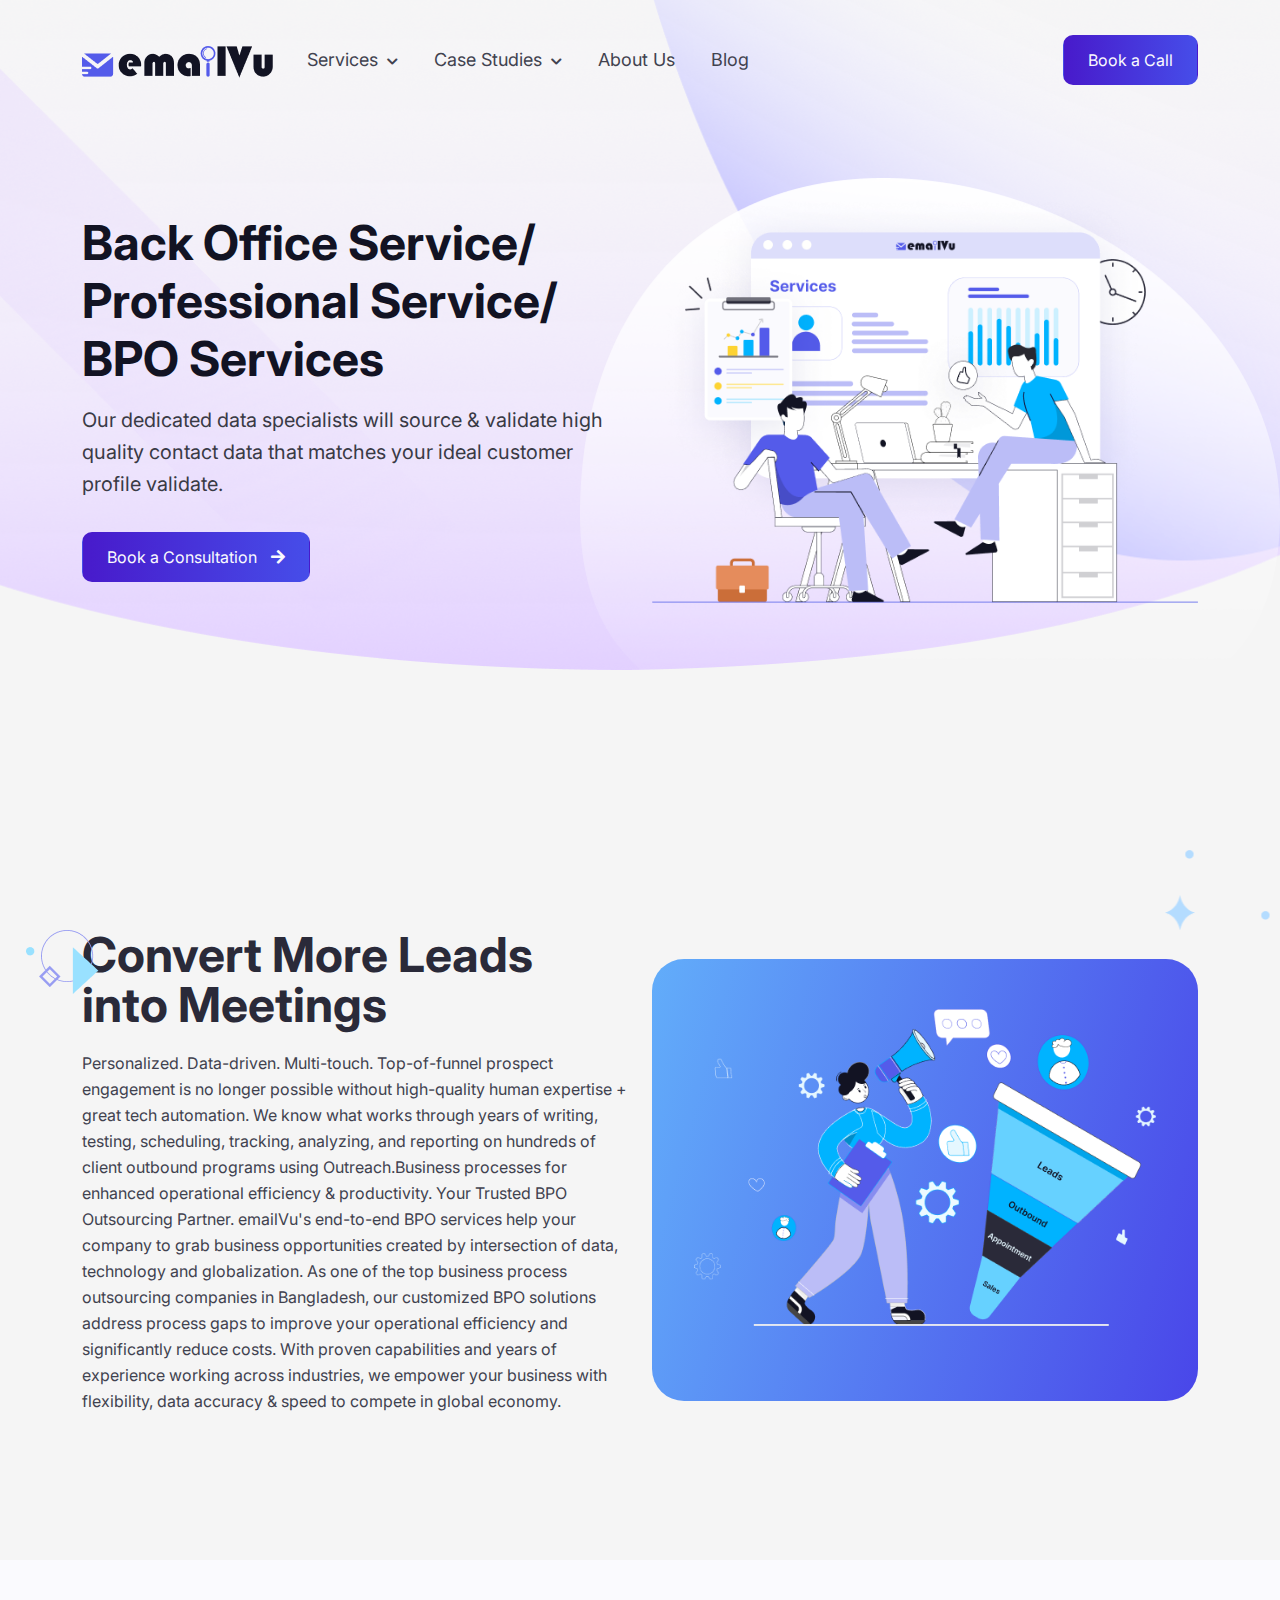
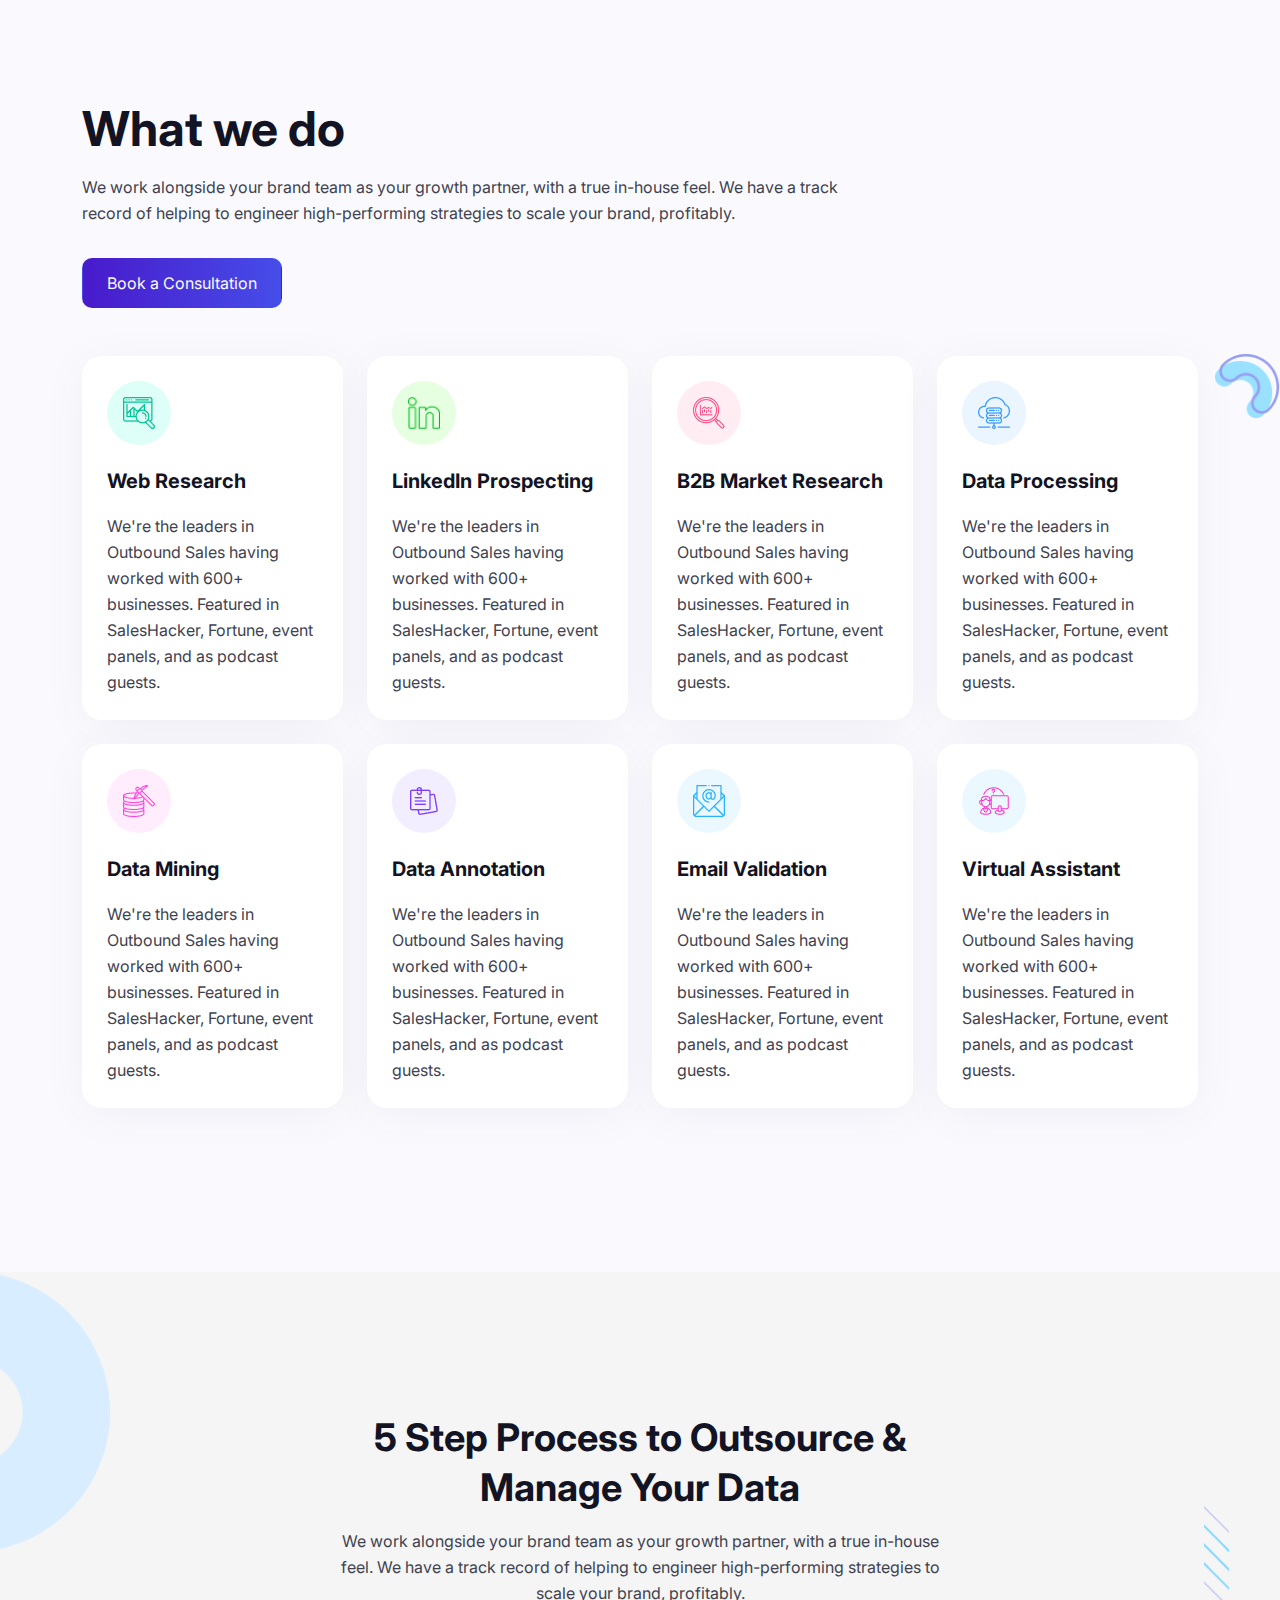
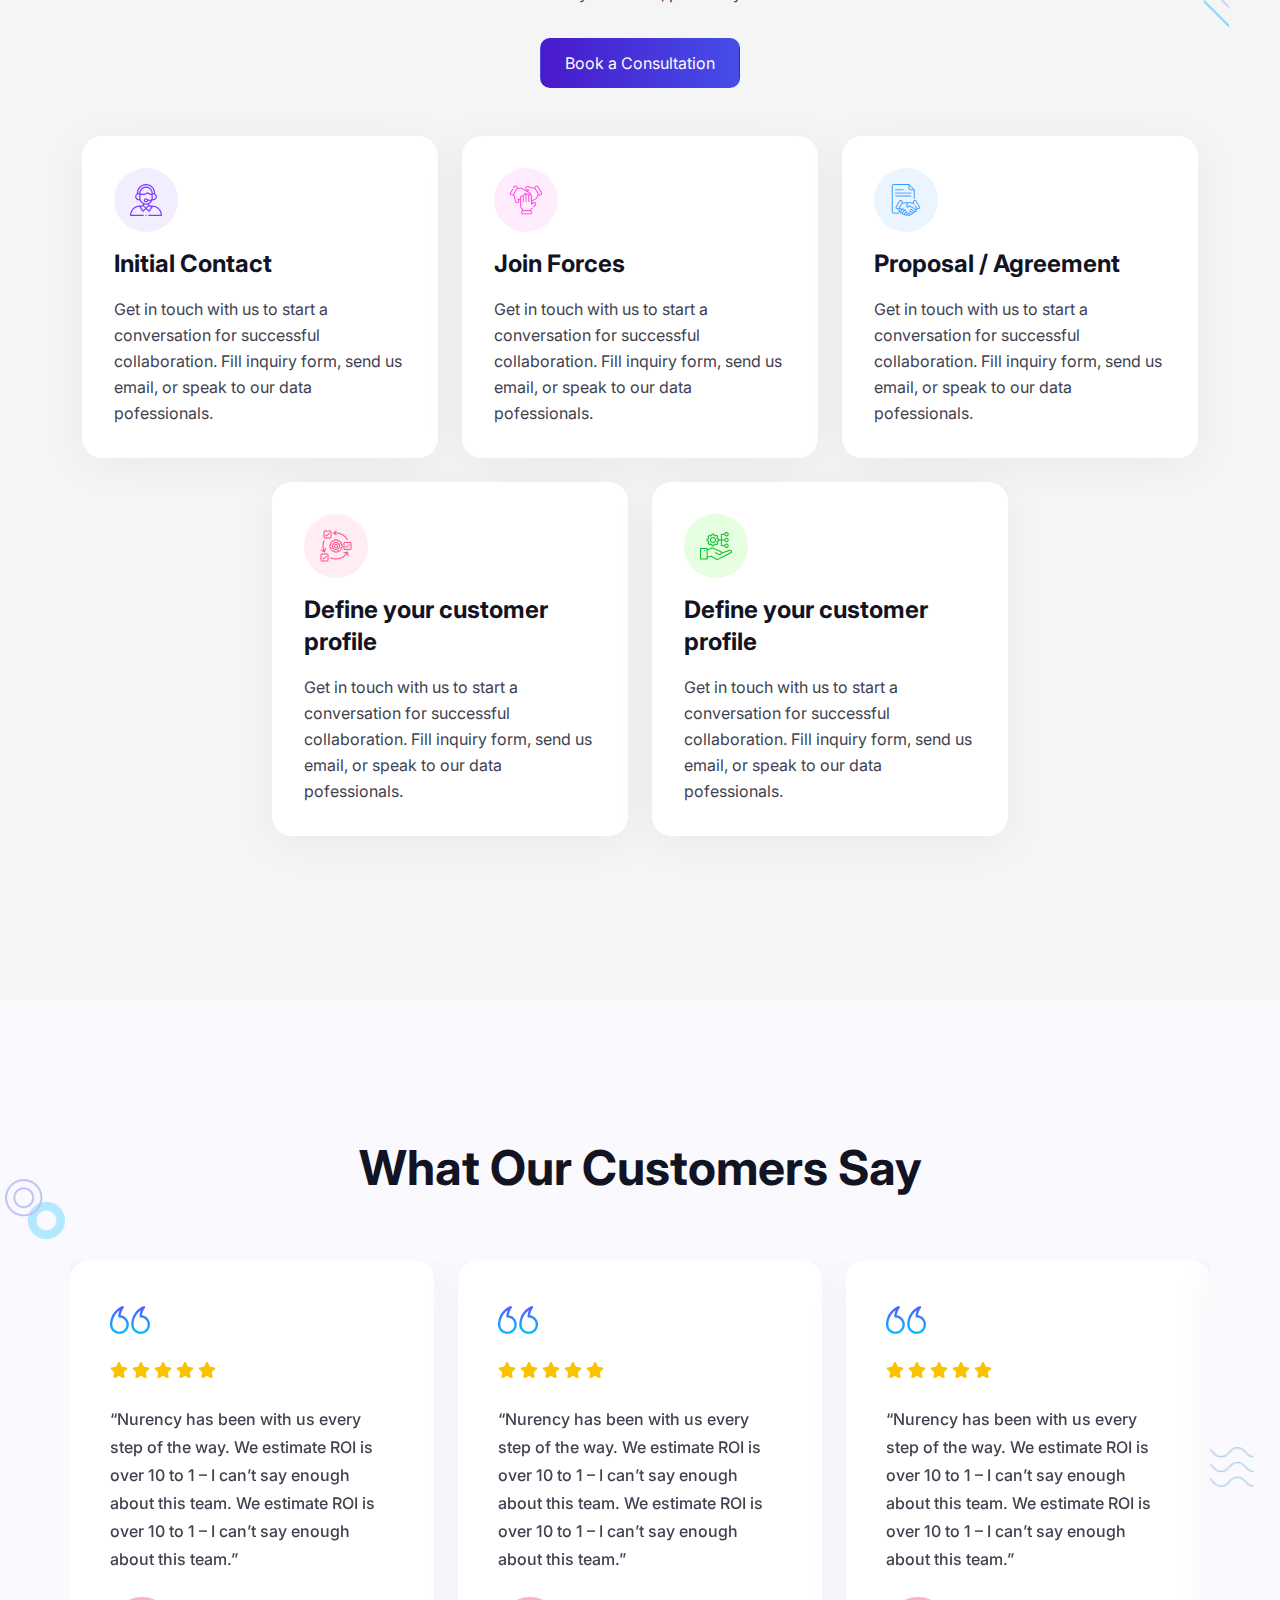
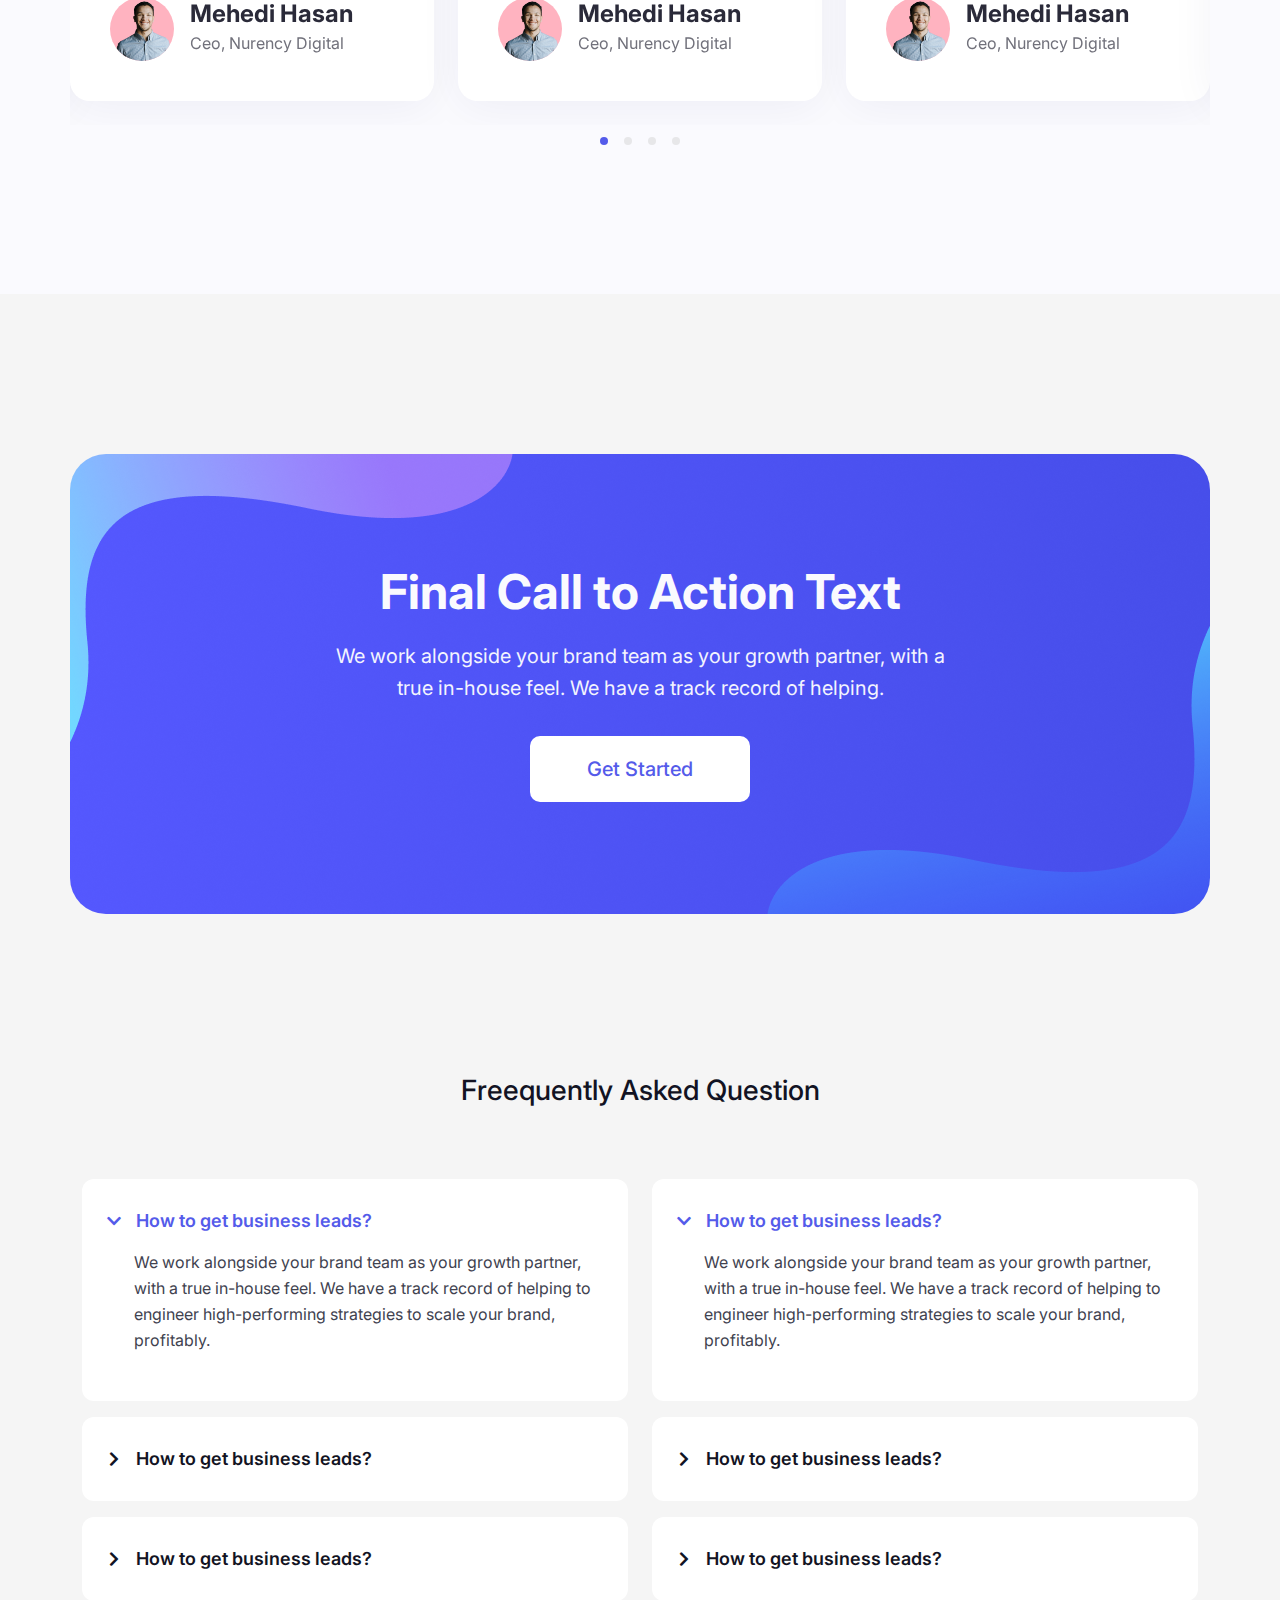
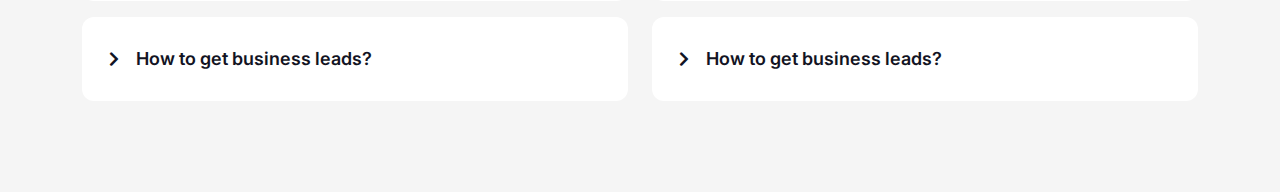
<file: services-4.html>
<!DOCTYPE html>
<html lang="en">
<head>
  <meta charset="UTF-8">
  <meta http-equiv="X-UA-Compatible" content="IE=edge">
  <meta name="viewport" content="width=device-width, initial-scale=1.0">
  <title>Emailvu dev</title>
  <!-- ==== animate css link ===== -->
  <link rel="stylesheet" href="assets/css/animate.min.css">
  <!-- ==== bootstrap css link ===== -->
  <link rel="stylesheet" href="assets/css/bootstrap.min.css">
  <!-- ==== boxicons css link ===== -->
  <link rel="stylesheet" href="assets/css/boxicons.min.css">
  <!-- ==== font-awesome icon link ===== -->
  <link rel="stylesheet" href="assets/css/fontawesome.min.css">
  <link rel="stylesheet" href="assets/css/all.min.css">
  <!-- ==== magnific popup css link ===== -->
  <link rel="stylesheet" href="assets/css/magnific-popup.css">
  <!-- ==== owl-carousel css link ===== -->
  <link rel="stylesheet" href="assets/css/owl.carousel.min.css">
  <link rel="stylesheet" href="assets/css/owl.theme.default.min.css">
  <!-- ==== slick slider css link ===== -->
  <link rel="stylesheet" href="assets/css/slick-theme.css">
  <link rel="stylesheet" href="assets/css/slick.css">
  <!-- ==== custom css link ===== -->
  <link rel="stylesheet" href="style.css">
</head>
<body>
  <header class="service-3-header">
    <!-- nav area start -->
    <nav class="navbar navbar-expand-lg">
      <div class="container">
        <a class="navbar-brand" href="index.html">
          <img src="assets/img/emailvu ai 2.png" alt="">
        </a>
        <button class="navbar-toggler" type="button" data-bs-toggle="collapse" data-bs-target="#navbarNav" aria-controls="navbarNav" aria-expanded="false" aria-label="Toggle navigation">
          <span class="navbar-toggler-icon"><i class="fa fa-bars"></i></span>
        </button>
        <div class="collapse navbar-collapse justify-content-between" id="navbarNav">
          <ul class="navbar-nav">
            <li class="nav-item">
              <a class="nav-link" id="navbarDropdown" data-bs-toggle="dropdown"  href="#">Services 
                <i class="fa fa-chevron-down"></i>
              <ul class="dropdown-menu" aria-labelledby="navbarDropdown">
                <li>
                  <a href="services-1.html" class="dropdown-item"> Service 1</a>
                </li>
                <li>
                  <a href="services-2.html" class="dropdown-item"> Service 2</a>
                </li>
                <li>
                  <a href="services-3.html" class="dropdown-item"> Service 3</a>
                </li>
                <li>
                  <a href="services-4.html" class="dropdown-item"> Service 4</a>
                </li>
              </ul>
              </a>
            </li>
            <li class="nav-item">
              <a class="nav-link" id="navbarDropdown" data-bs-toggle="dropdown" role="button" href="#">Case Studies 
                <i class="fa fa-chevron-down"></i>
                <ul class="dropdown-menu" aria-labelledby="navbarDropdown">
                  <li><a class="dropdown-item" href="blog-1.html">Blog Single Page</a></li>
                </ul>
              </a>
            </li>
            <li class="nav-item">
              <a class="nav-link" href="#">About Us</a>
            </li>
            <li class="nav-item">
              <a class="nav-link">Blog</a>
            </li>
          </ul>
        </div>
      <div class="btn-area">
        <a class="btn book-btn hm-btn" href="#">Book a Call</a>
      </div>
      </div>
    </nav>
    <!-- nav area end -->
    <div class="service-3-home-area">
      <div class="container">
        <div class="row">
          <div class="col-lg-6 d-flex align-items-center">
            <div class="service-1-home-text">
              <h1>Back Office Service/<br>Professional Service/<br>BPO Services</h1>
              <p>Our dedicated data specialists will source & validate high quality contact data that matches your ideal customer profile validate.</p>
              <a href="#" class="btn hm-btn consul-btn">Book a Consultation <i class="fa fa-arrow-right"></i></a>
            </div>
          </div>
          <div class="col-lg-6">
            <div class="service-1-banner-img">
               <img src="assets/img/Service-4.png" alt="">
            </div>
          </div>
        </div>
      </div>
    </div>
  </header>
   <!-- policy-area -->
   <div class="service-4-policy-area">
    <div class="animated-img">
      <img src="assets/img/Frame-3.png" alt="">
    </div>
    <div class="service-2-policy-frame">
      <div class="service-2-policy-frame-img"></div>
    </div>
    <div class="container">
      <div class="row d-flex align-items-center">
        <div class="col-md-6 d-flex align-items-center">
          <div class="service-3-policy-text">
            <h3>Convert More Leads into Meetings</h3>
            <p>
              Personalized. Data-driven. Multi-touch. Top-of-funnel prospect engagement is no longer possible without high-quality human expertise + great tech automation. We know what works through years of writing, testing, scheduling, tracking, analyzing, and reporting on hundreds of client outbound programs using Outreach.Business processes for enhanced operational efficiency & productivity. Your Trusted BPO Outsourcing Partner. 

              emailVu's end-to-end BPO services help your company to grab business opportunities created by intersection of data, technology and globalization. As one of the top business process outsourcing companies in Bangladesh, our customized BPO solutions address process gaps to improve your operational efficiency and significantly reduce costs. With proven capabilities and years of experience working across industries, we empower your business with flexibility, data accuracy & speed to compete in global economy.
            </p>
          </div>
        </div>
        <div class="col-md-6">
          <div class="service-3-policy-img">
            <img src="assets/img/Group-54440.png" alt="">
          </div>
        </div>
      </div>
    </div> 
  </div>
  <!-- policy-area -->

  <!-- cer services= -->
  <div class="what-we-do-service-area">
    <div class="container">
      <div class="row">
        <div class="col-md-12">
          <div class="data-en-service-area-header">
            <h3>What we do</h3>
            <p>We work alongside your brand team as your growth partner, with a true in-house feel. We have a track record of helping to engineer high-performing strategies to scale your brand, profitably.</p>
            <a href="#" class="btn hm-btn consul-btn">Book a Consultation</a>
          </div>
        </div>
      </div>
      <div class="row">
        <div class="col-lg-3">
          <div class="data-service-single-box ">
            <div class="data-service-single-box-icon icon-bg-1 d-flex align-items-center">
              <img src="assets/img/research-1.png" alt="">
            </div>
            <h4>Web Research</h4>
            <p>We're the leaders in Outbound Sales having worked with 600+ businesses. Featured in SalesHacker, Fortune, event panels, and as podcast guests.</p>
          </div>
        </div>
        <div class="col-lg-3">
          <div class="data-service-single-box ">
            <div class="data-service-single-box-icon icon-bg-2 d-flex align-items-center">
              <img src="assets/img/linkedin-1.png" alt="">
            </div>
            <h4>LinkedIn Prospecting</h4>
            <p>We're the leaders in Outbound Sales having worked with 600+ businesses. Featured in SalesHacker, Fortune, event panels, and as podcast guests.</p>
          </div>
        </div>
        <div class="col-lg-3">
          <div class="data-service-single-box ">
            <div class="data-service-single-box-icon icon-bg-3 d-flex align-items-center">
              <img src="assets/img/market-research-1.png" alt="">
            </div>
            <h4>B2B Market Research</h4>
            <p>We're the leaders in Outbound Sales having worked with 600+ businesses. Featured in SalesHacker, Fortune, event panels, and as podcast guests.</p>
          </div>
        </div>
        <div class="col-lg-3">
          <div class="data-service-single-box ">
            <div class="data-service-single-box-icon icon-bg-4 d-flex align-items-center">
              <img src="assets/img/cloud-1.png" alt="">
            </div>
            <h4>Data Processing</h4>
            <p>We're the leaders in Outbound Sales having worked with 600+ businesses. Featured in SalesHacker, Fortune, event panels, and as podcast guests.</p>
          </div>
        </div>
        <div class="col-lg-3">
          <div class="data-service-single-box ">
            <div class="data-service-single-box-icon icon-bg-5 d-flex align-items-center">
              <img src="assets/img/data-mining -1.png" alt="">
            </div>
            <h4>Data Mining</h4>
            <p>We're the leaders in Outbound Sales having worked with 600+ businesses. Featured in SalesHacker, Fortune, event panels, and as podcast guests.</p>
          </div>
        </div>
        <div class="col-lg-3">
          <div class="data-service-single-box ">
            <div class="data-service-single-box-icon icon-bg-6 d-flex align-items-center">
              <img src="assets/img/notes-1.png" alt="">
            </div>
            <h4>Data Annotation</h4>
            <p>We're the leaders in Outbound Sales having worked with 600+ businesses. Featured in SalesHacker, Fortune, event panels, and as podcast guests.</p>
          </div>
        </div>
        <div class="col-lg-3">
          <div class="data-service-single-box ">
            <div class="data-service-single-box-icon icon-bg-7 d-flex align-items-center">
              <img src="assets/img/email-1.png" alt="">
            </div>
            <h4>Email Validation</h4>
            <p>We're the leaders in Outbound Sales having worked with 600+ businesses. Featured in SalesHacker, Fortune, event panels, and as podcast guests.</p>
          </div>
        </div>
        <div class="col-lg-3">
          <div class="data-service-single-box ">
            <div class="data-service-single-box-icon icon-bg-7 d-flex align-items-center">
              <img src="assets/img/customer-support-2.png" alt="">
            </div>
            <h4>Virtual Assistant</h4>
            <p>We're the leaders in Outbound Sales having worked with 600+ businesses. Featured in SalesHacker, Fortune, event panels, and as podcast guests.</p>
          </div>
        </div>
      </div>
    </div>
  </div>
<!-- cer services = -->
<!-- data services= -->
<div class="data-en-service-4-area">
  <div class="container">
    <div class="row">
      <div class="offset-md-2 col-md-8 text-center">
        <div class="data-en-service-area-header">
          <h3>5 Step Process to Outsource & Manage Your Data</h3>
          <p>We work alongside your brand team as your growth partner, with a true in-house feel. We have a track record of helping to engineer high-performing strategies to scale your brand, profitably.</p>
          <a href="#" class="btn hm-btn consul-btn">Book a Consultation</a>
        </div>
      </div>
    </div>
    <div class="row">
      <div class="col-lg-4">
        <div class="data-service-single-box ">
          <div class="data-service-single-box-icon icon-bg-1 d-flex align-items-center">
            <img src="assets/img/XMLID_1750_.png" alt="">
          </div>
          <h4>Initial Contact</h4>
          <p>Get in touch with us to start a conversation for successful collaboration. Fill inquiry form, send us email, or speak to our data pofessionals.</p>
        </div>
      </div>
      <div class="col-lg-4">
        <div class="data-service-single-box ">
          <div class="data-service-single-box-icon icon-bg-2 d-flex align-items-center">
            <img src="assets/img/team-7.png" alt="">
          </div>
          <h4>Join Forces</h4>
          <p>Get in touch with us to start a conversation for successful collaboration. Fill inquiry form, send us email, or speak to our data pofessionals.</p>
        </div>
      </div>
      <div class="col-lg-4">
        <div class="data-service-single-box ">
          <div class="data-service-single-box-icon icon-bg-3 d-flex align-items-center">
            <img src="assets/img/contract-1.png" alt="">
          </div>
          <h4>Proposal / Agreement</h4>
          <p>Get in touch with us to start a conversation for successful collaboration. Fill inquiry form, send us email, or speak to our data pofessionals.</p>
        </div>
      </div>
      <div class="offset-md-2 col-lg-4">
        <div class="data-service-single-box ">
          <div class="data-service-single-box-icon icon-bg-4 d-flex align-items-center">
            <img src="assets/img/agile-1.png" alt="">
          </div>
          <h4>Define your customer profile</h4>
          <p>Get in touch with us to start a conversation for successful collaboration. Fill inquiry form, send us email, or speak to our data pofessionals.</p>
        </div>
      </div>
      <div class="col-lg-4">
        <div class="data-service-single-box ">
          <div class="data-service-single-box-icon icon-bg-5 d-flex align-items-center">
            <img src="assets/img/planning-1.png" alt="">
          </div>
          <h4>Define your customer profile</h4>
          <p>Get in touch with us to start a conversation for successful collaboration. Fill inquiry form, send us email, or speak to our data pofessionals.</p>
        </div>
      </div>
    </div>
  </div>
</div>
<!-- data services= -->

<!-- client area srart -->
<div class="service-3-client-area">
  <div class="animated-img-2"></div>
  <div class="container">
    <div class="row">
      <div class="col-md-12 text-center">
        <div class="client-area-header">
          <h3>What Our Customers Say</h3>
        </div>
      </div>
    </div>
    <div class="row">
      <div class="client-area-slider owl-carousel">
        <div class="client-area-slider-box">
          <div class="row no-gutter">
            <div class="col-md-4">
              <div class="single-client-box">
                <div class="quote-icon-area">
                  <img src="assets/img/quote-2.png" alt="">
                </div>
                <div class="client-rating-area">
                  <a href="#">
                  <i class="fas fa-star"></i>
                  <i class="fas fa-star"></i>
                  <i class="fas fa-star"></i>
                  <i class="fas fa-star"></i>
                  <i class="fas fa-star"></i>
                  </a>
                </div>
                <p>“Nurency has been with us every step of the way. We estimate ROI is over 10 to 1 – I can’t say enough about this team. We estimate ROI is over 10 to 1 – I can’t say enough about this team.”</p>
                <div class="bottom-part d-flex align-items-center">
                  <div class="author-img">
                    <img src="assets/img/team-1.png" alt="">
                  </div>
                  <div class="author-text">
                    <h3>Mehedi Hasan</h3>
                    <h6>Ceo, Nurency Digital</h6>
                  </div>
                </div>
              </div>
            </div>
            <div class="col-md-4">
              <div class="single-client-box">
                <div class="quote-icon-area">
                  <img src="assets/img/quote-2.png" alt="">
                </div>
                <div class="client-rating-area">
                  <a href="#">
                  <i class="fas fa-star"></i>
                  <i class="fas fa-star"></i>
                  <i class="fas fa-star"></i>
                  <i class="fas fa-star"></i>
                  <i class="fas fa-star"></i>
                  </a>
                </div>
                <p>“Nurency has been with us every step of the way. We estimate ROI is over 10 to 1 – I can’t say enough about this team. We estimate ROI is over 10 to 1 – I can’t say enough about this team.”</p>
                <div class="bottom-part d-flex align-items-center">
                  <div class="author-img">
                    <img src="assets/img/team-1.png" alt="">
                  </div>
                  <div class="author-text">
                    <h3>Mehedi Hasan</h3>
                    <h6>Ceo, Nurency Digital</h6>
                  </div>
                </div>
              </div>
            </div>
            <div class="col-md-4">
              <div class="single-client-box">
                <div class="quote-icon-area">
                  <img src="assets/img/quote-2.png" alt="">
                </div>
                <div class="client-rating-area">
                  <a href="#">
                  <i class="fas fa-star"></i>
                  <i class="fas fa-star"></i>
                  <i class="fas fa-star"></i>
                  <i class="fas fa-star"></i>
                  <i class="fas fa-star"></i>
                  </a>
                </div>
                <p>“Nurency has been with us every step of the way. We estimate ROI is over 10 to 1 – I can’t say enough about this team. We estimate ROI is over 10 to 1 – I can’t say enough about this team.”</p>
                <div class="bottom-part d-flex align-items-center">
                  <div class="author-img">
                    <img src="assets/img/team-1.png" alt="">
                  </div>
                  <div class="author-text">
                    <h3>Mehedi Hasan</h3>
                    <h6>Ceo, Nurency Digital</h6>
                  </div>
                </div>
              </div>
            </div>
          </div>
        </div>
        <div class="client-area-slider-box">
          <div class="row no-gutter">
            <div class="col-md-4">
              <div class="single-client-box">
                <div class="quote-icon-area">
                  <img src="assets/img/quote-2.png" alt="">
                </div>
                <div class="client-rating-area">
                  <a href="#">
                  <i class="fas fa-star"></i>
                  <i class="fas fa-star"></i>
                  <i class="fas fa-star"></i>
                  <i class="fas fa-star"></i>
                  <i class="fas fa-star"></i>
                  </a>
                </div>
                <p>“Nurency has been with us every step of the way. We estimate ROI is over 10 to 1 – I can’t say enough about this team. We estimate ROI is over 10 to 1 – I can’t say enough about this team.”</p>
                <div class="bottom-part d-flex align-items-center">
                  <div class="author-img">
                    <img src="assets/img/team-1.png" alt="">
                  </div>
                  <div class="author-text">
                    <h3>Mehedi Hasan</h3>
                    <h6>Ceo, Nurency Digital</h6>
                  </div>
                </div>
              </div>
            </div>
            <div class="col-md-4">
              <div class="single-client-box">
                <div class="quote-icon-area">
                  <img src="assets/img/quote-2.png" alt="">
                </div>
                <div class="client-rating-area">
                  <a href="#">
                  <i class="fas fa-star"></i>
                  <i class="fas fa-star"></i>
                  <i class="fas fa-star"></i>
                  <i class="fas fa-star"></i>
                  <i class="fas fa-star"></i>
                  </a>
                </div>
                <p>“Nurency has been with us every step of the way. We estimate ROI is over 10 to 1 – I can’t say enough about this team. We estimate ROI is over 10 to 1 – I can’t say enough about this team.”</p>
                <div class="bottom-part d-flex align-items-center">
                  <div class="author-img">
                    <img src="assets/img/team-1.png" alt="">
                  </div>
                  <div class="author-text">
                    <h3>Mehedi Hasan</h3>
                    <h6>Ceo, Nurency Digital</h6>
                  </div>
                </div>
              </div>
            </div>
            <div class="col-md-4">
              <div class="single-client-box">
                <div class="quote-icon-area">
                  <img src="assets/img/quote-2.png" alt="">
                </div>
                <div class="client-rating-area">
                  <a href="#">
                  <i class="fas fa-star"></i>
                  <i class="fas fa-star"></i>
                  <i class="fas fa-star"></i>
                  <i class="fas fa-star"></i>
                  <i class="fas fa-star"></i>
                  </a>
                </div>
                <p>“Nurency has been with us every step of the way. We estimate ROI is over 10 to 1 – I can’t say enough about this team. We estimate ROI is over 10 to 1 – I can’t say enough about this team.”</p>
                <div class="bottom-part d-flex align-items-center">
                  <div class="author-img">
                    <img src="assets/img/team-1.png" alt="">
                  </div>
                  <div class="author-text">
                    <h3>Mehedi Hasan</h3>
                    <h6>Ceo, Nurency Digital</h6>
                  </div>
                </div>
              </div>
            </div>
          </div>
        </div>
        <div class="client-area-slider-box">
          <div class="row no-gutter">
            <div class="col-md-4">
              <div class="single-client-box">
                <div class="quote-icon-area">
                  <img src="assets/img/quote-2.png" alt="">
                </div>
                <div class="client-rating-area">
                  <a href="#">
                  <i class="fas fa-star"></i>
                  <i class="fas fa-star"></i>
                  <i class="fas fa-star"></i>
                  <i class="fas fa-star"></i>
                  <i class="fas fa-star"></i>
                  </a>
                </div>
                <p>“Nurency has been with us every step of the way. We estimate ROI is over 10 to 1 – I can’t say enough about this team. We estimate ROI is over 10 to 1 – I can’t say enough about this team.”</p>
                <div class="bottom-part d-flex align-items-center">
                  <div class="author-img">
                    <img src="assets/img/team-1.png" alt="">
                  </div>
                  <div class="author-text">
                    <h3>Mehedi Hasan</h3>
                    <h6>Ceo, Nurency Digital</h6>
                  </div>
                </div>
              </div>
            </div>
            <div class="col-md-4">
              <div class="single-client-box">
                <div class="quote-icon-area">
                  <img src="assets/img/quote-2.png" alt="">
                </div>
                <div class="client-rating-area">
                  <a href="#">
                  <i class="fas fa-star"></i>
                  <i class="fas fa-star"></i>
                  <i class="fas fa-star"></i>
                  <i class="fas fa-star"></i>
                  <i class="fas fa-star"></i>
                  </a>
                </div>
                <p>“Nurency has been with us every step of the way. We estimate ROI is over 10 to 1 – I can’t say enough about this team. We estimate ROI is over 10 to 1 – I can’t say enough about this team.”</p>
                <div class="bottom-part d-flex align-items-center">
                  <div class="author-img">
                    <img src="assets/img/team-1.png" alt="">
                  </div>
                  <div class="author-text">
                    <h3>Mehedi Hasan</h3>
                    <h6>Ceo, Nurency Digital</h6>
                  </div>
                </div>
              </div>
            </div>
            <div class="col-md-4">
              <div class="single-client-box">
                <div class="quote-icon-area">
                  <img src="assets/img/quote-2.png" alt="">
                </div>
                <div class="client-rating-area">
                  <a href="#">
                  <i class="fas fa-star"></i>
                  <i class="fas fa-star"></i>
                  <i class="fas fa-star"></i>
                  <i class="fas fa-star"></i>
                  <i class="fas fa-star"></i>
                  </a>
                </div>
                <p>“Nurency has been with us every step of the way. We estimate ROI is over 10 to 1 – I can’t say enough about this team. We estimate ROI is over 10 to 1 – I can’t say enough about this team.”</p>
                <div class="bottom-part d-flex align-items-center">
                  <div class="author-img">
                    <img src="assets/img/team-1.png" alt="">
                  </div>
                  <div class="author-text">
                    <h3>Mehedi Hasan</h3>
                    <h6>Ceo, Nurency Digital</h6>
                  </div>
                </div>
              </div>
            </div>
          </div>
        </div>
        <div class="client-area-slider-box">
          <div class="row no-gutter">
            <div class="col-md-4">
              <div class="single-client-box">
                <div class="quote-icon-area">
                  <img src="assets/img/quote-2.png" alt="">
                </div>
                <div class="client-rating-area">
                  <a href="#">
                  <i class="fas fa-star"></i>
                  <i class="fas fa-star"></i>
                  <i class="fas fa-star"></i>
                  <i class="fas fa-star"></i>
                  <i class="fas fa-star"></i>
                  </a>
                </div>
                <p>“Nurency has been with us every step of the way. We estimate ROI is over 10 to 1 – I can’t say enough about this team. We estimate ROI is over 10 to 1 – I can’t say enough about this team.”</p>
                <div class="bottom-part d-flex align-items-center">
                  <div class="author-img">
                    <img src="assets/img/team-1.png" alt="">
                  </div>
                  <div class="author-text">
                    <h3>Mehedi Hasan</h3>
                    <h6>Ceo, Nurency Digital</h6>
                  </div>
                </div>
              </div>
            </div>
            <div class="col-md-4">
              <div class="single-client-box">
                <div class="quote-icon-area">
                  <img src="assets/img/quote-2.png" alt="">
                </div>
                <div class="client-rating-area">
                  <a href="#">
                  <i class="fas fa-star"></i>
                  <i class="fas fa-star"></i>
                  <i class="fas fa-star"></i>
                  <i class="fas fa-star"></i>
                  <i class="fas fa-star"></i>
                  </a>
                </div>
                <p>“Nurency has been with us every step of the way. We estimate ROI is over 10 to 1 – I can’t say enough about this team. We estimate ROI is over 10 to 1 – I can’t say enough about this team.”</p>
                <div class="bottom-part d-flex align-items-center">
                  <div class="author-img">
                    <img src="assets/img/team-1.png" alt="">
                  </div>
                  <div class="author-text">
                    <h3>Mehedi Hasan</h3>
                    <h6>Ceo, Nurency Digital</h6>
                  </div>
                </div>
              </div>
            </div>
            <div class="col-md-4">
              <div class="single-client-box">
                <div class="quote-icon-area">
                  <img src="assets/img/quote-2.png" alt="">
                </div>
                <div class="client-rating-area">
                  <a href="#">
                  <i class="fas fa-star"></i>
                  <i class="fas fa-star"></i>
                  <i class="fas fa-star"></i>
                  <i class="fas fa-star"></i>
                  <i class="fas fa-star"></i>
                  </a>
                </div>
                <p>“Nurency has been with us every step of the way. We estimate ROI is over 10 to 1 – I can’t say enough about this team. We estimate ROI is over 10 to 1 – I can’t say enough about this team.”</p>
                <div class="bottom-part d-flex align-items-center">
                  <div class="author-img">
                    <img src="assets/img/team-1.png" alt="">
                  </div>
                  <div class="author-text">
                    <h3>Mehedi Hasan</h3>
                    <h6>Ceo, Nurency Digital</h6>
                  </div>
                </div>
              </div>
            </div>
          </div>
        </div>
      </div>
    </div>
  </div>
  <div class="animated-img-3"></div>
</div>
<!-- client area srart -->
  
<!-- cta area start  -->
<div class="cta-area">
  <div class="container">
    <div class="row">
      <div class="cta-area-box">
        <div class="cta-box-text text-center">
          <h3>Final Call to Action Text</h3>
          <p>We work alongside your brand team as your growth partner, with a true in-house feel. We have a track record of helping.</p>
          <a href="#" class="btn cta-btn">Get Started</a>
        </div>
      </div>
    </div>
  </div>
  <div class="wedo-post-frame-area"></div>
</div>
<!-- cta area ends -->

<!-- faq area start here= -->
<div class="services-1-faq-area">
  <div class="container">
    <div class="row">
      <div class="faq-header text-center">
        <h3>Freequently Asked Question</h3>
      </div>
    </div>
    <div class="row">
      <div class="col-md-6">
        <div class="accordion" id="accordionPanelsStayOpenExample">
          <div class="accordion-item">
            <h3 class="accordion-header" data-bs-toggle="collapse" data-bs-target="#panelsStayOpen-collapseOne">
              <i class="fas fa-chevron-right"></i>
              How to get business leads?
            </h3>
            <p id="panelsStayOpen-collapseOne" class="collapse show">
              We work alongside your brand team as your growth partner, with a true in-house feel. We have a track record of helping to engineer high-performing strategies to scale your brand, profitably.
            </p>
          </div>
          <div class="accordion-item">
            <h3 class="accordion-header collapsed" data-bs-toggle="collapse" data-bs-target="#panelsStayOpen-collapseTwo">
              <i class="fas fa-chevron-right"></i>
              How to get business leads?
            </h3>
            <p id="panelsStayOpen-collapseTwo" class="collapse">
              We work alongside your brand team as your growth partner, with a true in-house feel. We have a track record of helping to engineer high-performing strategies to scale your brand, profitably.
            </p>
          </div>
          <div class="accordion-item">
            <h3 class="accordion-header collapsed" data-bs-toggle="collapse" data-bs-target="#panelsStayOpen-collapseThree">
              <i class="fas fa-chevron-right"></i>
              How to get business leads?
            </h3>
            <p id="panelsStayOpen-collapseThree" class="collapse">
              We work alongside your brand team as your growth partner, with a true in-house feel. We have a track record of helping to engineer high-performing strategies to scale your brand, profitably.
            </p>
          </div>
          <div class="accordion-item">
            <h3 class="accordion-header collapsed" data-bs-toggle="collapse" data-bs-target="#panelsStayOpen-collapseFour">
              <i class="fas fa-chevron-right"></i>
              How to get business leads?
            </h3>
            <p id="panelsStayOpen-collapseFour" class="collapse">
              We work alongside your brand team as your growth partner, with a true in-house feel. We have a track record of helping to engineer high-performing strategies to scale your brand, profitably.
            </p>
          </div>
        </div>
      </div>
      <div class="col-md-6">
        <div class="accordion" id="accordionPanelsStayOpenExample">
          <div class="accordion-item">
            <h3 class="accordion-header" data-bs-toggle="collapse" data-bs-target="#panelsStayOpen-collapseFive">
              <i class="fas fa-chevron-right"></i>
              How to get business leads?
            </h3>
            <p id="panelsStayOpen-collapseFive" class="collapse show">
              We work alongside your brand team as your growth partner, with a true in-house feel. We have a track record of helping to engineer high-performing strategies to scale your brand, profitably.
            </p>
          </div>
          <div class="accordion-item">
            <h3 class="accordion-header collapsed" data-bs-toggle="collapse" data-bs-target="#panelsStayOpen-collapseSix">
              <i class="fas fa-chevron-right"></i>
              How to get business leads?
            </h3>
            <p id="panelsStayOpen-collapseSix" class="collapse">
              We work alongside your brand team as your growth partner, with a true in-house feel. We have a track record of helping to engineer high-performing strategies to scale your brand, profitably.
            </p>
          </div>
          <div class="accordion-item">
            <h3 class="accordion-header collapsed" data-bs-toggle="collapse" data-bs-target="#panelsStayOpen-collapseSeven">
              <i class="fas fa-chevron-right"></i>
              How to get business leads?
            </h3>
            <p id="panelsStayOpen-collapseSeven" class="collapse">
              We work alongside your brand team as your growth partner, with a true in-house feel. We have a track record of helping to engineer high-performing strategies to scale your brand, profitably.
            </p>
          </div>
          <div class="accordion-item">
            <h3 class="accordion-header collapsed" data-bs-toggle="collapse" data-bs-target="#panelsStayOpen-collapseEight">
              <i class="fas fa-chevron-right"></i>
              How to get business leads?
            </h3>
            <p id="panelsStayOpen-collapseEight" class="collapse">
              We work alongside your brand team as your growth partner, with a true in-house feel. We have a track record of helping to engineer high-performing strategies to scale your brand, profitably.
            </p>
          </div>
        </div>
      </div>
    </div>
  </div>
</div>
<!-- faq area start here= -->






  <!-- ===== jquery js link ===== -->
  <script src="assets/js/jquery-3.6.1.min.js"></script>
  <!-- ==== bootstrap js ==== -->
  <script src="assets/js/bootstrap.bundle.min.js"></script>
  <!-- ==== image load js ==== -->
  <script src="assets/js/imagesloaded.pkgd.min.js"></script>
  <!-- ==== isotope js==== -->
  <script src="assets/js/isototope-3.0.4.min.js"></script>
  <!-- ==== masonry js==== -->
  <script src="assets/js/jquery-masonry.min.js"></script>
  <!-- ==== barfiller js ==== -->
  <script src="assets/js/jquery.barfiller.js"></script>
  <!-- ==== magnific pop up js==== -->
  <script src="assets/js/jquery.magnific-popup.min.js"></script>
  <!-- ==== owl slider js==== -->
  <script src="assets/js/owl.carousel.min.js"></script>
  <!-- ==== parallaxie js==== -->
  <script src="assets/js/parallaxie.js"></script>
  <script src="assets/js/parallaxie.min.js"></script>
  <!-- ==== counter js==== -->
  <script src="assets/js/waypoints.min.js"></script>
  <script src="assets/js/jquery.counterup.min.js"></script>
  <!-- ==== popper js==== -->
  <script src="assets/js/popper.min.js"></script>
  <!-- ==== slick slider js ==== -->
  <script src="assets/js/slick.min.js"></script>
  <!-- ==== wow js==== -->
  <script src="assets/js/wow.min.js"></script>
  <!-- ==== custom js==== -->
  <script src="assets/js/app.js"></script> 
</body>
</html>
</file>
<file: style.css>
@import "https://fonts.googleapis.com/css2?family=Inter:wght@300;500;700;800;900&display=swap";
.service-1-header {
  position: relative;
  height: 100vh; }
  .service-1-header::before {
    content: '';
    position: absolute;
    top: 0;
    left: 0;
    width: 100%;
    height: 42%;
    background-image: url(assets/img/Frame-2713.png);
    background-position: center bottom;
    background-size: cover;
    background-repeat: no-repeat; }
  .service-1-header .service-1-home-area {
    height: 100vh;
    padding: 100px 0px;
    position: relative; }
    .service-1-header .service-1-home-area .home-text {
      padding: 12px 0px; }
      .service-1-header .service-1-home-area .home-text h1 {
        font-family: 'Inter';
        font-style: normal;
        font-weight: 800;
        font-size: 56px;
        line-height: 64px;
        color: #545BEA;
        margin-bottom: 20px; }
      .service-1-header .service-1-home-area .home-text p {
        font-style: normal;
        font-weight: 500;
        font-size: 22px;
        line-height: 34px;
        margin-bottom: 34px; }
    .service-1-header .service-1-home-area .banner-img {
      position: absolute;
      top: 85px;
      right: 2%;
      width: 48%; }

.navbar {
  padding-top: 35px; }
  .navbar ul li {
    padding: 0px 18px;
    position: relative; }
    .navbar ul li.nav-item .nav-link {
      padding: 0px;
      font-size: 18px;
      line-height: 18px;
      color: #41424F; }
      .navbar ul li.nav-item .nav-link i {
        font-size: 12px;
        padding-left: 4px; }
    .navbar ul li:hover > .dropdown-menu {
      display: block;
      transition: .6s all ease; }
    .navbar ul li .dropdown-menu {
      transition: .6s all ease; }

.service-1-policy-area {
  position: relative;
  padding: 140px 0px; }
  .service-1-policy-area .animated-img {
    position: absolute;
    top: 35%;
    animation-name: up;
    animation-duration: 3s;
    animation-iteration-count: infinite;
    left: 2%; }

@keyframes up {
  0% {
    transform: translateY(-30%); }
  25% {
    transform: matrix(-1, 0, 0, 1, 0, 0); }
  50% {
    transform: translateY(-30%); }
  75% {
    transform: matrix(-1, 0, 0, 1, 0, 0); }
  100% {
    transform: translateY(-30%); } }
  .service-1-policy-area .service-1-policy-frame {
    position: relative;
    width: 105px;
    height: 80px;
    left: 90%; }
    .service-1-policy-area .service-1-policy-frame::before {
      position: absolute;
      content: "";
      background-image: url("assets/img/Vector (1).png");
      bottom: 0;
      left: 0;
      background-size: cover;
      width: 30px;
      height: 35px;
      background-position: center;
      background-repeat: no-repeat; }
    .service-1-policy-area .service-1-policy-frame::after {
      position: absolute;
      content: "";
      background-image: url("assets/img/Vector (2).png");
      bottom: 10px;
      right: 0;
      background-size: cover;
      width: 9px;
      height: 9px;
      background-position: center; }
    .service-1-policy-area .service-1-policy-frame .service-1-policy-frame-img {
      position: relative; }
      .service-1-policy-area .service-1-policy-frame .service-1-policy-frame-img::after {
        position: absolute;
        content: "";
        background-image: url("assets/img/Vector (2).png");
        top: 0;
        left: 20px;
        background-size: cover;
        width: 9px;
        height: 9px;
        background-position: center; }
  .service-1-policy-area .service-1-policy-img {
    background: linear-gradient(180deg, #928FFF 0%, #4D0BDA 100%);
    border-radius: 28px;
    padding: 74px 22px; }
  .service-1-policy-area .service-1-policy-text {
    padding-left: 20px; }
    .service-1-policy-area .service-1-policy-text h3 {
      font-size: 40px;
      font-weight: 700;
      line-height: 50px;
      color: #121323;
      width: 80%;
      margin-bottom: 20px; }
    .service-1-policy-area .service-1-policy-text p {
      font-size: 16px;
      line-height: 26px;
      font-weight: 400;
      color: #41424F; }

.service-1-relate-area {
  position: relative;
  padding: 140px 0px;
  background: #FAFAFE; }
  .service-1-relate-area::before {
    content: '';
    position: absolute;
    top: 50%;
    right: 4%;
    width: 65px;
    height: 65px;
    background-image: url(assets/img/elipse.png);
    background-size: cover;
    background-position: center;
    background-repeat: no-repeat;
    animation-name: updown;
    animation-iteration-count: infinite;
    animation-duration: 2s; }

@keyframes updown {
  0% {
    transform: translateY(-50%); }
  25% {
    transform: translateY(-40%); }
  50% {
    transform: translateY(-50%); }
  75% {
    transform: translateY(-40%); }
  100% {
    transform: translateY(-50%); } }
  .service-1-relate-area .service-1-relate-text h3 {
    font-size: 40px;
    line-height: 50px;
    font-weight: 700;
    color: #121323;
    margin-bottom: 20px; }
  .service-1-relate-area .service-1-relate-text p {
    font-size: 16px;
    font-weight: 400;
    line-height: 26px;
    color: #41424F; }
  .service-1-relate-area .service-1-relate-img {
    background: linear-gradient(122.37deg, #41F8C1 0%, #008294 100%);
    border-radius: 32px;
    padding: 30px 56px; }

.account-contact-area {
  position: relative;
  padding: 140px 0px; }
  .account-contact-area::after {
    content: '';
    position: absolute;
    top: 70px;
    left: -30px;
    width: 140px;
    height: 280px;
    background-image: url("assets/img/Frame 2709.png");
    background-position: center;
    background-repeat: no-repeat;
    background-size: cover;
    z-index: -1; }
  .account-contact-area::before {
    position: absolute;
    content: '';
    top: 50%;
    right: 3%;
    background-image: url(assets/img/2.png);
    background-repeat: no-repeat;
    background-position: center;
    background-size: cover;
    height: 130px;
    width: 25px;
    transform: translateY(-50%); }
  .account-contact-area .account-contact-area-header {
    margin-bottom: 48px; }
    .account-contact-area .account-contact-area-header h3 {
      font-size: 40px;
      line-height: 50px;
      font-weight: 700;
      color: #121323;
      margin-bottom: 16px; }
    .account-contact-area .account-contact-area-header p {
      font-size: 16px;
      line-height: 26px;
      font-weight: 400;
      color: #41424F;
      margin-bottom: 32px; }
  .account-contact-area .ac-data-single-box {
    padding: 32px;
    box-shadow: 0px 7px 45px rgba(0, 5, 100, 0.05);
    border-radius: 20px;
    background: #FFFFFF; }
    .account-contact-area .ac-data-single-box .data-single-box-icon {
      width: 64px;
      height: 64px;
      margin: 0px 0px 16px 16px; }
      .account-contact-area .ac-data-single-box .data-single-box-icon.icon-2 img {
        width: 32px;
        height: 32px; }
    .account-contact-area .ac-data-single-box h4 {
      margin: 16px 0px;
      font-size: 24px;
      font-weight: 700;
      line-height: 32px;
      color: #121323; }
    .account-contact-area .ac-data-single-box p {
      font-size: 16px;
      font-weight: 400;
      line-height: 26px;
      color: #41424F;
      margin-bottom: 0px; }

.tools-area {
  position: relative;
  padding: 140px 0px;
  background: #FAFAFE; }
  .tools-area .wedo-post-frame-area {
    position: absolute;
    top: 50%;
    transform: translateY(-50%);
    left: 2%;
    width: 74px;
    height: 60px;
    display: block; }
    .tools-area .wedo-post-frame-area::before {
      position: absolute;
      content: '';
      bottom: 0;
      left: 0;
      width: 40px;
      height: 60px;
      background-image: url(assets/img/XMLID_2_.png);
      background-repeat: no-repeat;
      animation-duration: 3s;
      animation-iteration-count: infinite;
      animation-name: frameup; }

@keyframes frameup {
  0% {
    transform: translateY(0); }
  50% {
    transform: translateY(-20px); }
  100% {
    transform: translateY(0); } }
    .tools-area .wedo-post-frame-area::after {
      position: absolute;
      content: '';
      top: -20px;
      right: -2px;
      width: 45px;
      height: 60px;
      background-image: url("assets/img/XMLID_3_.png");
      background-repeat: no-repeat;
      animation-duration: 3s;
      animation-iteration-count: infinite;
      animation-name: framedown; }

@keyframes framedown {
  0% {
    transform: translateY(0); }
  50% {
    transform: translateY(20px); }
  100% {
    transform: translateY(0); } }
  .tools-area .tools-section-img {
    width: 530px;
    height: 480px; }
  .tools-area .tools-section-text h4 {
    font-size: 48px;
    font-weight: 700;
    line-height: 58px;
    color: #121323;
    margin-bottom: 16px;
    width: 85%; }
  .tools-area .tools-section-text p {
    font-size: 20px;
    line-height: 32px;
    font-weight: 400;
    color: #41424F;
    margin-bottom: 0; }

.service-1-client-area {
  position: relative; }
  .service-1-client-area::after {
    position: absolute;
    content: '';
    top: 0;
    right: 0px;
    background-image: url("assets/img/Frame 2708.png");
    background-repeat: no-repeat;
    background-position: center;
    background-size: cover;
    height: 305px;
    width: 140px; }
  .service-1-client-area .animated-img-2 {
    position: absolute;
    top: 50%;
    transform: translateY(-50%);
    left: 5px;
    width: 60px;
    height: 60px; }
    .service-1-client-area .animated-img-2::before {
      position: absolute;
      content: '';
      width: 38px;
      height: 38px;
      left: 0;
      top: 0;
      z-index: 99;
      background-position: center;
      background-size: cover;
      background-image: url("assets/img/XMLID_3_(1).png");
      animation-duration: 3s;
      animation-delay: 2s;
      animation-iteration-count: infinite;
      animation-name: Xframeup; }

@keyframes Xframeup {
  25% {
    transform: matrix(-1, 0, 0, 1, 5, 5); }
  0% {
    transform: matrix(-1, 0, 0, 1, 0, 0); }
  75% {
    transform: matrix(-1, 0, 0, 1, 5, 5); }
  50% {
    transform: matrix(-1, 0, 0, 1, 0, 0); }
  100% {
    transform: matrix(-1, 0, 0, 1, 0, 0); } }
    .service-1-client-area .animated-img-2::after {
      position: absolute;
      content: '';
      width: 38px;
      height: 38px;
      right: 0;
      bottom: 0;
      background-position: center;
      background-size: cover;
      background-image: url(assets/img/XMLID_6_.png);
      animation-duration: 3s;
      animation-delay: 2s;
      animation-iteration-count: infinite;
      animation-name: Xframedown; }

@keyframes Xframedown {
  0% {
    transform: matrix(-1, 0, 0, 1, 0, 0); }
  25% {
    transform: matrix(-1, 0, 0, 1, -5, -5); }
  50% {
    transform: matrix(-1, 0, 0, 1, 0, 0); }
  75% {
    transform: matrix(-1, 0, 0, 1, -5, -5); }
  100% {
    transform: matrix(-1, 0, 0, 1, 0, 0); } }
  .service-1-client-area .container {
    padding: 140px 0px; }
  .service-1-client-area .client-area-header h3 {
    font-size: 48px;
    line-height: 56px;
    font-weight: 700;
    color: #121323;
    margin-bottom: 64px; }
  .service-1-client-area .client-area-slider .client-area-slider-box .single-client-box {
    padding: 40px;
    background: #FFFFFF;
    box-shadow: 0px 7px 45px rgba(0, 5, 100, 0.05);
    border-radius: 20px;
    margin-bottom: 24px; }
    .service-1-client-area .client-area-slider .client-area-slider-box .single-client-box .quote-icon-area {
      width: 40px;
      height: 40px;
      margin-bottom: 16px; }
    .service-1-client-area .client-area-slider .client-area-slider-box .single-client-box .client-rating-area {
      display: inline-block;
      margin-bottom: 20px; }
      .service-1-client-area .client-area-slider .client-area-slider-box .single-client-box .client-rating-area i {
        color: #FAC300; }
    .service-1-client-area .client-area-slider .client-area-slider-box .single-client-box p {
      font-size: 16px;
      font-weight: 500;
      line-height: 28px;
      color: #41424F;
      margin-bottom: 24px; }
    .service-1-client-area .client-area-slider .client-area-slider-box .single-client-box .bottom-part .author-img {
      width: 64px;
      height: 64px; }
      .service-1-client-area .client-area-slider .client-area-slider-box .single-client-box .bottom-part .author-img img {
        border-radius: 50%;
        background-color: #ffb3c0; }
    .service-1-client-area .client-area-slider .client-area-slider-box .single-client-box .bottom-part .author-text {
      margin-left: 16px; }
      .service-1-client-area .client-area-slider .client-area-slider-box .single-client-box .bottom-part .author-text h3 {
        font-weight: 700;
        font-size: 24px;
        line-height: 30px;
        color: #2A2A39;
        margin-bottom: 6px; }
      .service-1-client-area .client-area-slider .client-area-slider-box .single-client-box .bottom-part .author-text h6 {
        font-weight: 400;
        font-size: 16px;
        line-height: 16px;
        color: #71717B; }
  .service-1-client-area .client-area-slider .owl-dots {
    text-align: center;
    display: block; }
    .service-1-client-area .client-area-slider .owl-dots .owl-dot {
      height: 8px;
      width: 8px;
      border-radius: 50%;
      background: #E7E7E9;
      display: inline-block;
      margin: 0px 8px; }
      .service-1-client-area .client-area-slider .owl-dots .owl-dot.active {
        background: #545BEA; }

.services-1-faq-area {
  padding-bottom: 75px;
  position: relative; }
  .services-1-faq-area .wedo-post-frame-area {
    position: absolute;
    top: 50%;
    transform: translateY(-50%);
    right: 2%;
    width: 74px;
    height: 60px;
    display: block; }
    .services-1-faq-area .wedo-post-frame-area::before {
      position: absolute;
      content: '';
      bottom: 0;
      left: 0;
      width: 40px;
      height: 60px;
      background-image: url(assets/img/XMLID_2_.png);
      background-repeat: no-repeat;
      animation-duration: 3s;
      animation-iteration-count: infinite;
      animation-name: frameup; }

@keyframes frameup {
  0% {
    transform: translateY(0); }
  50% {
    transform: translateY(-20px); }
  100% {
    transform: translateY(0); } }
    .services-1-faq-area .wedo-post-frame-area::after {
      position: absolute;
      content: '';
      top: -20px;
      right: -2px;
      width: 45px;
      height: 60px;
      background-image: url("assets/img/XMLID_3_.png");
      background-repeat: no-repeat;
      animation-duration: 3s;
      animation-iteration-count: infinite;
      animation-name: framedown; }

@keyframes framedown {
  0% {
    transform: translateY(0); }
  50% {
    transform: translateY(20px); }
  100% {
    transform: translateY(0); } }
  .services-1-faq-area .container .faq-header {
    font-size: 48px;
    line-height: 56px;
    font-weight: 700;
    color: #121323;
    margin-bottom: 64px; }
  .services-1-faq-area .container .accordion .accordion-item {
    padding: 32px 32px 32px 52px;
    background-color: #fff;
    border-radius: 12px;
    margin-bottom: 16px;
    border: none; }
    .services-1-faq-area .container .accordion .accordion-item .accordion-header {
      font-size: 18px;
      line-height: 18px;
      color: #121323;
      font-weight: 600; }
      .services-1-faq-area .container .accordion .accordion-item .accordion-header i {
        margin-right: 8px;
        margin-left: -30px;
        font-size: 16px;
        height: 20px;
        width: 20px;
        text-align: center;
        line-height: 20px; }
      .services-1-faq-area .container .accordion .accordion-item .accordion-header:not(.collapsed) {
        color: #545BEA;
        margin-bottom: 18px; }
        .services-1-faq-area .container .accordion .accordion-item .accordion-header:not(.collapsed) i {
          transform: rotate(90deg);
          color: #545BEA; }
    .services-1-faq-area .container .accordion .accordion-item p {
      font-size: 16px;
      line-height: 26px;
      font-weight: 400;
      color: #41424F; }

.service-1-header {
  position: relative;
  height: 100vh; }
  .service-1-header::before {
    content: '';
    position: absolute;
    top: 0;
    left: 0;
    width: 100%;
    height: 82%;
    background-image: url(assets/img/Frame-2713.png);
    background-position: center bottom;
    background-size: cover;
    background-repeat: no-repeat; }
  .service-1-header .service-1-home-area {
    height: 100vh;
    padding: 60px 0px;
    position: relative; }
    .service-1-header .service-1-home-area .service-1-home-text {
      padding: 12px 0px; }
      .service-1-header .service-1-home-area .service-1-home-text h1 {
        font-family: 'Inter';
        font-style: normal;
        font-weight: 700;
        font-size: 48px;
        line-height: 56px;
        color: #121323;
        margin-bottom: 16px; }
      .service-1-header .service-1-home-area .service-1-home-text p {
        font-style: normal;
        font-weight: 400;
        font-size: 20px;
        line-height: 32px;
        margin-bottom: 32px; }
    .service-1-header .service-1-home-area .banner-img {
      position: absolute;
      top: 85px;
      right: 2%;
      width: 48%; }
  .service-1-header .right-top-img {
    position: absolute;
    right: 0;
    top: 0; }
  .service-1-header .left-bottom-img {
    position: absolute;
    left: 0;
    top: 674px; }
    .service-1-header .left-bottom-img img {
      width: 65%; }

.navbar {
  padding-top: 35px; }
  .navbar ul li {
    padding: 0px 18px;
    position: relative; }
    .navbar ul li.nav-item .nav-link {
      padding: 0px;
      font-size: 18px;
      line-height: 18px;
      color: #41424F; }
      .navbar ul li.nav-item .nav-link i {
        font-size: 12px;
        padding-left: 4px; }
    .navbar ul li:hover > .dropdown-menu {
      display: block;
      transition: .6s all ease; }
    .navbar ul li .dropdown-menu {
      transition: .6s all ease; }

.service-2-policy-area {
  position: relative; }
  .service-2-policy-area .animated-img {
    position: absolute;
    top: 60%;
    animation-name: up;
    animation-duration: 3s;
    animation-iteration-count: infinite;
    left: 2%; }

@keyframes up {
  0% {
    transform: translateY(-30%); }
  25% {
    transform: matrix(-1, 0, 0, 1, 0, 0); }
  50% {
    transform: translateY(-30%); }
  75% {
    transform: matrix(-1, 0, 0, 1, 0, 0); }
  100% {
    transform: translateY(-30%); } }
  .service-2-policy-area .service-2-policy-frame {
    position: relative;
    width: 105px;
    height: 80px;
    left: 91%;
    top: 20%; }
    .service-2-policy-area .service-2-policy-frame::before {
      position: absolute;
      content: "";
      background-image: url("assets/img/Vector (1).png");
      bottom: 0;
      left: 0;
      background-size: cover;
      width: 30px;
      height: 35px;
      background-position: center;
      background-repeat: no-repeat; }
    .service-2-policy-area .service-2-policy-frame::after {
      position: absolute;
      content: "";
      background-image: url("assets/img/Vector (2).png");
      bottom: 10px;
      right: 0;
      background-size: cover;
      width: 9px;
      height: 9px;
      background-position: center; }
    .service-2-policy-area .service-2-policy-frame .service-2-policy-frame-img {
      position: relative; }
      .service-2-policy-area .service-2-policy-frame .service-2-policy-frame-img::after {
        position: absolute;
        content: "";
        background-image: url("assets/img/Vector (2).png");
        top: 0;
        left: 20px;
        background-size: cover;
        width: 9px;
        height: 9px;
        background-position: center; }
  .service-2-policy-area .service-2-policy-img {
    background: linear-gradient(180deg, #FA5EE0 0%, #5036F0 100%);
    border-radius: 28px;
    padding: 72px 19px; }
  .service-2-policy-area .service-2-policy-text h3 {
    font-size: 39px;
    font-weight: 700;
    line-height: 50px;
    color: #2A2A39;
    margin-bottom: 20px; }
  .service-2-policy-area .service-2-policy-text p {
    font-size: 16px;
    line-height: 26px;
    font-weight: 400;
    color: #41424F; }

.data-en-service-area {
  position: relative;
  padding: 140px 0px; }
  .data-en-service-area::after {
    content: '';
    position: absolute;
    bottom: 170px;
    left: -30px;
    width: 140px;
    height: 280px;
    background-image: url("assets/img/Frame 2709.png");
    background-position: center;
    background-repeat: no-repeat;
    background-size: cover;
    z-index: -1; }
  .data-en-service-area::before {
    content: '';
    position: absolute;
    top: 50%;
    transform: translateY(-50%);
    right: 0%;
    width: 65px;
    height: 65px;
    background-image: url(assets/img/elipse.png);
    background-size: cover;
    background-position: center;
    background-repeat: no-repeat;
    animation-name: updown;
    animation-iteration-count: infinite;
    animation-duration: 2s; }

@keyframes updown {
  0% {
    transform: translateY(-50%); }
  25% {
    transform: translateY(-40%); }
  50% {
    transform: translateY(-50%); }
  75% {
    transform: translateY(-40%); }
  100% {
    transform: translateY(-50%); } }
  .data-en-service-area .data-en-service-area-header {
    margin-bottom: 48px; }
    .data-en-service-area .data-en-service-area-header h3 {
      font-size: 38px;
      line-height: 50px;
      font-weight: 700;
      color: #121323;
      margin-bottom: 16px; }
    .data-en-service-area .data-en-service-area-header p {
      font-size: 16px;
      line-height: 26px;
      font-weight: 400;
      color: #41424F;
      margin-bottom: 32px; }
  .data-en-service-area .data-service-single-box {
    padding: 32px;
    box-shadow: 0px 7px 45px rgba(0, 5, 100, 0.05);
    border-radius: 20px;
    background: #FFFFFF;
    margin-bottom: 24px; }
    .data-en-service-area .data-service-single-box .data-service-single-box-icon {
      width: 64px;
      height: 64px;
      margin: 0px 0px 16px 16px; }
      .data-en-service-area .data-service-single-box .data-service-single-box-icon.icon-2 img {
        width: 32px;
        height: 32px; }
    .data-en-service-area .data-service-single-box h4 {
      margin: 16px 0px;
      font-size: 24px;
      font-weight: 700;
      line-height: 32px;
      color: #121323; }
    .data-en-service-area .data-service-single-box p {
      font-size: 16px;
      font-weight: 400;
      line-height: 26px;
      color: #41424F;
      margin-bottom: 0px; }

.process-area {
  position: relative;
  padding: 140px 0px;
  background: #FAFAFE; }
  .process-area::after {
    position: absolute;
    content: '';
    top: 140px;
    right: 4%;
    background-image: url(assets/img/2.png);
    background-repeat: no-repeat;
    background-position: center;
    background-size: cover;
    height: 130px;
    width: 25px; }
  .process-area .process-area-header {
    margin-bottom: 48px; }
    .process-area .process-area-header h3 {
      font-size: 38px;
      line-height: 50px;
      font-weight: 700;
      color: #121323;
      margin-bottom: 16px; }
    .process-area .process-area-header p {
      font-size: 16px;
      line-height: 26px;
      font-weight: 400;
      color: #41424F;
      margin-bottom: 32px; }
  .process-area .process-area-text .process-box {
    margin-bottom: 72px;
    padding-left: 40px; }
    .process-area .process-area-text .process-box.active {
      padding: 34px 0px;
      box-shadow: 0px 7px 45px rgba(0, 5, 100, 0.05);
      border-radius: 12px;
      padding-left: 40px;
      background: #FFFFFF;
      margin-bottom: 38px; }
      .process-area .process-area-text .process-box.active .process-box-inner {
        width: 80%; }
        .process-area .process-area-text .process-box.active .process-box-inner h3 {
          color: #121323; }
        .process-area .process-area-text .process-box.active .process-box-inner p {
          color: #41424F; }
    .process-area .process-area-text .process-box .process-box-inner {
      width: 93%;
      color: #888991; }
      .process-area .process-area-text .process-box .process-box-inner h3 {
        font-size: 24px;
        line-height: 32px;
        font-weight: 700;
        color: #888991;
        margin-bottom: 8px; }
      .process-area .process-area-text .process-box .process-box-inner p {
        font-size: 16px;
        font-weight: 400;
        line-height: 26px;
        color: #888991;
        margin-bottom: 0; }
  .process-area .wedo-post-frame-area {
    position: absolute;
    bottom: 140px;
    transform: translateY(-50%);
    left: 2%;
    width: 74px;
    height: 60px;
    display: block; }
    .process-area .wedo-post-frame-area::before {
      position: absolute;
      content: '';
      bottom: 0;
      left: 0;
      width: 40px;
      height: 60px;
      background-image: url(assets/img/XMLID_2_.png);
      background-repeat: no-repeat;
      animation-duration: 3s;
      animation-iteration-count: infinite;
      animation-name: frameup; }

@keyframes frameup {
  0% {
    transform: translateY(0); }
  50% {
    transform: translateY(-20px); }
  100% {
    transform: translateY(0); } }
    .process-area .wedo-post-frame-area::after {
      position: absolute;
      content: '';
      top: -20px;
      right: -2px;
      width: 45px;
      height: 60px;
      background-image: url("assets/img/XMLID_3_.png");
      background-repeat: no-repeat;
      animation-duration: 3s;
      animation-iteration-count: infinite;
      animation-name: framedown; }

@keyframes framedown {
  0% {
    transform: translateY(0); }
  50% {
    transform: translateY(20px); }
  100% {
    transform: translateY(0); } }

.service-2-tools-area {
  position: relative;
  padding: 140px 0px; }
  .service-2-tools-area::before {
    position: absolute;
    content: '';
    bottom: 315px;
    right: 0px;
    background-image: url("assets/img/Frame 2708.png");
    background-repeat: no-repeat;
    background-position: center;
    background-size: cover;
    height: 320px;
    width: 140px;
    z-index: -1; }
  .service-2-tools-area .tools-section-img {
    width: 530px;
    height: 480px; }
  .service-2-tools-area .tools-section-text h4 {
    font-size: 48px;
    font-weight: 700;
    line-height: 58px;
    color: #121323;
    margin-bottom: 16px;
    width: 85%; }
  .service-2-tools-area .tools-section-text p {
    font-size: 20px;
    line-height: 32px;
    font-weight: 400;
    color: #41424F;
    margin-bottom: 0; }

.service-2-client-area {
  position: relative; }
  .service-2-client-area::before {
    content: '';
    position: absolute;
    top: 50%;
    right: 2%;
    width: 146px;
    height: 40px;
    background-image: url(assets/img/wave.png);
    background-position: center;
    background-size: cover;
    background-repeat: no-repeat; }
  .service-2-client-area .animated-img-2 {
    position: absolute;
    top: 20%;
    left: 5px;
    width: 60px;
    height: 60px; }
    .service-2-client-area .animated-img-2::before {
      position: absolute;
      content: '';
      width: 38px;
      height: 38px;
      left: 0;
      top: 0;
      z-index: 99;
      background-position: center;
      background-size: cover;
      background-image: url("assets/img/XMLID_3_(1).png");
      animation-duration: 3s;
      animation-delay: 2s;
      animation-iteration-count: infinite;
      animation-name: Xframeup; }

@keyframes Xframeup {
  25% {
    transform: matrix(-1, 0, 0, 1, 5, 5); }
  0% {
    transform: matrix(-1, 0, 0, 1, 0, 0); }
  75% {
    transform: matrix(-1, 0, 0, 1, 5, 5); }
  50% {
    transform: matrix(-1, 0, 0, 1, 0, 0); }
  100% {
    transform: matrix(-1, 0, 0, 1, 0, 0); } }
    .service-2-client-area .animated-img-2::after {
      position: absolute;
      content: '';
      width: 38px;
      height: 38px;
      right: 0;
      bottom: 0;
      background-position: center;
      background-size: cover;
      background-image: url(assets/img/XMLID_6_.png);
      animation-duration: 3s;
      animation-delay: 2s;
      animation-iteration-count: infinite;
      animation-name: Xframedown; }

@keyframes Xframedown {
  0% {
    transform: matrix(-1, 0, 0, 1, 0, 0); }
  25% {
    transform: matrix(-1, 0, 0, 1, -5, -5); }
  50% {
    transform: matrix(-1, 0, 0, 1, 0, 0); }
  75% {
    transform: matrix(-1, 0, 0, 1, -5, -5); }
  100% {
    transform: matrix(-1, 0, 0, 1, 0, 0); } }
  .service-2-client-area .container {
    padding: 140px 0px; }
  .service-2-client-area .client-area-header h3 {
    font-size: 48px;
    line-height: 56px;
    font-weight: 700;
    color: #121323;
    margin-bottom: 64px; }
  .service-2-client-area .client-area-slider .client-area-slider-box .single-client-box {
    padding: 40px;
    background: #FFFFFF;
    box-shadow: 0px 7px 45px rgba(0, 5, 100, 0.05);
    border-radius: 20px;
    margin-bottom: 24px; }
    .service-2-client-area .client-area-slider .client-area-slider-box .single-client-box .quote-icon-area {
      width: 40px;
      height: 40px;
      margin-bottom: 16px; }
    .service-2-client-area .client-area-slider .client-area-slider-box .single-client-box .client-rating-area {
      display: inline-block;
      margin-bottom: 20px; }
      .service-2-client-area .client-area-slider .client-area-slider-box .single-client-box .client-rating-area i {
        color: #FAC300; }
    .service-2-client-area .client-area-slider .client-area-slider-box .single-client-box p {
      font-size: 16px;
      font-weight: 500;
      line-height: 28px;
      color: #41424F;
      margin-bottom: 24px; }
    .service-2-client-area .client-area-slider .client-area-slider-box .single-client-box .bottom-part .author-img {
      width: 64px;
      height: 64px; }
      .service-2-client-area .client-area-slider .client-area-slider-box .single-client-box .bottom-part .author-img img {
        border-radius: 50%;
        background-color: #ffb3c0; }
    .service-2-client-area .client-area-slider .client-area-slider-box .single-client-box .bottom-part .author-text {
      margin-left: 16px; }
      .service-2-client-area .client-area-slider .client-area-slider-box .single-client-box .bottom-part .author-text h3 {
        font-weight: 700;
        font-size: 24px;
        line-height: 30px;
        color: #2A2A39;
        margin-bottom: 6px; }
      .service-2-client-area .client-area-slider .client-area-slider-box .single-client-box .bottom-part .author-text h6 {
        font-weight: 400;
        font-size: 16px;
        line-height: 16px;
        color: #71717B; }
  .service-2-client-area .client-area-slider .owl-dots {
    text-align: center;
    display: block; }
    .service-2-client-area .client-area-slider .owl-dots .owl-dot {
      height: 8px;
      width: 8px;
      border-radius: 50%;
      background: #E7E7E9;
      display: inline-block;
      margin: 0px 8px; }
      .service-2-client-area .client-area-slider .owl-dots .owl-dot.active {
        background: #545BEA; }

.cta-area {
  position: relative; }
  .cta-area::before .wedo-post-frame-area {
    position: absolute;
    top: 50%;
    transform: translateY(-50%);
    right: 2%;
    width: 74px;
    height: 60px;
    display: block; }
    .cta-area::before .wedo-post-frame-area::before {
      position: absolute;
      content: '';
      bottom: 0;
      left: 0;
      width: 40px;
      height: 60px;
      background-image: url(assets/img/XMLID_2_.png);
      background-repeat: no-repeat;
      animation-duration: 3s;
      animation-iteration-count: infinite;
      animation-name: frameup; }

@keyframes frameup {
  0% {
    transform: translateY(0); }
  50% {
    transform: translateY(-20px); }
  100% {
    transform: translateY(0); } }
    .cta-area::before .wedo-post-frame-area::after {
      position: absolute;
      content: '';
      top: -20px;
      right: -2px;
      width: 45px;
      height: 60px;
      background-image: url("assets/img/XMLID_3_.png");
      background-repeat: no-repeat;
      animation-duration: 3s;
      animation-iteration-count: infinite;
      animation-name: framedown; }

@keyframes framedown {
  0% {
    transform: translateY(0); }
  50% {
    transform: translateY(20px); }
  100% {
    transform: translateY(0); } }

.services-1-faq-area {
  padding-bottom: 75px;
  position: relative; }
  .services-1-faq-area .container .faq-header {
    font-size: 48px;
    line-height: 56px;
    font-weight: 700;
    color: #121323;
    margin-bottom: 64px; }
  .services-1-faq-area .container .accordion .accordion-item {
    padding: 32px 32px 32px 52px;
    background-color: #fff;
    border-radius: 12px;
    margin-bottom: 16px;
    border: none; }
    .services-1-faq-area .container .accordion .accordion-item .accordion-header {
      font-size: 18px;
      line-height: 18px;
      color: #121323;
      font-weight: 600; }
      .services-1-faq-area .container .accordion .accordion-item .accordion-header i {
        margin-right: 8px;
        margin-left: -30px;
        font-size: 16px;
        height: 20px;
        width: 20px;
        text-align: center;
        line-height: 20px; }
      .services-1-faq-area .container .accordion .accordion-item .accordion-header:not(.collapsed) {
        color: #545BEA;
        margin-bottom: 18px; }
        .services-1-faq-area .container .accordion .accordion-item .accordion-header:not(.collapsed) i {
          transform: rotate(90deg);
          color: #545BEA; }
    .services-1-faq-area .container .accordion .accordion-item p {
      font-size: 16px;
      line-height: 26px;
      font-weight: 400;
      color: #41424F; }

.service-3-header {
  position: relative;
  height: 80vh; }
  .service-3-header::before {
    content: '';
    position: absolute;
    top: 0;
    left: 0;
    width: 100%;
    height: 93%;
    background-image: url(assets/img/Frame-2713.png);
    background-position: center bottom;
    background-size: cover;
    background-repeat: no-repeat;
    z-index: -2; }
  .service-3-header .service-3-home-area {
    height: 700px;
    padding-top: 100px;
    position: relative; }
    .service-3-header .service-3-home-area::before {
      content: '';
      position: absolute;
      bottom: 60px;
      right: 0%;
      height: 555px;
      width: 700px;
      background-image: url(assets/img/Ellipse-1031.png);
      background-position: center top;
      background-size: cover;
      z-index: -1; }
    .service-3-header .service-3-home-area .service-1-home-text {
      padding: 12px 0px; }
      .service-3-header .service-3-home-area .service-1-home-text h1 {
        font-family: 'Inter';
        font-style: normal;
        font-weight: 700;
        font-size: 48px;
        line-height: 58px;
        color: #121323;
        margin-bottom: 16px; }
      .service-3-header .service-3-home-area .service-1-home-text p {
        font-style: normal;
        font-weight: 400;
        font-size: 20px;
        line-height: 32px;
        margin-bottom: 32px; }
    .service-3-header .service-3-home-area .banner-img {
      position: absolute;
      top: 85px;
      right: 2%;
      width: 48%; }

.navbar {
  padding-top: 35px; }
  .navbar ul li {
    padding: 0px 18px;
    position: relative; }
    .navbar ul li.nav-item .nav-link {
      padding: 0px;
      font-size: 18px;
      line-height: 18px;
      color: #41424F; }
      .navbar ul li.nav-item .nav-link i {
        font-size: 12px;
        padding-left: 4px; }
    .navbar ul li:hover > .dropdown-menu {
      display: block;
      transition: .6s all ease; }
    .navbar ul li .dropdown-menu {
      transition: .6s all ease; }

.works-area {
  position: relative;
  padding: 140px 0px; }
  .works-area::before {
    content: '';
    position: absolute;
    top: 13%;
    right: 0%;
    width: 65px;
    height: 65px;
    background-image: url(assets/img/elipse.png);
    background-size: cover;
    background-position: center;
    background-repeat: no-repeat;
    animation-name: updown;
    animation-iteration-count: infinite;
    animation-duration: 2s; }

@keyframes updown {
  0% {
    transform: translateY(-50%); }
  25% {
    transform: translateY(-40%); }
  50% {
    transform: translateY(-50%); }
  75% {
    transform: translateY(-40%); }
  100% {
    transform: translateY(-50%); } }
  .works-area .wedo-post-frame-area {
    position: absolute;
    bottom: 340px;
    transform: translateY(-50%);
    left: 2%;
    width: 74px;
    height: 60px;
    display: block; }
    .works-area .wedo-post-frame-area::before {
      position: absolute;
      content: '';
      bottom: 0;
      left: 0;
      width: 40px;
      height: 60px;
      background-image: url(assets/img/XMLID_2_.png);
      background-repeat: no-repeat;
      animation-duration: 3s;
      animation-iteration-count: infinite;
      animation-name: frameup; }

@keyframes frameup {
  0% {
    transform: translateY(0); }
  50% {
    transform: translateY(-20px); }
  100% {
    transform: translateY(0); } }
    .works-area .wedo-post-frame-area::after {
      position: absolute;
      content: '';
      top: -20px;
      right: -2px;
      width: 45px;
      height: 60px;
      background-image: url("assets/img/XMLID_3_.png");
      background-repeat: no-repeat;
      animation-duration: 3s;
      animation-iteration-count: infinite;
      animation-name: framedown; }

@keyframes framedown {
  0% {
    transform: translateY(0); }
  50% {
    transform: translateY(20px); }
  100% {
    transform: translateY(0); } }
  .works-area .works-area-header {
    margin-bottom: 48px; }
    .works-area .works-area-header h4 {
      font-size: 48px;
      font-weight: 700;
      line-height: 58px;
      color: #2A2A39; }
  .works-area .works-area-inner .single-work-box {
    width: 95%;
    margin: 0 auto;
    align-items: center;
    margin-bottom: 120px; }
    .works-area .works-area-inner .single-work-box.active {
      box-shadow: 0px 7px 45px rgba(0, 5, 100, 0.05);
      border-radius: 12px;
      background: #FFFFFF;
      padding: 66px 20px;
      margin: 0 0;
      margin-bottom: 74px;
      width: 100%; }
      .works-area .works-area-inner .single-work-box.active .single-box-sl {
        align-items: center;
        text-align: center; }
        .works-area .works-area-inner .single-work-box.active .single-box-sl span {
          color: #7D3DFF;
          width: 88px;
          height: 88px;
          background: #F3EEFF;
          border-radius: 50%;
          display: grid;
          align-items: center; }
    .works-area .works-area-inner .single-work-box .single-box-sl {
      width: 53px;
      height: 50px; }
      .works-area .works-area-inner .single-work-box .single-box-sl span {
        font-size: 40px;
        line-height: 50px;
        font-weight: 700;
        color: #B8B8BD; }
    .works-area .works-area-inner .single-work-box .single-work-box-title {
      width: 215px;
      height: 80px;
      padding-left: 66px; }
      .works-area .works-area-inner .single-work-box .single-work-box-title h5 {
        font-size: 32px;
        font-weight: 600;
        line-height: 40px;
        color: #2A2A39; }
    .works-area .works-area-inner .single-work-box .single-work-box-text {
      padding-left: 70px; }
      .works-area .works-area-inner .single-work-box .single-work-box-text p {
        font-size: 20px;
        font-weight: 400;
        line-height: 32px;
        color: #41424F;
        margin-bottom: 0; }

.service-3-policy-area {
  position: relative;
  padding: 130px 0px; }
  .service-3-policy-area .animated-img {
    position: absolute;
    top: 25%;
    animation-name: up;
    animation-duration: 3s;
    animation-iteration-count: infinite;
    left: 2%; }

@keyframes up {
  0% {
    transform: translateY(-30%); }
  25% {
    transform: matrix(-1, 0, 0, 1, 0, 0); }
  50% {
    transform: translateY(-30%); }
  75% {
    transform: matrix(-1, 0, 0, 1, 0, 0); }
  100% {
    transform: translateY(-30%); } }
  .service-3-policy-area .service-2-policy-frame {
    position: relative;
    width: 105px;
    height: 80px;
    left: 91%;
    top: 20%; }
    .service-3-policy-area .service-2-policy-frame::before {
      position: absolute;
      content: "";
      background-image: url("assets/img/Vector (1).png");
      bottom: 0;
      left: 0;
      background-size: cover;
      width: 30px;
      height: 35px;
      background-position: center;
      background-repeat: no-repeat; }
    .service-3-policy-area .service-2-policy-frame::after {
      position: absolute;
      content: "";
      background-image: url("assets/img/Vector (2).png");
      bottom: 10px;
      right: 0;
      background-size: cover;
      width: 9px;
      height: 9px;
      background-position: center; }
    .service-3-policy-area .service-2-policy-frame .service-2-policy-frame-img {
      position: relative; }
      .service-3-policy-area .service-2-policy-frame .service-2-policy-frame-img::after {
        position: absolute;
        content: "";
        background-image: url("assets/img/Vector (2).png");
        top: 0;
        left: 20px;
        background-size: cover;
        width: 9px;
        height: 9px;
        background-position: center; }
  .service-3-policy-area .service-3-policy-img {
    background: linear-gradient(105.14deg, #41F8C1 0%, #008294 100%);
    border-radius: 28px;
    padding: 40px 29px; }
  .service-3-policy-area .service-3-policy-text h3 {
    font-size: 39px;
    font-weight: 700;
    line-height: 50px;
    color: #2A2A39;
    margin-bottom: 20px; }
  .service-3-policy-area .service-3-policy-text p {
    font-size: 16px;
    line-height: 26px;
    font-weight: 400;
    color: #41424F; }

.cer-service-area {
  position: relative;
  padding: 140px 0px; }
  .cer-service-area::after {
    content: '';
    position: absolute;
    bottom: 00px;
    right: 0%;
    width: 140px;
    height: 280px;
    background-image: url("assets/img/Frame 2708.png");
    background-position: center;
    background-repeat: no-repeat;
    background-size: cover;
    z-index: -1; }
  .cer-service-area::before {
    content: '';
    position: absolute;
    top: 50%;
    left: 0%;
    width: 65px;
    height: 65px;
    background-image: url(assets/img/elipse.png);
    background-size: cover;
    background-position: center;
    background-repeat: no-repeat;
    animation-name: updown;
    animation-iteration-count: infinite;
    animation-duration: 2s; }

@keyframes updown {
  0% {
    transform: translateY(-50%); }
  25% {
    transform: translateY(-40%); }
  50% {
    transform: translateY(-50%); }
  75% {
    transform: translateY(-40%); }
  100% {
    transform: translateY(-50%); } }
  .cer-service-area .data-en-service-area-header {
    margin-bottom: 48px;
    text-align: left;
    width: 70%; }
    .cer-service-area .data-en-service-area-header h3 {
      font-size: 38px;
      line-height: 50px;
      font-weight: 700;
      color: #121323;
      margin-bottom: 16px; }
    .cer-service-area .data-en-service-area-header p {
      font-size: 16px;
      line-height: 26px;
      font-weight: 400;
      color: #41424F;
      margin-bottom: 32px; }
  .cer-service-area .data-service-single-box {
    padding: 32px;
    box-shadow: 0px 7px 45px rgba(0, 5, 100, 0.05);
    border-radius: 20px;
    background: #FFFFFF;
    margin-bottom: 24px; }
    .cer-service-area .data-service-single-box .data-service-single-box-icon {
      width: 64px;
      height: 64px;
      margin-bottom: 20px;
      border-radius: 50%; }
      .cer-service-area .data-service-single-box .data-service-single-box-icon img {
        width: 32px;
        height: 32px;
        margin: 0 auto; }
      .cer-service-area .data-service-single-box .data-service-single-box-icon.icon-bg-1 {
        background: #DEFFF7; }
      .cer-service-area .data-service-single-box .data-service-single-box-icon.icon-bg-2 {
        background: #E5FFE0; }
      .cer-service-area .data-service-single-box .data-service-single-box-icon.icon-bg-3 {
        background: #FFEDF3; }
      .cer-service-area .data-service-single-box .data-service-single-box-icon.icon-bg-4 {
        background: #EAF5FF; }
      .cer-service-area .data-service-single-box .data-service-single-box-icon.icon-bg-5 {
        background: #FFECFC; }
      .cer-service-area .data-service-single-box .data-service-single-box-icon.icon-bg-6 {
        background: #F3EEFF; }
    .cer-service-area .data-service-single-box h4 {
      margin: 16px 0px;
      font-size: 24px;
      font-weight: 700;
      line-height: 32px;
      color: #121323; }
    .cer-service-area .data-service-single-box p {
      font-size: 16px;
      font-weight: 400;
      line-height: 26px;
      color: #41424F;
      margin-bottom: 0px; }

.service-3-client-area {
  position: relative;
  background: #FAFAFE; }
  .service-3-client-area::before {
    content: '';
    position: absolute;
    top: 50%;
    right: 2%;
    width: 146px;
    height: 40px;
    background-image: url(assets/img/wave.png);
    background-position: center;
    background-size: cover;
    background-repeat: no-repeat; }
  .service-3-client-area .animated-img-2 {
    position: absolute;
    top: 20%;
    left: 5px;
    width: 60px;
    height: 60px; }
    .service-3-client-area .animated-img-2::before {
      position: absolute;
      content: '';
      width: 38px;
      height: 38px;
      left: 0;
      top: 0;
      z-index: 99;
      background-position: center;
      background-size: cover;
      background-image: url("assets/img/XMLID_3_(1).png");
      animation-duration: 3s;
      animation-delay: 2s;
      animation-iteration-count: infinite;
      animation-name: Xframeup; }

@keyframes Xframeup {
  25% {
    transform: matrix(-1, 0, 0, 1, 5, 5); }
  0% {
    transform: matrix(-1, 0, 0, 1, 0, 0); }
  75% {
    transform: matrix(-1, 0, 0, 1, 5, 5); }
  50% {
    transform: matrix(-1, 0, 0, 1, 0, 0); }
  100% {
    transform: matrix(-1, 0, 0, 1, 0, 0); } }
    .service-3-client-area .animated-img-2::after {
      position: absolute;
      content: '';
      width: 38px;
      height: 38px;
      right: 0;
      bottom: 0;
      background-position: center;
      background-size: cover;
      background-image: url(assets/img/XMLID_6_.png);
      animation-duration: 3s;
      animation-delay: 2s;
      animation-iteration-count: infinite;
      animation-name: Xframedown; }

@keyframes Xframedown {
  0% {
    transform: matrix(-1, 0, 0, 1, 0, 0); }
  25% {
    transform: matrix(-1, 0, 0, 1, -5, -5); }
  50% {
    transform: matrix(-1, 0, 0, 1, 0, 0); }
  75% {
    transform: matrix(-1, 0, 0, 1, -5, -5); }
  100% {
    transform: matrix(-1, 0, 0, 1, 0, 0); } }
  .service-3-client-area .container {
    padding: 140px 0px; }
  .service-3-client-area .client-area-header h3 {
    font-size: 48px;
    line-height: 56px;
    font-weight: 700;
    color: #121323;
    margin-bottom: 64px; }
  .service-3-client-area .client-area-slider .client-area-slider-box .single-client-box {
    padding: 40px;
    background: #FFFFFF;
    box-shadow: 0px 7px 45px rgba(0, 5, 100, 0.05);
    border-radius: 20px;
    margin-bottom: 24px; }
    .service-3-client-area .client-area-slider .client-area-slider-box .single-client-box .quote-icon-area {
      width: 40px;
      height: 40px;
      margin-bottom: 16px; }
    .service-3-client-area .client-area-slider .client-area-slider-box .single-client-box .client-rating-area {
      display: inline-block;
      margin-bottom: 20px; }
      .service-3-client-area .client-area-slider .client-area-slider-box .single-client-box .client-rating-area i {
        color: #FAC300; }
    .service-3-client-area .client-area-slider .client-area-slider-box .single-client-box p {
      font-size: 16px;
      font-weight: 500;
      line-height: 28px;
      color: #41424F;
      margin-bottom: 24px; }
    .service-3-client-area .client-area-slider .client-area-slider-box .single-client-box .bottom-part .author-img {
      width: 64px;
      height: 64px; }
      .service-3-client-area .client-area-slider .client-area-slider-box .single-client-box .bottom-part .author-img img {
        border-radius: 50%;
        background-color: #ffb3c0; }
    .service-3-client-area .client-area-slider .client-area-slider-box .single-client-box .bottom-part .author-text {
      margin-left: 16px; }
      .service-3-client-area .client-area-slider .client-area-slider-box .single-client-box .bottom-part .author-text h3 {
        font-weight: 700;
        font-size: 24px;
        line-height: 30px;
        color: #2A2A39;
        margin-bottom: 6px; }
      .service-3-client-area .client-area-slider .client-area-slider-box .single-client-box .bottom-part .author-text h6 {
        font-weight: 400;
        font-size: 16px;
        line-height: 16px;
        color: #71717B; }
  .service-3-client-area .client-area-slider .owl-dots {
    text-align: center;
    display: block; }
    .service-3-client-area .client-area-slider .owl-dots .owl-dot {
      height: 8px;
      width: 8px;
      border-radius: 50%;
      background: #E7E7E9;
      display: inline-block;
      margin: 0px 8px; }
      .service-3-client-area .client-area-slider .owl-dots .owl-dot.active {
        background: #545BEA; }

.cta-area {
  position: relative; }
  .cta-area::before .wedo-post-frame-area {
    position: absolute;
    top: 50%;
    transform: translateY(-50%);
    right: 2%;
    width: 74px;
    height: 60px;
    display: block; }
    .cta-area::before .wedo-post-frame-area::before {
      position: absolute;
      content: '';
      bottom: 0;
      left: 0;
      width: 40px;
      height: 60px;
      background-image: url(assets/img/XMLID_2_.png);
      background-repeat: no-repeat;
      animation-duration: 3s;
      animation-iteration-count: infinite;
      animation-name: frameup; }

@keyframes frameup {
  0% {
    transform: translateY(0); }
  50% {
    transform: translateY(-20px); }
  100% {
    transform: translateY(0); } }
    .cta-area::before .wedo-post-frame-area::after {
      position: absolute;
      content: '';
      top: -20px;
      right: -2px;
      width: 45px;
      height: 60px;
      background-image: url("assets/img/XMLID_3_.png");
      background-repeat: no-repeat;
      animation-duration: 3s;
      animation-iteration-count: infinite;
      animation-name: framedown; }

@keyframes framedown {
  0% {
    transform: translateY(0); }
  50% {
    transform: translateY(20px); }
  100% {
    transform: translateY(0); } }

.services-1-faq-area {
  padding-bottom: 75px;
  position: relative; }
  .services-1-faq-area .container .faq-header {
    font-size: 48px;
    line-height: 56px;
    font-weight: 700;
    color: #121323;
    margin-bottom: 64px; }
  .services-1-faq-area .container .accordion .accordion-item {
    padding: 32px 32px 32px 52px;
    background-color: #fff;
    border-radius: 12px;
    margin-bottom: 16px;
    border: none; }
    .services-1-faq-area .container .accordion .accordion-item .accordion-header {
      font-size: 18px;
      line-height: 18px;
      color: #121323;
      font-weight: 600; }
      .services-1-faq-area .container .accordion .accordion-item .accordion-header i {
        margin-right: 8px;
        margin-left: -30px;
        font-size: 16px;
        height: 20px;
        width: 20px;
        text-align: center;
        line-height: 20px; }
      .services-1-faq-area .container .accordion .accordion-item .accordion-header:not(.collapsed) {
        color: #545BEA;
        margin-bottom: 18px; }
        .services-1-faq-area .container .accordion .accordion-item .accordion-header:not(.collapsed) i {
          transform: rotate(90deg);
          color: #545BEA; }
    .services-1-faq-area .container .accordion .accordion-item p {
      font-size: 16px;
      line-height: 26px;
      font-weight: 400;
      color: #41424F; }

.service-3-header {
  position: relative;
  height: 80vh; }
  .service-3-header::before {
    content: '';
    position: absolute;
    top: 0;
    left: 0;
    width: 100%;
    height: 93%;
    background-image: url(assets/img/Frame-2713.png);
    background-position: center bottom;
    background-size: cover;
    background-repeat: no-repeat;
    z-index: -2; }
  .service-3-header .service-3-home-area {
    height: 700px;
    padding-top: 100px;
    position: relative; }
    .service-3-header .service-3-home-area::before {
      content: '';
      position: absolute;
      bottom: 60px;
      right: 0%;
      height: 555px;
      width: 700px;
      background-image: url(assets/img/Ellipse-1031.png);
      background-position: center top;
      background-size: cover;
      z-index: -1; }
    .service-3-header .service-3-home-area .service-1-home-text {
      padding: 12px 0px; }
      .service-3-header .service-3-home-area .service-1-home-text h1 {
        font-family: 'Inter';
        font-style: normal;
        font-weight: 700;
        font-size: 48px;
        line-height: 58px;
        color: #121323;
        margin-bottom: 16px; }
      .service-3-header .service-3-home-area .service-1-home-text p {
        font-style: normal;
        font-weight: 400;
        font-size: 20px;
        line-height: 32px;
        margin-bottom: 32px; }
    .service-3-header .service-3-home-area .banner-img {
      position: absolute;
      top: 85px;
      right: 2%;
      width: 48%; }

.navbar {
  padding-top: 35px; }
  .navbar ul li {
    padding: 0px 18px;
    position: relative; }
    .navbar ul li.nav-item .nav-link {
      padding: 0px;
      font-size: 18px;
      line-height: 18px;
      color: #41424F; }
      .navbar ul li.nav-item .nav-link i {
        font-size: 12px;
        padding-left: 4px; }
    .navbar ul li:hover > .dropdown-menu {
      display: block;
      transition: .6s all ease; }
    .navbar ul li .dropdown-menu {
      transition: .6s all ease; }

.service-4-policy-area {
  position: relative;
  padding: 130px 0px; }
  .service-4-policy-area .animated-img {
    position: absolute;
    top: 25%;
    animation-name: up;
    animation-duration: 3s;
    animation-iteration-count: infinite;
    left: 2%; }

@keyframes up {
  0% {
    transform: translateY(-30%); }
  25% {
    transform: matrix(-1, 0, 0, 1, 0, 0); }
  50% {
    transform: translateY(-30%); }
  75% {
    transform: matrix(-1, 0, 0, 1, 0, 0); }
  100% {
    transform: translateY(-30%); } }
  .service-4-policy-area .service-2-policy-frame {
    position: relative;
    width: 105px;
    height: 80px;
    left: 91%;
    top: 20%; }
    .service-4-policy-area .service-2-policy-frame::before {
      position: absolute;
      content: "";
      background-image: url("assets/img/Vector (1).png");
      bottom: 0;
      left: 0;
      background-size: cover;
      width: 30px;
      height: 35px;
      background-position: center;
      background-repeat: no-repeat; }
    .service-4-policy-area .service-2-policy-frame::after {
      position: absolute;
      content: "";
      background-image: url("assets/img/Vector (2).png");
      bottom: 10px;
      right: 0;
      background-size: cover;
      width: 9px;
      height: 9px;
      background-position: center; }
    .service-4-policy-area .service-2-policy-frame .service-2-policy-frame-img {
      position: relative; }
      .service-4-policy-area .service-2-policy-frame .service-2-policy-frame-img::after {
        position: absolute;
        content: "";
        background-image: url("assets/img/Vector (2).png");
        top: 0;
        left: 20px;
        background-size: cover;
        width: 9px;
        height: 9px;
        background-position: center; }
  .service-4-policy-area .service-3-policy-img {
    background: linear-gradient(105.14deg, #62ADFA 0%, #4946E9 100%);
    border-radius: 32px;
    padding: 50px 42px; }
  .service-4-policy-area .service-3-policy-text h3 {
    font-size: 48px;
    font-weight: 700;
    line-height: 50px;
    color: #2A2A39;
    margin-bottom: 20px; }
  .service-4-policy-area .service-3-policy-text p {
    font-size: 16px;
    line-height: 26px;
    font-weight: 400;
    color: #41424F; }

.what-we-do-service-area {
  position: relative;
  padding: 140px 0px;
  background: #FAFAFE; }
  .what-we-do-service-area::before {
    content: '';
    position: absolute;
    top: 30%;
    right: 0%;
    width: 65px;
    height: 65px;
    background-image: url(assets/img/elipse.png);
    background-size: cover;
    background-position: center;
    background-repeat: no-repeat;
    animation-name: updown;
    animation-iteration-count: infinite;
    animation-duration: 2s; }

@keyframes updown {
  0% {
    transform: translateY(-50%); }
  25% {
    transform: translateY(-40%); }
  50% {
    transform: translateY(-50%); }
  75% {
    transform: translateY(-40%); }
  100% {
    transform: translateY(-50%); } }
  .what-we-do-service-area .data-en-service-area-header {
    margin-bottom: 48px;
    text-align: left;
    width: 70%; }
    .what-we-do-service-area .data-en-service-area-header h3 {
      font-size: 48px;
      line-height: 58px;
      font-weight: 700;
      color: #121323;
      margin-bottom: 16px; }
    .what-we-do-service-area .data-en-service-area-header p {
      font-size: 16px;
      line-height: 26px;
      font-weight: 400;
      color: #41424F;
      margin-bottom: 32px; }
  .what-we-do-service-area .data-service-single-box {
    padding: 28px;
    box-shadow: 0px 7px 45px rgba(0, 5, 100, 0.05);
    border-radius: 20px;
    background: #FFFFFF;
    margin-bottom: 24px; }
    .what-we-do-service-area .data-service-single-box .data-service-single-box-icon {
      width: 64px;
      height: 64px;
      margin-bottom: 20px;
      border-radius: 50%; }
      .what-we-do-service-area .data-service-single-box .data-service-single-box-icon img {
        width: 32px;
        height: 32px;
        margin: 0 auto; }
      .what-we-do-service-area .data-service-single-box .data-service-single-box-icon.icon-bg-1 {
        background: #DEFFF7; }
      .what-we-do-service-area .data-service-single-box .data-service-single-box-icon.icon-bg-2 {
        background: #E5FFE0; }
      .what-we-do-service-area .data-service-single-box .data-service-single-box-icon.icon-bg-3 {
        background: #FFEDF3; }
      .what-we-do-service-area .data-service-single-box .data-service-single-box-icon.icon-bg-4 {
        background: #EAF5FF; }
      .what-we-do-service-area .data-service-single-box .data-service-single-box-icon.icon-bg-5 {
        background: #FFECFC; }
      .what-we-do-service-area .data-service-single-box .data-service-single-box-icon.icon-bg-6 {
        background: #F3EEFF; }
      .what-we-do-service-area .data-service-single-box .data-service-single-box-icon.icon-bg-7 {
        background: #ECF8FF; }
      .what-we-do-service-area .data-service-single-box .data-service-single-box-icon.icon-bg-8 {
        background: #FFEEFB; }
    .what-we-do-service-area .data-service-single-box h4 {
      margin: 16px 0px;
      font-size: 23px;
      font-weight: 700;
      line-height: 32px;
      color: #121323; }
    .what-we-do-service-area .data-service-single-box p {
      font-size: 16px;
      font-weight: 400;
      line-height: 26px;
      color: #41424F;
      margin-bottom: 0px; }

.data-en-service-4-area {
  position: relative;
  padding: 140px 0px; }
  .data-en-service-4-area::after {
    content: '';
    position: absolute;
    top: 0;
    left: -30px;
    width: 140px;
    height: 280px;
    background-image: url("assets/img/Frame 2709.png");
    background-position: center;
    background-repeat: no-repeat;
    background-size: cover;
    z-index: -1; }
  .data-en-service-4-area::before {
    position: absolute;
    content: '';
    top: 230px;
    right: 4%;
    background-image: url(assets/img/2.png);
    background-repeat: no-repeat;
    background-position: center;
    background-size: cover;
    height: 130px;
    width: 25px; }
  .data-en-service-4-area .data-en-service-area-header {
    margin-bottom: 48px !important;
    width: 600px;
    margin: 0 auto; }
    .data-en-service-4-area .data-en-service-area-header h3 {
      font-size: 38px;
      line-height: 50px;
      font-weight: 700;
      color: #121323;
      margin-bottom: 16px; }
    .data-en-service-4-area .data-en-service-area-header p {
      font-size: 16px;
      line-height: 26px;
      font-weight: 400;
      color: #41424F;
      margin-bottom: 32px; }
  .data-en-service-4-area .data-service-single-box {
    padding: 32px;
    box-shadow: 0px 7px 45px rgba(0, 5, 100, 0.05);
    border-radius: 20px;
    background: #FFFFFF;
    margin-bottom: 24px; }
    .data-en-service-4-area .data-service-single-box .data-service-single-box-icon {
      width: 64px;
      height: 64px;
      border-radius: 50%; }
      .data-en-service-4-area .data-service-single-box .data-service-single-box-icon.icon-bg-1 {
        background: #F3EEFF; }
      .data-en-service-4-area .data-service-single-box .data-service-single-box-icon.icon-bg-2 {
        background: #FFECFC; }
      .data-en-service-4-area .data-service-single-box .data-service-single-box-icon.icon-bg-3 {
        background: #EAF5FF; }
      .data-en-service-4-area .data-service-single-box .data-service-single-box-icon.icon-bg-4 {
        background: #FFEDF3; }
      .data-en-service-4-area .data-service-single-box .data-service-single-box-icon.icon-bg-5 {
        background: #E5FFE0; }
      .data-en-service-4-area .data-service-single-box .data-service-single-box-icon img {
        width: 32px;
        height: 32px;
        margin: 0 auto; }
    .data-en-service-4-area .data-service-single-box h4 {
      margin: 16px 0px;
      font-size: 24px;
      font-weight: 700;
      line-height: 32px;
      color: #121323; }
    .data-en-service-4-area .data-service-single-box p {
      font-size: 16px;
      font-weight: 400;
      line-height: 26px;
      color: #41424F;
      margin-bottom: 0px; }

.service-3-client-area {
  position: relative;
  background: #FAFAFE; }
  .service-3-client-area::before {
    content: '';
    position: absolute;
    top: 50%;
    right: 2%;
    width: 146px;
    height: 40px;
    background-image: url(assets/img/wave.png);
    background-position: center;
    background-size: cover;
    background-repeat: no-repeat; }
  .service-3-client-area .animated-img-2 {
    position: absolute;
    top: 20%;
    left: 5px;
    width: 60px;
    height: 60px; }
    .service-3-client-area .animated-img-2::before {
      position: absolute;
      content: '';
      width: 38px;
      height: 38px;
      left: 0;
      top: 0;
      z-index: 99;
      background-position: center;
      background-size: cover;
      background-image: url("assets/img/XMLID_3_(1).png");
      animation-duration: 3s;
      animation-delay: 2s;
      animation-iteration-count: infinite;
      animation-name: Xframeup; }

@keyframes Xframeup {
  25% {
    transform: matrix(-1, 0, 0, 1, 5, 5); }
  0% {
    transform: matrix(-1, 0, 0, 1, 0, 0); }
  75% {
    transform: matrix(-1, 0, 0, 1, 5, 5); }
  50% {
    transform: matrix(-1, 0, 0, 1, 0, 0); }
  100% {
    transform: matrix(-1, 0, 0, 1, 0, 0); } }
    .service-3-client-area .animated-img-2::after {
      position: absolute;
      content: '';
      width: 38px;
      height: 38px;
      right: 0;
      bottom: 0;
      background-position: center;
      background-size: cover;
      background-image: url(assets/img/XMLID_6_.png);
      animation-duration: 3s;
      animation-delay: 2s;
      animation-iteration-count: infinite;
      animation-name: Xframedown; }

@keyframes Xframedown {
  0% {
    transform: matrix(-1, 0, 0, 1, 0, 0); }
  25% {
    transform: matrix(-1, 0, 0, 1, -5, -5); }
  50% {
    transform: matrix(-1, 0, 0, 1, 0, 0); }
  75% {
    transform: matrix(-1, 0, 0, 1, -5, -5); }
  100% {
    transform: matrix(-1, 0, 0, 1, 0, 0); } }
  .service-3-client-area .container {
    padding: 140px 0px; }
  .service-3-client-area .client-area-header h3 {
    font-size: 48px;
    line-height: 56px;
    font-weight: 700;
    color: #121323;
    margin-bottom: 64px; }
  .service-3-client-area .client-area-slider .client-area-slider-box .single-client-box {
    padding: 40px;
    background: #FFFFFF;
    box-shadow: 0px 7px 45px rgba(0, 5, 100, 0.05);
    border-radius: 20px;
    margin-bottom: 24px; }
    .service-3-client-area .client-area-slider .client-area-slider-box .single-client-box .quote-icon-area {
      width: 40px;
      height: 40px;
      margin-bottom: 16px; }
    .service-3-client-area .client-area-slider .client-area-slider-box .single-client-box .client-rating-area {
      display: inline-block;
      margin-bottom: 20px; }
      .service-3-client-area .client-area-slider .client-area-slider-box .single-client-box .client-rating-area i {
        color: #FAC300; }
    .service-3-client-area .client-area-slider .client-area-slider-box .single-client-box p {
      font-size: 16px;
      font-weight: 500;
      line-height: 28px;
      color: #41424F;
      margin-bottom: 24px; }
    .service-3-client-area .client-area-slider .client-area-slider-box .single-client-box .bottom-part .author-img {
      width: 64px;
      height: 64px; }
      .service-3-client-area .client-area-slider .client-area-slider-box .single-client-box .bottom-part .author-img img {
        border-radius: 50%;
        background-color: #ffb3c0; }
    .service-3-client-area .client-area-slider .client-area-slider-box .single-client-box .bottom-part .author-text {
      margin-left: 16px; }
      .service-3-client-area .client-area-slider .client-area-slider-box .single-client-box .bottom-part .author-text h3 {
        font-weight: 700;
        font-size: 24px;
        line-height: 30px;
        color: #2A2A39;
        margin-bottom: 6px; }
      .service-3-client-area .client-area-slider .client-area-slider-box .single-client-box .bottom-part .author-text h6 {
        font-weight: 400;
        font-size: 16px;
        line-height: 16px;
        color: #71717B; }
  .service-3-client-area .client-area-slider .owl-dots {
    text-align: center;
    display: block; }
    .service-3-client-area .client-area-slider .owl-dots .owl-dot {
      height: 8px;
      width: 8px;
      border-radius: 50%;
      background: #E7E7E9;
      display: inline-block;
      margin: 0px 8px; }
      .service-3-client-area .client-area-slider .owl-dots .owl-dot.active {
        background: #545BEA; }

.cta-area {
  position: relative; }
  .cta-area::before .wedo-post-frame-area {
    position: absolute;
    top: 50%;
    transform: translateY(-50%);
    right: 2%;
    width: 74px;
    height: 60px;
    display: block; }
    .cta-area::before .wedo-post-frame-area::before {
      position: absolute;
      content: '';
      bottom: 0;
      left: 0;
      width: 40px;
      height: 60px;
      background-image: url(assets/img/XMLID_2_.png);
      background-repeat: no-repeat;
      animation-duration: 3s;
      animation-iteration-count: infinite;
      animation-name: frameup; }

@keyframes frameup {
  0% {
    transform: translateY(0); }
  50% {
    transform: translateY(-20px); }
  100% {
    transform: translateY(0); } }
    .cta-area::before .wedo-post-frame-area::after {
      position: absolute;
      content: '';
      top: -20px;
      right: -2px;
      width: 45px;
      height: 60px;
      background-image: url("assets/img/XMLID_3_.png");
      background-repeat: no-repeat;
      animation-duration: 3s;
      animation-iteration-count: infinite;
      animation-name: framedown; }

@keyframes framedown {
  0% {
    transform: translateY(0); }
  50% {
    transform: translateY(20px); }
  100% {
    transform: translateY(0); } }

.services-1-faq-area {
  padding-bottom: 75px;
  position: relative; }
  .services-1-faq-area .container .faq-header {
    font-size: 48px;
    line-height: 56px;
    font-weight: 700;
    color: #121323;
    margin-bottom: 64px; }
  .services-1-faq-area .container .accordion .accordion-item {
    padding: 32px 32px 32px 52px;
    background-color: #fff;
    border-radius: 12px;
    margin-bottom: 16px;
    border: none; }
    .services-1-faq-area .container .accordion .accordion-item .accordion-header {
      font-size: 18px;
      line-height: 18px;
      color: #121323;
      font-weight: 600; }
      .services-1-faq-area .container .accordion .accordion-item .accordion-header i {
        margin-right: 8px;
        margin-left: -30px;
        font-size: 16px;
        height: 20px;
        width: 20px;
        text-align: center;
        line-height: 20px; }
      .services-1-faq-area .container .accordion .accordion-item .accordion-header:not(.collapsed) {
        color: #545BEA;
        margin-bottom: 18px; }
        .services-1-faq-area .container .accordion .accordion-item .accordion-header:not(.collapsed) i {
          transform: rotate(90deg);
          color: #545BEA; }
    .services-1-faq-area .container .accordion .accordion-item p {
      font-size: 16px;
      line-height: 26px;
      font-weight: 400;
      color: #41424F; }

* {
  padding: 0;
  margin: 0;
  box-sizing: border-box; }

body {
  font-family: 'Inter', sans-serif;
  color: #393A45;
  line-height: 1.8;
  font-size: 16px;
  background-color: #F5F5F5;
  box-sizing: border-box; }

a, a:hover, .btn:hover {
  color: #fff;
  text-decoration: none; }

img {
  width: 100%; }

.btn {
  font-size: 16px;
  padding: 16px 24px;
  font-family: 'Inter', sans-serif;
  border-radius: 10px;
  color: #FAFAFE;
  line-height: 16px; }

.hm-btn {
  background-image: linear-gradient(to right, #481ACB, #464DE9); }
  .hm-btn i {
    padding-left: 10px; }

.navbar {
  padding-top: 35px; }
  .navbar ul li {
    padding: 0px 18px;
    position: relative; }
    .navbar ul li.nav-item .nav-link {
      padding: 0px;
      font-size: 18px;
      line-height: 18px;
      color: #41424F; }
      .navbar ul li.nav-item .nav-link i {
        font-size: 12px;
        padding-left: 4px; }
    .navbar ul li:hover > .dropdown-menu {
      display: block;
      transition: .6s all ease; }
    .navbar ul li .dropdown-menu {
      transition: .6s all ease; }

.header {
  background-image: url(assets/img/Frame2712.png);
  background-position: center;
  background-size: cover;
  background-repeat: no-repeat;
  position: relative; }
  .header .home-area {
    height: 100vh;
    padding: 90px 0px;
    position: relative; }
    .header .home-area .home-text {
      padding: 12px 0px; }
      .header .home-area .home-text h1 {
        font-family: 'Inter';
        font-style: normal;
        font-weight: 800;
        font-size: 56px;
        line-height: 64px;
        color: #545BEA;
        margin-bottom: 20px; }
      .header .home-area .home-text p {
        font-style: normal;
        font-weight: 500;
        font-size: 22px;
        line-height: 34px;
        margin-bottom: 34px; }
    .header .home-area .banner-img img {
      position: relative;
      top: 15px;
      right: 3%;
      width: 112%; }
  .header .right-top-img {
    position: absolute;
    right: 0;
    top: 0;
    z-index: -1; }
  .header .left-bottom-img {
    position: absolute;
    left: 0;
    top: 674px;
    z-index: -1; }
    .header .left-bottom-img img {
      width: 65%; }

.business-area {
  margin-top: -115px;
  z-index: 2;
  position: relative; }
  .business-area .container.padd {
    background-color: #fff;
    border-radius: 10px;
    padding-top: 48px;
    padding-bottom: 50px; }
    .business-area .container.padd h3 {
      font-size: 22px;
      line-height: 22px;
      font-style: normal;
      font-weight: 500;
      margin-bottom: 37px; }
    .business-area .container.padd .row {
      height: 70px;
      padding-bottom: 70px;
      margin: 0px 30px; }
      .business-area .container.padd .row .business-slider .single-business-item img {
        width: 100%;
        height: 30px; }
      .business-area .container.padd .row .business-slider .owl-dots {
        width: 100%;
        display: inline-block;
        position: absolute;
        text-align: center;
        bottom: -45px; }
        .business-area .container.padd .row .business-slider .owl-dots .owl-dot {
          height: 10px;
          width: 10px;
          background: #eee;
          border-radius: 50%;
          margin: 0 5px; }
          .business-area .container.padd .row .business-slider .owl-dots .owl-dot.active {
            background: #545BEA; }
  .business-area .animated-img {
    position: absolute;
    top: 50%;
    animation-name: up;
    animation-duration: 3s;
    animation-iteration-count: infinite;
    left: 2%; }

@keyframes up {
  0% {
    transform: translateY(-30%); }
  25% {
    transform: matrix(-1, 0, 0, 1, 0, 0); }
  50% {
    transform: translateY(-30%); }
  75% {
    transform: matrix(-1, 0, 0, 1, 0, 0); }
  100% {
    transform: translateY(-30%); } }

/*we do section*/
.wedo-section {
  padding: 100px 0px;
  position: relative; }
  .wedo-section .container.pd-top .row {
    padding-top: 34px;
    padding-bottom: 137px; }
    .wedo-section .container.pd-top .row .wedo-box {
      background-color: #fff;
      border-radius: 20px;
      padding: 48px 20px 48px 35px; }
      .wedo-section .container.pd-top .row .wedo-box h5 {
        font-weight: 500;
        font-size: 17px;
        line-height: 18px;
        margin-bottom: 20px; }
      .wedo-section .container.pd-top .row .wedo-box p {
        font-weight: 600;
        font-size: 40px;
        line-height: 100%;
        letter-spacing: 4px;
        color: #121323; }
      .wedo-section .container.pd-top .row .wedo-box .wedo-box-icon {
        width: 64px;
        height: 64px;
        margin-bottom: 24px; }
  .wedo-section .container .wedo-section-text {
    margin-top: 30px; }
    .wedo-section .container .wedo-section-text h6 {
      font-size: 20px;
      line-height: 20px;
      color: #545BEA;
      margin-bottom: 24px; }
    .wedo-section .container .wedo-section-text h2 {
      font-size: 48px;
      font-weight: 700;
      line-height: 56px;
      margin-bottom: 16px;
      color: #121323; }
    .wedo-section .container .wedo-section-text p {
      color: #41424F;
      font-weight: 400;
      line-height: 32px; }
  .wedo-section .container .wedo-section-frame {
    position: relative;
    width: 124%;
    left: -50px; }
    .wedo-section .container .wedo-section-frame::before {
      position: absolute;
      content: "";
      background-image: url("assets/img/Vector (1).png");
      top: 20px;
      left: 40%;
      background-size: cover;
      width: 30px;
      height: 35px;
      background-position: center;
      background-repeat: no-repeat; }
    .wedo-section .container .wedo-section-frame::after {
      position: absolute;
      content: "";
      background-image: url("assets/img/Vector (2).png");
      top: 33px;
      left: 65%;
      background-size: cover;
      width: 9px;
      height: 9px;
      background-position: center; }
    .wedo-section .container .wedo-section-frame .wedo-section-frame-img {
      position: relative; }
      .wedo-section .container .wedo-section-frame .wedo-section-frame-img::after {
        position: absolute;
        content: "";
        background-image: url("assets/img/Vector (2).png");
        top: -16px;
        left: 51%;
        background-size: cover;
        width: 9px;
        height: 9px;
        background-position: center; }
  .wedo-section .wedo-section-bg {
    background-image: url(assets/img/counter-bg.png);
    background-position: center;
    background-size: cover;
    width: 100%;
    position: absolute;
    content: "";
    left: 0;
    top: 326px;
    height: 450px;
    z-index: -1; }

/*we do section*/
/*we do section single post */
.wedo-post-area {
  position: relative; }
  .wedo-post-area::before {
    content: '';
    position: absolute;
    top: 0px;
    right: 10%;
    width: 65px;
    height: 65px;
    background-image: url(assets/img/elipse.png);
    background-size: cover;
    background-position: center;
    background-repeat: no-repeat;
    animation-name: updown;
    animation-iteration-count: infinite;
    animation-duration: 2s; }

@keyframes updown {
  0% {
    transform: translateY(-50%); }
  25% {
    transform: translateY(-40%); }
  50% {
    transform: translateY(-50%); }
  75% {
    transform: translateY(-40%); }
  100% {
    transform: translateY(-50%); } }
  .wedo-post-area::after {
    content: '';
    position: absolute;
    top: 70px;
    left: -30px;
    width: 140px;
    height: 280px;
    background-image: url("assets/img/Frame 2709.png");
    background-position: center;
    background-repeat: no-repeat;
    background-size: cover;
    z-index: -1; }
  .wedo-post-area .container::before {
    position: absolute;
    content: '';
    top: 730px;
    right: 4%;
    background-image: url(assets/img/2.png);
    background-repeat: no-repeat;
    background-position: center;
    background-size: cover;
    height: 130px;
    width: 25px; }
  .wedo-post-area .container .wedo-post-header {
    width: 85%;
    margin: 0 auto; }
    .wedo-post-area .container .wedo-post-header h2 {
      font-size: 48px;
      font-weight: 700;
      line-height: 56px;
      margin-bottom: 16px;
      color: #121323; }
    .wedo-post-area .container .wedo-post-header h6 {
      font-size: 20px;
      line-height: 20px;
      color: #545BEA;
      margin-bottom: 24px; }
    .wedo-post-area .container .wedo-post-header p {
      color: #41424F;
      font-weight: 400;
      line-height: 32px;
      font-size: 20px; }
  .wedo-post-area .container .wedo-single-post {
    border-radius: 32px;
    overflow: hidden;
    float: left;
    box-shadow: 0px 7px 45px rgba(132, 98, 228, 0.42);
    margin: 24px 6px; }
    .wedo-post-area .container .wedo-single-post.wedo-flex {
      display: inline-flex; }
    .wedo-post-area .container .wedo-single-post .left-part-post {
      padding: 133px 56px;
      background-color: #fff;
      width: 50%; }
      .wedo-post-area .container .wedo-single-post .left-part-post.w-100 {
        width: 100%;
        padding: 80px 56px; }
      .wedo-post-area .container .wedo-single-post .left-part-post .wedo-single-post-text h4 {
        font-size: 32px;
        line-height: 40px;
        font-weight: 600;
        color: #121323;
        margin-bottom: 16px; }
      .wedo-post-area .container .wedo-single-post .left-part-post .wedo-single-post-text p {
        font-size: 16px;
        line-height: 26px;
        font-weight: 400;
        color: #41424F; }
      .wedo-post-area .container .wedo-single-post .left-part-post .wedo-single-post-text .wedo-btn {
        color: #545BEA;
        font-size: 20px;
        line-height: 20px;
        text-decoration: underline;
        padding: 0px; }
    .wedo-post-area .container .wedo-single-post .right-part-post {
      padding: 72px 83px;
      background: linear-gradient(161.97deg, #928FFF 7%, #4D0BDA 87.72%);
      width: 50%; }
      .wedo-post-area .container .wedo-single-post .right-part-post.post-2 {
        background: linear-gradient(229.17deg, #E658CF 2.13%, #7F43D6 77.13%); }
      .wedo-post-area .container .wedo-single-post .right-part-post.post-3 {
        background: linear-gradient(60.39deg, #41F8C1 1.97%, #008294 98.34%); }
      .wedo-post-area .container .wedo-single-post .right-part-post.post-4 {
        background: linear-gradient(141.38deg, #62ADFA 0%, #4946E9 74.91%); }
      .wedo-post-area .container .wedo-single-post .right-part-post.w-100 {
        width: 100%;
        padding: 80px 56px; }
  .wedo-post-area .container::after {
    position: absolute;
    content: '';
    bottom: 315px;
    right: 0px;
    background-image: url("assets/img/Frame 2708.png");
    background-repeat: no-repeat;
    background-position: center;
    background-size: cover;
    height: 305px;
    width: 140px;
    z-index: -1; }
  .wedo-post-area .wedo-post-frame-area {
    position: relative;
    top: -770px;
    left: 2%;
    width: 74px;
    height: 58px;
    display: block; }
    .wedo-post-area .wedo-post-frame-area::before {
      position: absolute;
      content: '';
      bottom: 0;
      left: 0;
      width: 40px;
      height: 60px;
      background-image: url(assets/img/XMLID_2_.png);
      background-repeat: no-repeat;
      animation-duration: 3s;
      animation-iteration-count: infinite;
      animation-name: frameup; }

@keyframes frameup {
  0% {
    transform: translateY(0); }
  50% {
    transform: translateY(-20px); }
  100% {
    transform: translateY(0); } }
    .wedo-post-area .wedo-post-frame-area::after {
      position: absolute;
      content: '';
      top: -20px;
      right: -2px;
      width: 45px;
      height: 60px;
      background-image: url("assets/img/XMLID_3_.png");
      background-repeat: no-repeat;
      animation-duration: 3s;
      animation-iteration-count: infinite;
      animation-name: framedown; }

@keyframes framedown {
  0% {
    transform: translateY(0); }
  50% {
    transform: translateY(20px); }
  100% {
    transform: translateY(0); } }

/*we do section single post */
/*achivements section area */
.achivements-section {
  position: relative;
  padding: 140px 80px; }
  .achivements-section .container {
    position: relative; }
    .achivements-section .container::before {
      position: absolute;
      content: '';
      top: -10px;
      right: -100px;
      width: 117px;
      height: 32px;
      background-image: url(assets/img/wave.png);
      background-position: center;
      background-size: cover;
      background-repeat: no-repeat; }
  .achivements-section .animated-img-2 {
    position: absolute;
    top: 50%;
    transform: translateY(-50%);
    left: 20px;
    width: 60px;
    height: 60px; }
    .achivements-section .animated-img-2::before {
      position: absolute;
      content: '';
      width: 38px;
      height: 38px;
      left: 0;
      top: 0;
      z-index: 99;
      background-position: center;
      background-size: cover;
      background-image: url("assets/img/XMLID_3_(1).png");
      animation-duration: 3s;
      animation-delay: 2s;
      animation-iteration-count: infinite;
      animation-name: Xframeup; }

@keyframes Xframeup {
  25% {
    transform: matrix(-1, 0, 0, 1, 5, 5); }
  0% {
    transform: matrix(-1, 0, 0, 1, 0, 0); }
  75% {
    transform: matrix(-1, 0, 0, 1, 5, 5); }
  50% {
    transform: matrix(-1, 0, 0, 1, 0, 0); }
  100% {
    transform: matrix(-1, 0, 0, 1, 0, 0); } }
    .achivements-section .animated-img-2::after {
      position: absolute;
      content: '';
      width: 38px;
      height: 38px;
      right: 0;
      bottom: 0;
      background-position: center;
      background-size: cover;
      background-image: url(assets/img/XMLID_6_.png);
      animation-duration: 3s;
      animation-delay: 2s;
      animation-iteration-count: infinite;
      animation-name: Xframedown; }

@keyframes Xframedown {
  0% {
    transform: matrix(-1, 0, 0, 1, 0, 0); }
  25% {
    transform: matrix(-1, 0, 0, 1, -5, -5); }
  50% {
    transform: matrix(-1, 0, 0, 1, 0, 0); }
  75% {
    transform: matrix(-1, 0, 0, 1, -5, -5); }
  100% {
    transform: matrix(-1, 0, 0, 1, 0, 0); } }
  .achivements-section .achivements-text-area h6 {
    font-size: 20px;
    line-height: 20px;
    color: #545BEA;
    margin-bottom: 24px; }
  .achivements-section .achivements-text-area h2 {
    font-size: 48px;
    font-weight: 700;
    line-height: 56px;
    margin-bottom: 32px;
    color: #121323; }
  .achivements-section .achivements-text-area p {
    color: #41424F;
    font-weight: 400;
    line-height: 32px; }
  .achivements-section .achivements-img-area {
    align-items: center; }
    .achivements-section .achivements-img-area .row .col-md-6 {
      margin-bottom: 40px;
      padding: 0px 20px; }
    .achivements-section .achivements-img-area .achivements-img {
      box-shadow: 0px 8px 64px rgba(0, 5, 100, 0.06);
      background: #fff;
      border-radius: 16px;
      padding: 24px 83px; }
      .achivements-section .achivements-img-area .achivements-img img {
        width: 74px;
        height: 80px; }

/*achivements section area */
.choose-us-area {
  position: relative;
  padding: 140px 0px; }
  .choose-us-area::before {
    content: '';
    position: absolute;
    top: 50px;
    left: 7%;
    background-image: url(assets/img/love.png);
    background-position: center;
    background-size: cover;
    background-repeat: no-repeat;
    width: 43px;
    height: 40px; }
  .choose-us-area::after {
    content: '';
    position: absolute;
    top: 700px;
    left: 3%;
    background-image: url("assets/img/vector (1).png");
    background-position: center;
    background-size: cover;
    background-repeat: no-repeat;
    width: 43px;
    height: 40px;
    z-index: -1; }
  .choose-us-area .choose-us-area-header {
    margin-bottom: 56px; }
    .choose-us-area .choose-us-area-header h6 {
      font-size: 20px;
      line-height: 20px;
      color: #545BEA;
      margin-bottom: 24px; }
    .choose-us-area .choose-us-area-header h2 {
      font-size: 48px;
      font-weight: 700;
      line-height: 56px;
      margin-bottom: 16px;
      color: #121323; }
    .choose-us-area .choose-us-area-header p {
      color: #41424F;
      font-weight: 400;
      line-height: 32px;
      width: 80%;
      margin: 0 auto; }
  .choose-us-area .choose-us-box-area {
    padding: 40px;
    background-color: #fff;
    box-shadow: 0px 7px 45px rgba(0, 5, 100, 0.05);
    border-radius: 20px;
    margin-bottom: 24px; }
    .choose-us-area .choose-us-box-area .icon {
      width: 62px;
      height: 62px;
      margin-bottom: 20px; }
    .choose-us-area .choose-us-box-area h5 {
      font-size: 28px;
      line-height: 38px;
      font-weight: 600;
      color: #121323;
      margin-bottom: 16px; }
    .choose-us-area .choose-us-box-area p {
      font-size: 16px;
      line-height: 26px;
      font-weight: 400;
      color: #41424F; }
  .choose-us-area .choose-us-frame-area {
    position: relative;
    top: -550px;
    left: 94%;
    width: 74px;
    height: 58px;
    display: block; }
    .choose-us-area .choose-us-frame-area::before {
      position: absolute;
      content: '';
      bottom: 0;
      left: 0;
      width: 40px;
      height: 60px;
      background-image: url(assets/img/XMLID_2_.png);
      background-repeat: no-repeat;
      animation-duration: 3s;
      animation-iteration-count: infinite;
      animation-name: frameup; }

@keyframes frameup {
  0% {
    transform: translateY(0); }
  50% {
    transform: translateY(-20px); }
  100% {
    transform: translateY(0); } }
    .choose-us-area .choose-us-frame-area::after {
      position: absolute;
      content: '';
      top: -20px;
      right: -2px;
      width: 45px;
      height: 60px;
      background-image: url("assets/img/XMLID_3_.png");
      background-repeat: no-repeat;
      animation-duration: 3s;
      animation-iteration-count: infinite;
      animation-name: framedown; }

@keyframes framedown {
  0% {
    transform: translateY(0); }
  50% {
    transform: translateY(20px); }
  100% {
    transform: translateY(0); } }

.success-area {
  position: relative;
  background: #00154E;
  color: #fff;
  padding: 140px 0px; }
  .success-area::before {
    position: absolute;
    content: '';
    top: 40px;
    left: 0;
    width: 100%;
    height: 400px;
    background-image: url(assets/img/c3.png);
    background-position: center;
    background-size: cover; }
  .success-area .animated-img {
    position: absolute;
    top: 180px;
    left: 76px;
    animation-name: up;
    animation-duration: 3s;
    animation-iteration-count: infinite;
    left: 2%;
    width: 73px;
    height: 64px; }

@keyframes up {
  0% {
    transform: translateY(-30%); }
  25% {
    transform: matrix(-1, 0, 0, 1, 0, 0); }
  50% {
    transform: translateY(-30%); }
  75% {
    transform: matrix(-1, 0, 0, 1, 0, 0); }
  100% {
    transform: translateY(-30%); } }
  .success-area .animated-img-2 {
    position: absolute;
    bottom: 120px;
    right: 80px;
    width: 60px;
    height: 60px; }
    .success-area .animated-img-2::before {
      position: absolute;
      content: '';
      width: 38px;
      height: 38px;
      left: 0;
      top: 0;
      z-index: 99;
      background-position: center;
      background-size: cover;
      background-image: url("assets/img/XMLID_3_(1).png");
      animation-duration: 3s;
      animation-delay: 2s;
      animation-iteration-count: infinite;
      animation-name: Xframeup; }

@keyframes Xframeup {
  25% {
    transform: matrix(-1, 0, 0, 1, 5, 5); }
  0% {
    transform: matrix(-1, 0, 0, 1, 0, 0); }
  75% {
    transform: matrix(-1, 0, 0, 1, 5, 5); }
  50% {
    transform: matrix(-1, 0, 0, 1, 0, 0); }
  100% {
    transform: matrix(-1, 0, 0, 1, 0, 0); } }
    .success-area .animated-img-2::after {
      position: absolute;
      content: '';
      width: 38px;
      height: 38px;
      right: 0;
      bottom: 0;
      background-position: center;
      background-size: cover;
      background-image: url(assets/img/XMLID_6_.png);
      animation-duration: 3s;
      animation-delay: 2s;
      animation-iteration-count: infinite;
      animation-name: Xframedown; }

@keyframes Xframedown {
  0% {
    transform: matrix(-1, 0, 0, 1, 0, 0); }
  25% {
    transform: matrix(-1, 0, 0, 1, -5, -5); }
  50% {
    transform: matrix(-1, 0, 0, 1, 0, 0); }
  75% {
    transform: matrix(-1, 0, 0, 1, -5, -5); }
  100% {
    transform: matrix(-1, 0, 0, 1, 0, 0); } }
  .success-area .container {
    position: relative;
    z-index: 3; }
  .success-area .success-area-header {
    margin-bottom: 64px; }
    .success-area .success-area-header h6 {
      font-weight: 500;
      font-size: 20px;
      line-height: 20px;
      color: #66D1FF;
      margin-bottom: 24px; }
    .success-area .success-area-header h3 {
      font-weight: 700;
      font-size: 48px;
      line-height: 56px;
      color: #F8F8F8;
      margin-bottom: 0; }
  .success-area .success-story-box {
    padding: 80px 70px;
    position: relative;
    width: 90%;
    background: #545BEA;
    box-shadow: 0px 7px 45px rgba(0, 4, 92, 0.03);
    border-radius: 20px; }
    .success-area .success-story-box .icon-box {
      width: 64px;
      height: 64px;
      margin-bottom: 32px; }
    .success-area .success-story-box p {
      font-style: italic;
      font-weight: 500;
      font-size: 20px;
      line-height: 32px;
      color: #F3F4FE;
      margin-bottom: 40px; }
    .success-area .success-story-box .bottom-part .author-img {
      width: 72px;
      height: 72px; }
      .success-area .success-story-box .bottom-part .author-img img {
        border-radius: 50%;
        background-color: #ffb3c0; }
    .success-area .success-story-box .bottom-part .author-text {
      margin-left: 16px; }
      .success-area .success-story-box .bottom-part .author-text h3 {
        font-weight: 700;
        font-size: 24px;
        line-height: 30px;
        color: #F6F7FE;
        margin-bottom: 6px; }
      .success-area .success-story-box .bottom-part .author-text h6 {
        font-weight: 400;
        font-size: 16px;
        line-height: 16px;
        color: #EEEFFD; }
    .success-area .success-story-box .badge-success {
      position: absolute;
      padding: 26px 32px;
      right: -100px;
      top: 48px;
      width: 200px;
      height: 100px;
      background: #99E1FF;
      box-shadow: 0px 8px 48px rgba(0, 5, 100, 0.1);
      border-radius: 20px; }
      .success-area .success-story-box .badge-success h3 {
        font-weight: 800;
        font-size: 30px;
        line-height: 24px;
        color: #121323;
        margin-bottom: 8px; }
      .success-area .success-story-box .badge-success p {
        font-size: 20px;
        line-height: 15px;
        color: #2A2A39;
        margin-bottom: 0px; }
  .success-area .success-story {
    padding: 62px 0px;
    margin-left: 54px; }
    .success-area .success-story h3 {
      font-weight: 600;
      font-size: 28px;
      line-height: 38px;
      color: #F3F3F4;
      width: 80%;
      margin-bottom: 24px; }
    .success-area .success-story p {
      font-weight: 400;
      font-size: 20px;
      line-height: 32px;
      margin-bottom: 32px;
      color: #E7E7E9; }
    .success-area .success-story a.btn {
      border: 1.5px solid #F3F4FE;
      border-radius: 10px;
      font-weight: 500;
      font-size: 16px;
      line-height: 16px;
      padding: 20px 24px; }

.growth-area {
  padding: 140px 0px;
  position: relative; }
  .growth-area::before {
    content: '';
    position: absolute;
    top: 130px;
    left: 20px;
    width: 64px;
    height: 64px;
    background-image: url(assets/img/ellipse.png);
    background-position: center;
    background-size: cover; }
  .growth-area .growth-section-text h3 {
    font-size: 48px;
    font-weight: 700;
    line-height: 56px;
    color: #000;
    margin-bottom: 24px; }
  .growth-area .growth-section-text p {
    font-weight: 400;
    font-size: 20px;
    line-height: 32px;
    color: #41424F;
    margin-bottom: 32px; }
  .growth-area .growth-section-text .growth-btn {
    padding: 20px 40px;
    border-radius: 10px;
    border: 1px solid #1A22CB;
    color: #545BEA; }
  .growth-area .growth-img-area {
    position: relative;
    width: 496px;
    height: 517px; }
    .growth-area .growth-img-area::before {
      content: '';
      position: absolute;
      top: 0;
      left: 0;
      width: 64px;
      height: 80px;
      background-image: url(assets/img/3column.png);
      background-size: cover;
      background-position: center; }
    .growth-area .growth-img-area img {
      border-radius: 50%;
      width: 100%; }
    .growth-area .growth-img-area .growth-img-1 {
      position: absolute;
      width: 266px;
      height: 266px;
      background: #fff;
      border-radius: 50%;
      top: -30px;
      left: 65px; }
    .growth-area .growth-img-area .growth-img-2 {
      width: 120px;
      height: 120px;
      position: absolute;
      right: 25px;
      top: 30px;
      background: #fff;
      border-radius: 50%; }
    .growth-area .growth-img-area .growth-img-3 {
      width: 184px;
      height: 184px;
      background: #fff;
      position: absolute;
      border-radius: 50%;
      right: 15px;
      top: 160px; }
    .growth-area .growth-img-area .growth-img-4 {
      width: 184px;
      height: 184px;
      position: absolute;
      background: #fff;
      border-radius: 50%;
      right: 200px;
      bottom: 85px; }
    .growth-area .growth-img-area .growth-img-5 {
      width: 120px;
      height: 120px;
      position: absolute;
      background: #fff;
      border-radius: 50%;
      left: -20px;
      bottom: 195px; }

.client-area {
  background-color: #FAFAFE;
  position: relative; }
  .client-area::before {
    content: '';
    position: absolute;
    width: 80px;
    height: 80px;
    top: 130px;
    right: 25px;
    background-position: center;
    background-size: cover;
    background-image: url(assets/img/cancel.png); }
  .client-area .container {
    padding: 140px 0px; }
  .client-area .client-area-header {
    position: relative; }
    .client-area .client-area-header::before {
      content: '';
      position: absolute;
      width: 50px;
      height: 45px;
      top: 0;
      left: 50px;
      background-position: center;
      background-size: cover;
      background-image: url(assets/img/sms.png);
      transform: rotate(15deg); }
    .client-area .client-area-header h3 {
      font-size: 48px;
      line-height: 56px;
      font-weight: 700;
      color: #121323;
      margin-bottom: 64px; }
  .client-area .client-area-slider .client-area-slider-box .single-client-box {
    padding: 40px;
    background: #FFFFFF;
    box-shadow: 0px 7px 45px rgba(0, 5, 100, 0.05);
    border-radius: 20px;
    margin-bottom: 24px; }
    .client-area .client-area-slider .client-area-slider-box .single-client-box .quote-icon-area {
      width: 40px;
      height: 40px;
      margin-bottom: 16px; }
    .client-area .client-area-slider .client-area-slider-box .single-client-box .client-rating-area {
      display: inline-block;
      margin-bottom: 20px; }
      .client-area .client-area-slider .client-area-slider-box .single-client-box .client-rating-area i {
        color: #FAC300; }
    .client-area .client-area-slider .client-area-slider-box .single-client-box p {
      font-size: 16px;
      font-weight: 500;
      line-height: 28px;
      color: #41424F;
      margin-bottom: 24px; }
    .client-area .client-area-slider .client-area-slider-box .single-client-box .bottom-part .author-img {
      width: 64px;
      height: 64px; }
      .client-area .client-area-slider .client-area-slider-box .single-client-box .bottom-part .author-img img {
        border-radius: 50%;
        background-color: #ffb3c0; }
    .client-area .client-area-slider .client-area-slider-box .single-client-box .bottom-part .author-text {
      margin-left: 16px; }
      .client-area .client-area-slider .client-area-slider-box .single-client-box .bottom-part .author-text h3 {
        font-weight: 700;
        font-size: 24px;
        line-height: 30px;
        color: #2A2A39;
        margin-bottom: 6px; }
      .client-area .client-area-slider .client-area-slider-box .single-client-box .bottom-part .author-text h6 {
        font-weight: 400;
        font-size: 16px;
        line-height: 16px;
        color: #71717B; }
  .client-area .client-area-slider .owl-dots {
    text-align: center;
    display: block; }
    .client-area .client-area-slider .owl-dots .owl-dot {
      height: 8px;
      width: 8px;
      border-radius: 50%;
      background: #E7E7E9;
      display: inline-block;
      margin: 0px 8px; }
      .client-area .client-area-slider .owl-dots .owl-dot.active {
        background: #545BEA; }
  .client-area .animated-img-3 {
    position: absolute;
    width: 52px;
    height: 70px;
    left: 20px;
    bottom: 134px; }
    .client-area .animated-img-3::before {
      content: '';
      position: absolute;
      width: 51px;
      height: 52px;
      bottom: 0;
      left: 0;
      background-position: center;
      background-size: cover;
      background-image: url(assets/img/animated-img-3-1.png); }
    .client-area .animated-img-3::after {
      content: '';
      position: absolute;
      width: 36px;
      height: 36px;
      top: 40%;
      left: 7px;
      background-position: center;
      background-size: cover;
      background-image: url(assets/img/animated-img-3-2.png);
      animation-name: animated-3;
      animation-duration: 3s;
      animation-iteration-count: infinite; }

@keyframes animated-3 {
  0% {
    transform: translateY(-10%); }
  50% {
    transform: translateY(-50%); }
  100% {
    transform: translateY(-10%); } }

.cta-area {
  padding: 160px 0px; }
  .cta-area .container .cta-area-box {
    width: 100%;
    height: 460px;
    position: relative; }
    .cta-area .container .cta-area-box::before {
      content: '';
      position: absolute;
      height: 100%;
      width: 100%;
      left: 0;
      top: 0;
      background-image: url(assets/img/cta.png);
      background-position: center;
      background-size: cover;
      background-repeat: no-repeat;
      border-radius: 36px;
      z-index: -1; }
    .cta-area .container .cta-area-box .cta-box-text {
      position: absolute;
      top: 50%;
      left: 50%;
      transform: translate(-50%, -50%);
      height: 240px;
      width: 620px; }
      .cta-area .container .cta-area-box .cta-box-text h3 {
        font-size: 48px;
        font-weight: 700;
        line-height: 56px;
        color: #FAFAFE;
        margin-bottom: 20px; }
      .cta-area .container .cta-area-box .cta-box-text p {
        font-size: 20px;
        line-height: 32px;
        font-weight: 400;
        color: #F3F4FE;
        margin-bottom: 32px; }
      .cta-area .container .cta-area-box .cta-box-text .cta-btn {
        background-color: #fff;
        border-radius: 10px;
        padding: 22px 56px;
        color: #545BEA;
        line-height: 20px;
        font-size: 20px;
        font-weight: 500; }

.faq-area {
  padding-bottom: 75px;
  position: relative; }
  .faq-area::before {
    content: '';
    position: absolute;
    top: 55px;
    left: 20px;
    width: 146px;
    height: 40px;
    background-image: url(assets/img/wave.png);
    background-position: center;
    background-size: cover;
    background-repeat: no-repeat;
    transform: rotate(90deg);
    z-index: -1; }
  .faq-area .container .faq-header {
    font-size: 48px;
    line-height: 56px;
    font-weight: 700;
    color: #121323;
    margin-bottom: 64px; }
  .faq-area .container .accordion .accordion-item {
    padding: 32px 32px 32px 52px;
    background-color: #fff;
    border-radius: 12px;
    margin-bottom: 16px;
    border: none; }
    .faq-area .container .accordion .accordion-item .accordion-header {
      font-size: 18px;
      line-height: 18px;
      color: #121323;
      font-weight: 600; }
      .faq-area .container .accordion .accordion-item .accordion-header i {
        margin-right: 8px;
        margin-left: -30px;
        font-size: 16px;
        height: 20px;
        width: 20px;
        text-align: center;
        line-height: 20px; }
      .faq-area .container .accordion .accordion-item .accordion-header:not(.collapsed) {
        color: #545BEA;
        margin-bottom: 18px; }
        .faq-area .container .accordion .accordion-item .accordion-header:not(.collapsed) i {
          transform: rotate(90deg);
          color: #545BEA; }
    .faq-area .container .accordion .accordion-item p {
      font-size: 16px;
      line-height: 26px;
      font-weight: 400;
      color: #41424F; }

.blog-area {
  position: relative;
  padding-top: 85px;
  padding-bottom: 160px; }
  .blog-area::before {
    content: '';
    position: absolute;
    top: 0;
    left: 0;
    width: 100%;
    height: 410px;
    background-image: url(assets/img/c4.png);
    z-index: -1;
    background-size: cover;
    background-repeat: no-repeat; }
  .blog-area::after {
    content: '';
    position: absolute;
    top: 40%;
    left: 20px;
    transform: translateY(-50%);
    width: 34px;
    height: 40px;
    background-image: url("assets/img/Vector (1).png");
    background-position: center;
    background-size: cover; }
  .blog-area .blog-area-header {
    font-size: 48px;
    font-weight: 700;
    line-height: 56px;
    color: #121323;
    margin-bottom: 64px; }
  .blog-area .blog-story-box {
    box-shadow: 0px 7px 45px rgba(0, 5, 100, 0.05);
    background: #FFFFFF;
    border-radius: 20px; }
    .blog-area .blog-story-box img {
      border-radius: 20px 20px 0px 0px; }
    .blog-area .blog-story-box .blog-bottom-part {
      padding: 20px 32px; }
      .blog-area .blog-story-box .blog-bottom-part h6 {
        font-size: 16px;
        line-height: 16px;
        font-weight: 500;
        color: #545BEA;
        margin-bottom: 12px; }
      .blog-area .blog-story-box .blog-bottom-part h4 {
        font-weight: 600;
        font-size: 18px;
        line-height: 26px;
        color: #121323;
        margin-bottom: 12px; }
      .blog-area .blog-story-box .blog-bottom-part p {
        font-size: 16px;
        line-height: 26px;
        font-weight: 400;
        color: #41424F;
        margin-bottom: 20px; }

.footer-area {
  background: #FAFAFE;
  padding: 136px 0px;
  position: relative; }
  .footer-area::after {
    background-color: #1664f9;
    position: absolute;
    content: '';
    right: 0;
    top: 0;
    width: 45%;
    height: 100%;
    z-index: 0; }
  .footer-area .footer-contact-box h3 {
    font-size: 48px;
    font-weight: 700;
    line-height: 56px;
    color: #121323;
    margin-bottom: 76px; }
  .footer-area .footer-contact-box form {
    margin-bottom: 68px; }
    .footer-area .footer-contact-box form .form-group .form-label {
      font-size: 18px;
      line-height: 18px;
      font-weight: 600;
      margin-bottom: 17px;
      color: #41424F;
      position: relative; }
      .footer-area .footer-contact-box form .form-group .form-label.required::after {
        content: '*';
        color: #FF0000; }
    .footer-area .footer-contact-box form .form-group .form-control {
      padding: 16px 32px;
      border: 1px solid #D0D0D3;
      background: #FFFFFF;
      border-radius: 10px;
      height: 64px;
      width: 90%; }
      .footer-area .footer-contact-box form .form-group .form-control::placeholder {
        color: #888991; }
    .footer-area .footer-contact-box form .form-group .inputfile {
      width: 0.1px;
      height: 0.1px;
      opacity: 0;
      overflow: hidden;
      position: absolute;
      z-index: -1; }
    .footer-area .footer-contact-box form .form-group .choose-label {
      font-size: 14px;
      font-weight: 500;
      line-height: 17px;
      color: #2D3748;
      background-color: #F4F5F6;
      border-radius: 8px;
      padding: 8px 24px;
      border: 1px solid #D5D7DA;
      display: block;
      height: 33px;
      width: 127px;
      margin-bottom: 0px; }
    .footer-area .footer-contact-box form .form-group .form-text {
      margin-top: 1px;
      font-size: 12px;
      font-weight: 400;
      line-height: 26px;
      color: #888991;
      margin-bottom: 35px; }
    .footer-area .footer-contact-box form .footer-sub-btn {
      background: linear-gradient(90deg, #1A22CB 0%, #464DE9 100%);
      border-radius: 10px;
      padding: 22px 64px;
      font-size: 20px;
      line-height: 20px;
      color: #F6F7FE;
      font-weight: 500;
      margin-bottom: 0px; }
  .footer-area .footer-contact-box .footer-brand h6 {
    font-size: 12px;
    line-height: 22px;
    font-weight: 500;
    color: #41424F;
    margin-bottom: 20px; }
  .footer-area .footer-contact-box .footer-brand .footer-brand-img {
    gap: 44px; }
    .footer-area .footer-contact-box .footer-brand .footer-brand-img img {
      width: 74px;
      height: 23px; }
  .footer-area .footer-right-box {
    position: relative;
    z-index: 3;
    padding-top: 112px;
    flex-direction: column; }
    .footer-area .footer-right-box .single-footer-box {
      box-shadow: 0px 7px 45px rgba(0, 5, 100, 0.05);
      border-radius: 20px;
      padding: 42px 44px;
      width: 360px;
      height: 150px;
      background: #FFFFFF;
      gap: 24px;
      margin-bottom: 23px; }
      .footer-area .footer-right-box .single-footer-box .single-footer-box-icon {
        width: 64px;
        height: 64px;
        align-items: center; }
      .footer-area .footer-right-box .single-footer-box .single-footer-box-text h5 {
        font-size: 18px;
        font-weight: 500;
        line-height: 18px;
        color: #41424F;
        margin-bottom: 8px;
        display: -webkit-box;
        text-overflow: ellipsis;
        -webkit-line-clamp: 1;
        -webkit-box-orient: vertical;
        overflow: hidden; }
      .footer-area .footer-right-box .single-footer-box .single-footer-box-text p {
        font-size: 32px;
        line-height: 100%;
        font-weight: 600;
        letter-spacing: -0.02em;
        color: #121323;
        margin-bottom: 0; }

@media (min-width: 1200px) and (max-width: 1400px) {
  .what-we-do-service-area .data-service-single-box {
    padding: 25px; }
    .what-we-do-service-area .data-service-single-box h4 {
      font-size: 20px;
      font-weight: 700;
      line-height: 32px;
      color: #121323;
      display: -webkit-box;
      text-overflow: ellipsis;
      -webkit-line-clamp: 2;
      -webkit-box-orient: vertical;
      overflow: hidden; }
  .achivements-section .container::before {
    right: -80px; } }

@media (min-width: 1020px) and (max-width: 1200px) {
  .header .home-area .banner-img img {
    width: 100%; }
  .header .home-area .home-text h1 {
    font-size: 36px;
    line-height: 50px; }
  .header .home-area .home-text p {
    font-size: 18px; }
  .service-3-header .service-3-home-area::before {
    content: '';
    position: absolute;
    top: 80px;
    right: 0%;
    height: 425px;
    width: 530px;
    background-image: url(assets/img/Ellipse-1031.png);
    background-position: center top;
    background-size: cover;
    z-index: -1; }
  .service-3-header .service-3-home-area .service-1-home-text h1 {
    font-size: 42px; }
  .business-area {
    margin-top: -170px; }
    .business-area .animated-img {
      left: 0%;
      width: 45px; }
  .service-1-header .service-1-home-area .service-1-home-text h1 {
    font-size: 32px; }
  .wedo-section .container.pd-top .row .wedo-box h5 {
    font-weight: 500;
    font-size: 20px;
    line-height: 30px;
    margin-bottom: 20px;
    height: 56px;
    align-items: center;
    display: flex; }
  .wedo-section .container.pd-top .row .wedo-box h5 {
    font-weight: 500;
    font-size: 22px;
    line-height: 30px;
    height: 56px;
    align-items: center;
    display: flex; }
  .wedo-section .container .wedo-section-frame {
    width: 100%;
    left: -10px; }
  .wedo-post-area::after {
    width: 90px;
    height: 180px; }
  .wedo-post-area .container::before {
    right: 5px; }
  .wedo-post-area .container .wedo-post-header p {
    font-size: 16px; }
  .wedo-post-area .container .wedo-single-post .right-part-post {
    padding: 60px 20px;
    display: table; }
    .wedo-post-area .container .wedo-single-post .right-part-post .wedo-single-post-img {
      display: table-cell;
      vertical-align: middle; }
  .achivements-section .container::before {
    right: -50px; }
  .achivements-section .achivements-text-area h2 {
    font-size: 36px; }
  .achivements-section .achivements-img-area .achivements-img {
    padding: 24px 50px; }
  .growth-area ::before {
    left: 5px;
    width: 40px;
    height: 40px; }
  .growth-area .growth-img-area {
    width: 100%;
    height: auto; }
  .choose-us-area .choose-us-frame-area {
    left: 95%;
    width: 48px; }
    .choose-us-area .choose-us-frame-area::before {
      width: 25px;
      height: 45px;
      background-size: cover; }
    .choose-us-area .choose-us-frame-area::after {
      right: 0;
      width: 23px;
      height: 45px;
      background-size: cover; }
  .service-2-policy-area .animated-img {
    width: 45px;
    height: 45px;
    left: 0; }
  .service-2-policy-area .service-2-policy-frame {
    width: 90px; }
  .service-2-policy-area .service-2-policy-text h3 {
    font-size: 32px;
    line-height: 20px; }
  .service-3-client-area .client-area-slider .client-area-slider-box .single-client-box {
    padding: 30px; }
    .service-3-client-area .client-area-slider .client-area-slider-box .single-client-box .bottom-part .author-text h3 {
      font-size: 22px; }
    .service-3-client-area .client-area-slider .client-area-slider-box .single-client-box .bottom-part .author-text h6 {
      font-size: 14px; }
  .service-3-policy-area .animated-img {
    left: 0%;
    width: 45px; }
  .service-3-policy-area .service-2-policy-frame {
    width: 90px; }
  .what-we-do-service-area .data-service-single-box {
    padding: 25px 15px; }
    .what-we-do-service-area .data-service-single-box h4 {
      margin: 17px 0px;
      font-size: 20px;
      font-weight: 600;
      line-height: 32px;
      color: #121323;
      display: -webkit-box;
      overflow: hidden;
      -webkit-line-clamp: 1;
      text-overflow: ellipsis;
      -webkit-box-orient: vertical; }
  .data-en-service-area::before {
    width: 45px;
    height: 45px; }
  .data-en-service-4-area::after {
    width: 120px;
    height: 235px; }
  .data-en-service-4-area .data-service-single-box {
    padding: 30px; }
    .data-en-service-4-area .data-service-single-box h4 {
      font-size: 22px; }
  .service-2-tools-area::before {
    bottom: 420px;
    height: 200px;
    width: 90px; }
  .service-2-tools-area .tools-section-img {
    width: 100%;
    height: auto; }
  .service-2-tools-area .tools-section-text h4 {
    font-size: 32px;
    font-weight: 900;
    line-height: 58px;
    width: 100%; }
  .tools-area::before {
    bottom: 420px;
    height: 200px;
    width: 90px; }
  .tools-area .tools-section-img {
    width: 100%; }
  .tools-area .tools-section-text h4 {
    font-size: 24px;
    font-weight: 900;
    line-height: 36px; }
  .service-1-policy-area .animated-img {
    left: 0%;
    width: 45px; }
  .service-1-policy-area .service-1-policy-frame {
    width: 90px; }
  .service-1-policy-area .service-1-policy-text h3 {
    font-size: 30px;
    line-height: 40px;
    width: 100%; }
  .service-4-policy-area .service-3-policy-text h3 {
    font-size: 38px; }
  .cer-service-area::before {
    width: 45px;
    height: 45px; }
  .cer-service-area::after {
    bottom: -8px;
    width: 90px;
    height: 200px; }
  .service-1-client-area::after {
    width: 90px;
    height: 215px; }
  .service-1-client-area .animated-img-2 {
    top: 90%; }
  .services-1-faq-area .wedo-post-frame-area {
    right: 0; } }

@media (max-width: 992px) {
  .navbar ul li {
    width: 40%;
    padding: 0px 20px; }
    .navbar ul li.nav-item .nav-link {
      padding: 15px 20px; }
    .navbar ul li.nav-item .dropdown-menu li {
      width: 100%;
      padding: 0px 18px; }
    .navbar ul li.nav-item .dropdown-menu .nav-link {
      display: none; }
  .navbar-toggler {
    border: none; }
    .navbar-toggler .navbar-toggler-icon i {
      line-height: 30px; }
    .navbar-toggler:focus {
      box-shadow: none; }
  .btn-area {
    display: none; }
  .header .home-area {
    padding: 60px 0px; }
    .header .home-area .home-text {
      width: 80%; }
      .header .home-area .home-text h1 {
        font-size: 32px;
        margin-bottom: 10px;
        line-height: 40px; }
      .header .home-area .home-text p {
        font-size: 16px;
        line-height: 26px;
        margin-bottom: 10px; }
    .header .home-area .banner-img {
      width: 90%;
      margin: 0 auto; }
      .header .home-area .banner-img img {
        width: 100%;
        right: 0;
        top: 0; }
  .wedo-section .container .wedo-section-frame {
    position: relative;
    width: 80%;
    left: 20px; }
  .wedo-section .container.pd-top .row .wedo-box {
    padding: 25px 20px; }
    .wedo-section .container.pd-top .row .wedo-box .wedo-box-icon {
      width: 54px;
      height: 54px;
      margin-bottom: 18px; }
    .wedo-section .container.pd-top .row .wedo-box h5 {
      font-size: 20px;
      line-height: 24px;
      font-weight: 600; }
    .wedo-section .container.pd-top .row .wedo-box p {
      font-size: 30px;
      letter-spacing: 2px; }
  .wedo-post-area .container .wedo-post-header h2 {
    font-size: 27px;
    line-height: 35px;
    margin-bottom: 8px; }
  .wedo-post-area .container .wedo-post-header h6 {
    font-size: 18px;
    margin-bottom: 10px; }
  .wedo-post-area .container .wedo-post-header p {
    font-size: 16px;
    line-height: 26px; }
  .wedo-post-area .container .wedo-single-post .left-part-post {
    padding: 30px 25px; }
    .wedo-post-area .container .wedo-single-post .left-part-post.w-100 {
      padding: 30px 25px; }
    .wedo-post-area .container .wedo-single-post .left-part-post .wedo-single-post-text h4 {
      font-size: 20px;
      line-height: 30px;
      margin-bottom: 12px; }
    .wedo-post-area .container .wedo-single-post .left-part-post .wedo-single-post-text .wedo-btn {
      font-size: 16px; }
  .wedo-post-area .container .wedo-single-post .right-part-post {
    padding: 30px 25px; }
    .wedo-post-area .container .wedo-single-post .right-part-post.w-100 {
      padding: 30px 25px; }
  .achivements-section {
    padding: 80px 0px; }
    .achivements-section .container::before {
      right: 0; }
    .achivements-section .achivements-text-area h6 {
      font-size: 18px;
      line-height: 15px;
      margin-bottom: 10px; }
    .achivements-section .achivements-text-area h2 {
      font-size: 32px;
      line-height: 45px;
      margin-bottom: 16px; }
    .achivements-section .achivements-text-area p {
      line-height: 26px;
      font-size: 16px; }
    .achivements-section .achivements-img-area .row .col-md-6 {
      margin-bottom: 20px;
      padding: 0px; }
    .achivements-section .achivements-img-area .achivements-img {
      padding: 24px 26px; }
  .choose-us-area {
    padding: 90px 0px; }
    .choose-us-area .choose-us-frame-area {
      width: 38px;
      left: 95%; }
      .choose-us-area .choose-us-frame-area::before {
        width: 20px;
        height: 37px;
        background-size: cover; }
      .choose-us-area .choose-us-frame-area::after {
        right: 0;
        width: 18px;
        height: 36px;
        background-size: cover; }
    .choose-us-area .choose-us-box-area {
      padding: 20px 15px; }
      .choose-us-area .choose-us-box-area .icon {
        width: 50px;
        height: 50px;
        margin-bottom: 16px; }
      .choose-us-area .choose-us-box-area h5 {
        font-size: 26px;
        margin-bottom: 10px;
        height: 75px; }
      .choose-us-area .choose-us-box-area p {
        font-size: 14px;
        line-height: 24px; }
    .choose-us-area .choose-us-area-header {
      width: 80%;
      margin: 0 auto;
      margin-bottom: 30px; }
      .choose-us-area .choose-us-area-header h6 {
        font-size: 20px;
        line-height: 15px;
        margin-bottom: 10px; }
      .choose-us-area .choose-us-area-header h2 {
        font-size: 32px;
        line-height: 45px;
        margin-bottom: 10px; }
      .choose-us-area .choose-us-area-header p {
        line-height: 20px;
        font-size: 13px; }
  .success-area .success-story-box {
    padding: 20px 10px;
    width: 100%; }
    .success-area .success-story-box .bottom-part .author-img {
      width: 60px;
      height: 60px; }
    .success-area .success-story-box .badge-success {
      padding: 20px 18px;
      right: -70px;
      top: 25px;
      width: 170px;
      height: 90px; }
  .success-area .success-story {
    padding: 0px; }
    .success-area .success-story h3 {
      font-size: 22px;
      line-height: 30px;
      width: 100%;
      margin-bottom: 16px; }
    .success-area .success-story p {
      font-size: 16px;
      line-height: 26px;
      margin-bottom: 16px; }
  .business-area {
    margin-top: -70px; }
  .growth-area {
    padding: 90px 0px; }
    .growth-area::before {
      top: 30px;
      width: 50px;
      height: 50px; }
    .growth-area .growth-section-text h3 {
      font-size: 32px;
      line-height: 40px;
      margin-bottom: 16px; }
    .growth-area .growth-section-text p {
      font-size: 16px;
      line-height: 26px;
      margin-bottom: 16px; }
    .growth-area .growth-img-area {
      width: 100%;
      height: auto; }
  .client-area .client-area-header h3 {
    font-size: 36px;
    margin-bottom: 24px;
    line-height: 40px; }
  .client-area .client-area-header::before {
    left: -20px; }
  .client-area .client-area-slider .client-area-slider-box .single-client-box {
    padding: 20px 10px; }
    .client-area .client-area-slider .client-area-slider-box .single-client-box .quote-icon-area {
      margin-bottom: 8px; }
    .client-area .client-area-slider .client-area-slider-box .single-client-box .client-rating-area {
      margin-bottom: 5px; }
    .client-area .client-area-slider .client-area-slider-box .single-client-box p {
      font-size: 15px;
      line-height: 24px;
      margin-bottom: 14px; }
    .client-area .client-area-slider .client-area-slider-box .single-client-box .bottom-part .author-img {
      width: 54px;
      height: 54px; }
    .client-area .client-area-slider .client-area-slider-box .single-client-box .bottom-part .author-text h3 {
      font-size: 18px;
      line-height: 26px; }
    .client-area .client-area-slider .client-area-slider-box .single-client-box .bottom-part .author-text h6 {
      font-size: 13px; }
  .blog-area {
    padding-bottom: 80px; }
    .blog-area::before {
      z-index: -1; }
    .blog-area .blog-story-box .blog-bottom-part {
      padding: 20px 10px; }
      .blog-area .blog-story-box .blog-bottom-part h6 {
        margin-bottom: 6px;
        font-size: 15px; }
      .blog-area .blog-story-box .blog-bottom-part h4 {
        font-weight: 700;
        display: -webkit-box;
        text-overflow: ellipsis;
        -webkit-line-clamp: 2;
        -webkit-box-orient: vertical;
        overflow: hidden; }
  .footer-area {
    padding: 90px 0px; }
    .footer-area::after {
      top: 75%;
      width: 100%;
      height: 25%; }
    .footer-area .footer-contact-box {
      margin-bottom: 30px; }
      .footer-area .footer-contact-box form {
        margin-bottom: 28px; }
        .footer-area .footer-contact-box form .footer-sub-btn {
          padding: 15px 30px; }
      .footer-area .footer-contact-box h3 {
        font-size: 36px;
        line-height: 45px;
        margin: 0 auto;
        width: 70%;
        text-align: center;
        margin-bottom: 25px; }
    .footer-area .footer-right-box .single-footer-box {
      padding: 15px 10px;
      width: 160px;
      height: 130px;
      gap: 0;
      flex-direction: column;
      text-align: center;
      margin: 0 auto; }
      .footer-area .footer-right-box .single-footer-box .single-footer-box-text h5 {
        font-size: 16px;
        margin: 8px 0px; }
      .footer-area .footer-right-box .single-footer-box .single-footer-box-icon {
        width: 40px;
        height: 40px;
        margin: 0 auto; } }

@media (min-width: 576px) and (max-width: 768px) {
  .navbar ul li {
    width: 70%; }
  .header .home-area .home-text {
    width: 100%; }
    .header .home-area .home-text h1 {
      font-size: 22px;
      margin-bottom: 5px;
      line-height: 32px; }
    .header .home-area .home-text p {
      font-size: 12px; }
    .header .home-area .home-text .consul-btn {
      padding: 16px 16px; }
  .header .home-area .banner-img {
    width: 100%; }
    .header .home-area .banner-img img {
      width: 100%;
      height: 100%; }
  .header .left-bottom-img {
    top: 70%; }
  .business-area {
    margin-top: -70px; }
    .business-area .container.padd {
      padding: 20px; }
  .business-area .container.padd .row .business-slider .single-business-item img {
    height: 20px; }
  .wedo-section .container .wedo-section-text {
    margin-top: 0; }
    .wedo-section .container .wedo-section-text h6 {
      font-size: 18px;
      line-height: 18px;
      margin-bottom: 8px; }
    .wedo-section .container .wedo-section-text h2 {
      font-size: 41px;
      line-height: 50px;
      margin-bottom: 10px; }
    .wedo-section .container .wedo-section-text p {
      font-size: 13px; }
  .wedo-section .container .wedo-section-frame {
    width: 116%;
    left: 0;
    top: 0;
    display: flex;
    align-items: center; }
  .wedo-section .container.pd-top .row {
    padding-bottom: 40px; }
    .wedo-section .container.pd-top .row .wedo-box {
      text-align: center;
      margin-bottom: 20px;
      padding: 20px 12px; }
      .wedo-section .container.pd-top .row .wedo-box h5 {
        height: 40px; }
      .wedo-section .container.pd-top .row .wedo-box .wedo-box-icon {
        margin: 0 auto;
        margin-bottom: 20px; }
  .wedo-post-area .container .wedo-post-header p {
    font-size: 13px;
    line-height: 26px; }
  .wedo-post-area .container .wedo-single-post .left-part-post {
    padding: 20px 10px; }
    .wedo-post-area .container .wedo-single-post .left-part-post .wedo-single-post-text p {
      font-size: 13px;
      line-height: 22px; }
  .wedo-post-area .container .wedo-single-post .right-part-post {
    padding: 20px 10px;
    display: flex;
    align-items: center; }
    .wedo-post-area .container .wedo-single-post .right-part-post .wedo-single-post-img {
      margin: 0 auto; }
  .achivements-section .animated-img-2 {
    left: 0;
    width: 50px;
    height: 50px; }
  .achivements-section .achivements-img-area .row .col-sm-6 {
    margin-bottom: 0;
    padding: 14px; }
  .achivements-section .achivements-img-area .achivements-img {
    display: flex; }
    .achivements-section .achivements-img-area .achivements-img img {
      margin: 0 auto; }
  .choose-us-area .choose-us-frame-area {
    width: 38px;
    left: 93%;
    z-index: -1; }
  .choose-us-area .choose-us-area-header {
    width: 100%; }
    .choose-us-area .choose-us-area-header h6 {
      font-size: 18px; }
    .choose-us-area .choose-us-area-header h2 {
      font-size: 22px;
      line-height: 36px;
      margin-bottom: 8px; }
    .choose-us-area .choose-us-area-header p {
      width: 100%; }
  .success-area .success-area-header h3 {
    font-size: 24px;
    line-height: 40px; }
  .success-area .success-story-box .badge-success {
    right: 10px;
    top: 10px; }
  .success-area .success-story {
    margin-left: 0;
    margin-top: 30px; }
  .growth-area .growth-section-text {
    text-align: center;
    margin-bottom: 20px; }
  .growth-area .growth-img-area {
    width: 100%;
    height: auto;
    padding: 20px; }
  .client-area .client-area-header {
    font-size: 30px; }
  .cta-area .container .cta-area-box .cta-box-text {
    width: 100%; }
    .cta-area .container .cta-area-box .cta-box-text h3 {
      font-size: 36px;
      line-height: 50px;
      margin-bottom: 16px; }
    .cta-area .container .cta-area-box .cta-box-text p {
      font-size: 16px;
      line-height: 26px;
      margin-bottom: 24px; }
    .cta-area .container .cta-area-box .cta-box-text .cta-btn {
      padding: 22px 32px; }
  .blog-area .blog-area-header h3 {
    font-weight: 700; }
  .blog-area .blog-story-box {
    margin-bottom: 20px; }
  .footer-area::after {
    top: 68%;
    width: 100%;
    height: 30%; }
  .footer-area .footer-contact-box h3 {
    width: 100%; }
  .footer-area .footer-contact-box .footer-brand .footer-brand-img {
    gap: 8px; }
  .footer-area .footer-right-box {
    padding-top: 82px;
    flex-direction: row;
    gap: 20px;
    flex-wrap: wrap; } }

@media (min-width: 350px) and (max-width: 576px) {
  .navbar ul li {
    width: 80%; }
  .header .home-area {
    padding: 10px 0px; }
    .header .home-area .home-text {
      width: 100%; }
      .header .home-area .home-text h1 {
        font-size: 28px;
        margin-bottom: 8px;
        line-height: 30px; }
  .business-area {
    margin-top: 0; }
    .business-area .container.padd {
      padding-top: 18px;
      padding-bottom: 20px; }
  .wedo-section {
    padding: 60px 0px; }
    .wedo-section .container .wedo-section-text h6 {
      line-height: 0;
      font-size: 16px; }
    .wedo-section .container .wedo-section-text h2 {
      font-size: 32px;
      line-height: 30px; }
    .wedo-section .container .wedo-section-frame {
      display: none; }
    .wedo-section .container.pd-top .row {
      padding-bottom: 0; }
      .wedo-section .container.pd-top .row .wedo-box {
        width: 80%;
        margin: 0 auto;
        text-align: center;
        margin-bottom: 20px; }
        .wedo-section .container.pd-top .row .wedo-box .wedo-box-icon {
          margin: 0 auto;
          margin-bottom: 10px; }
  .wedo-post-area::after {
    display: none; }
  .wedo-post-area .container::before {
    display: none; }
  .wedo-post-area .container .wedo-post-header h2 {
    font-size: 22px;
    line-height: 30px; }
  .wedo-post-area .container .wedo-single-post {
    flex-direction: column; }
    .wedo-post-area .container .wedo-single-post .left-part-post {
      padding: 20px 20px;
      width: 100%; }
    .wedo-post-area .container .wedo-single-post .right-part-post {
      width: 100%; }
  .wedo-post-area .wedo-post-frame-area {
    display: none; }
  .achivements-section .achivements-img-area .row .col-md-6 {
    margin-bottom: 20px;
    width: 50%;
    padding: 0 10px; }
  .achivements-section .achivements-img-area .achivements-img {
    padding: 24px 40px;
    text-align: center; }
  .achivements-section .animated-img-2 {
    display: none; }
  .choose-us-area {
    padding: 60px 0px; }
    .choose-us-area .choose-us-frame-area {
      display: none; }
    .choose-us-area .choose-us-area-header h6 {
      font-size: 16px; }
    .choose-us-area .choose-us-area-header h2 {
      font-size: 28px;
      line-height: 35px; }
    .choose-us-area .choose-us-box-area {
      text-align: center; }
      .choose-us-area .choose-us-box-area .icon {
        margin: 0 auto;
        margin-bottom: 16px; }
      .choose-us-area .choose-us-box-area h5 {
        height: auto; }
  .success-area {
    padding: 70px 0px; }
    .success-area .animated-img-2 {
      display: none; }
    .success-area .success-area-header {
      margin-bottom: 44px; }
      .success-area .success-area-header h6 {
        font-size: 18px;
        margin-bottom: 10px; }
      .success-area .success-area-header h3 {
        font-size: 28px;
        line-height: 36px; }
    .success-area .success-story-box {
      margin-bottom: 20px; }
      .success-area .success-story-box .badge-success {
        right: 10px;
        top: 15px; }
    .success-area .success-story {
      margin-left: 0; }
  .client-area::before {
    display: none; }
  .client-area .client-area-header::before {
    left: 0px;
    display: none; }
  .client-area .container .row > * {
    padding-right: 0px; }
  .client-area .client-area-slider .client-area-slider-box .single-client-box {
    margin: 20px 0px; }
  .cta-area .container .cta-area-box .cta-box-text {
    width: 100%; }
    .cta-area .container .cta-area-box .cta-box-text h3 {
      font-size: 30px;
      line-height: 40px;
      margin-bottom: 16px; }
    .cta-area .container .cta-area-box .cta-box-text p {
      font-size: 14px;
      line-height: 26px;
      margin-bottom: 24px; }
    .cta-area .container .cta-area-box .cta-box-text .cta-btn {
      padding: 22px 32px; }
  .blog-area::before {
    z-index: -1;
    transform: rotate(0deg); }
  .blog-area::after {
    z-index: -1; }
  .blog-area .blog-story-box {
    margin-bottom: 20px; }
  .faq-area::before {
    transform: rotate(0deg); }
  .footer-area::after {
    top: 68%;
    width: 100%;
    height: 30%; }
  .footer-area .footer-contact-box h3 {
    width: 100%; }
  .footer-area .footer-contact-box .footer-brand .footer-brand-img {
    gap: 8px;
    flex-wrap: wrap; }
  .footer-area .footer-right-box {
    padding-top: 82px;
    flex-direction: row;
    gap: 20px;
    flex-wrap: wrap; } }

/*# sourceMappingURL=style.css.map */
</file>
